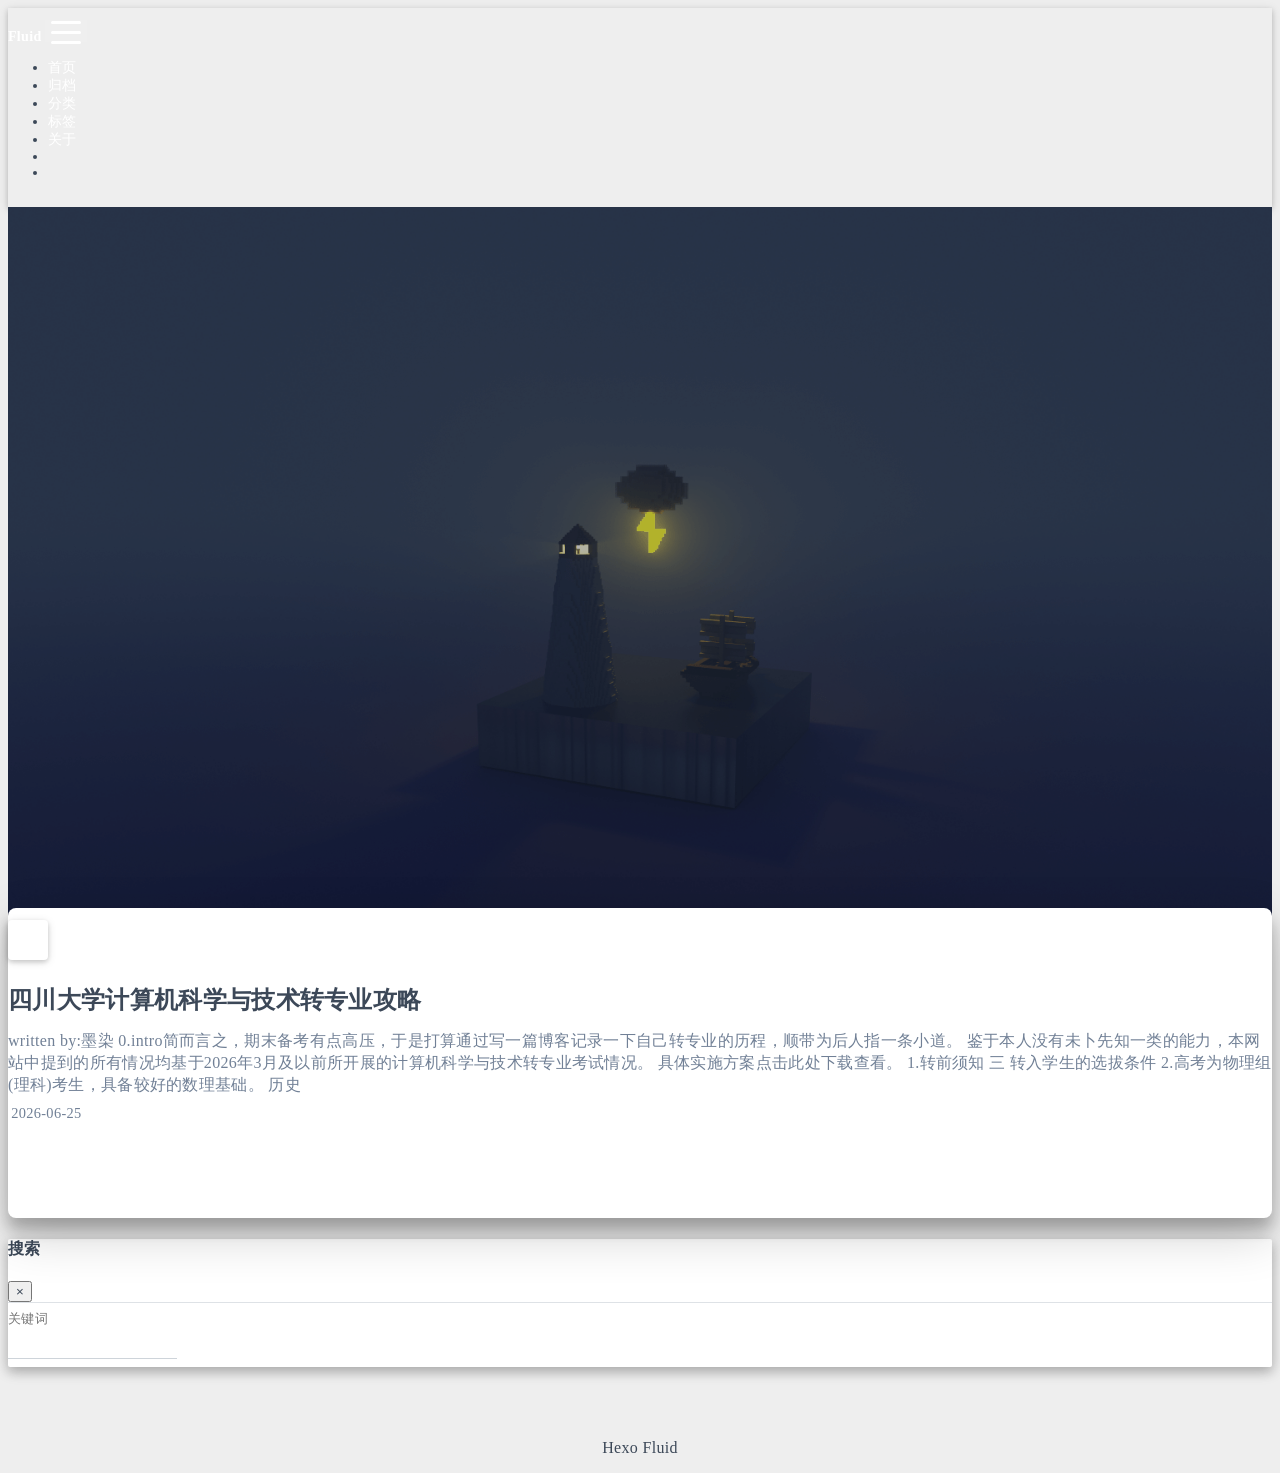
<file: index.html>
<!DOCTYPE html>
<html lang="zh-CN" data-default-color-scheme=auto>



<head>
  <meta charset="UTF-8">

  <link rel="apple-touch-icon" sizes="76x76" href="/img/fluid.png">
  <link rel="icon" href="/img/fluid.png">
  

  <meta name="viewport" content="width=device-width, initial-scale=1.0, maximum-scale=5.0, shrink-to-fit=no">
  <meta http-equiv="x-ua-compatible" content="ie=edge">
  
  <meta name="theme-color" content="#2f4154">
  <meta name="author" content="John Doe">
  <meta name="keywords" content="">
  
    <meta property="og:type" content="website">
<meta property="og:title" content="Hexo">
<meta property="og:url" content="http://example.com/index.html">
<meta property="og:site_name" content="Hexo">
<meta property="og:locale" content="zh_CN">
<meta property="article:author" content="John Doe">
<meta name="twitter:card" content="summary_large_image">
  
  
  
  <title>Hexo</title>

  <link  rel="stylesheet" href="https://lib.baomitu.com/twitter-bootstrap/4.6.1/css/bootstrap.min.css" />





<!-- 主题依赖的图标库，不要自行修改 -->
<!-- Do not modify the link that theme dependent icons -->

<link rel="stylesheet" href="//at.alicdn.com/t/c/font_1749284_5i9bdhy70f8.css">



<link rel="stylesheet" href="//at.alicdn.com/t/c/font_1736178_k526ubmyhba.css">


<link  rel="stylesheet" href="/css/main.css" />


  <link id="highlight-css" rel="stylesheet" href="/css/highlight.css" />
  
    <link id="highlight-css-dark" rel="stylesheet" href="/css/highlight-dark.css" />
  



  
<link rel="stylesheet" href="/css/icon/iconfont.css">



  <script id="fluid-configs">
    var Fluid = window.Fluid || {};
    Fluid.ctx = Object.assign({}, Fluid.ctx)
    var CONFIG = {"hostname":"example.com","root":"/","version":"1.9.9","typing":{"enable":true,"typeSpeed":70,"cursorChar":"_","loop":false,"scope":[]},"anchorjs":{"enable":true,"element":"h1,h2,h3,h4,h5,h6","placement":"left","visible":"hover","icon":""},"progressbar":{"enable":true,"height_px":3,"color":"#29d","options":{"showSpinner":false,"trickleSpeed":100}},"code_language":{"enable":true,"default":"TEXT"},"copy_btn":true,"image_caption":{"enable":true},"image_zoom":{"enable":true,"img_url_replace":["",""]},"toc":{"enable":true,"expand_all":true,"placement":"right","headingSelector":"h1,h2,h3,h4,h5,h6","collapseDepth":0},"lazyload":{"enable":true,"loading_img":"/img/loading.gif","onlypost":false,"offset_factor":2},"web_analytics":{"enable":false,"follow_dnt":true,"baidu":null,"google":{"measurement_id":null},"tencent":{"sid":null,"cid":null},"leancloud":{"app_id":null,"app_key":null,"server_url":null,"path":"window.location.pathname","ignore_local":false},"openkounter":{"server_url":"https://open-kounter.mintimate.cn","path":"window.location.pathname","ignore_local":false},"umami":{"src":null,"website_id":null,"domains":null,"start_time":"2024-01-01T00:00:00.000Z","token":null,"api_server":null}},"search_path":"/local-search.xml","include_content_in_search":true};

    if (CONFIG.web_analytics.follow_dnt) {
      var dntVal = navigator.doNotTrack || window.doNotTrack || navigator.msDoNotTrack;
      Fluid.ctx.dnt = dntVal && (dntVal.startsWith('1') || dntVal.startsWith('yes') || dntVal.startsWith('on'));
    }
  </script>
  <script  src="/js/utils.js" ></script>
  <script  src="/js/color-schema.js" ></script>
  


  
<meta name="generator" content="Hexo 8.1.2"></head>


<body>
  

  <header>
    

<div class="header-inner" style="height: 100vh;">
  <nav id="navbar" class="navbar fixed-top  navbar-expand-lg navbar-dark scrolling-navbar">
  <div class="container">
    <a class="navbar-brand" href="/">
      <strong>Fluid</strong>
    </a>

    <button id="navbar-toggler-btn" class="navbar-toggler" type="button" data-toggle="collapse"
            data-target="#navbarSupportedContent"
            aria-controls="navbarSupportedContent" aria-expanded="false" aria-label="Toggle navigation">
      <div class="animated-icon"><span></span><span></span><span></span></div>
    </button>

    <!-- Collapsible content (desktop) -->
    <div class="collapse navbar-collapse" id="navbarSupportedContent">
      <ul class="navbar-nav ml-auto text-center">
        
          
          
          
          
            <li class="nav-item">
              <a class="nav-link" href="/" target="_self">
                <i class="iconfont icon-home-fill"></i>
                <span>首页</span>
              </a>
            </li>
          
        
          
          
          
          
            <li class="nav-item">
              <a class="nav-link" href="/archives/" target="_self">
                <i class="iconfont icon-archive-fill"></i>
                <span>归档</span>
              </a>
            </li>
          
        
          
          
          
          
            <li class="nav-item">
              <a class="nav-link" href="/categories/" target="_self">
                <i class="iconfont icon-category-fill"></i>
                <span>分类</span>
              </a>
            </li>
          
        
          
          
          
          
            <li class="nav-item">
              <a class="nav-link" href="/tags/" target="_self">
                <i class="iconfont icon-tags-fill"></i>
                <span>标签</span>
              </a>
            </li>
          
        
          
          
          
          
            <li class="nav-item">
              <a class="nav-link" href="/about/" target="_self">
                <i class="iconfont icon-user-fill"></i>
                <span>关于</span>
              </a>
            </li>
          
        
        
          <li class="nav-item" id="search-btn">
            <a class="nav-link" target="_self" href="javascript:;" data-toggle="modal" data-target="#modalSearch" aria-label="Search">
              <i class="iconfont icon-search"></i>
            </a>
          </li>
          
        
        
          <li class="nav-item" id="color-toggle-btn">
            <a class="nav-link" target="_self" href="javascript:;" aria-label="Color Toggle">
              <i class="iconfont icon-dark" id="color-toggle-icon"></i>
            </a>
          </li>
        
      </ul>
    </div>
  </div>
</nav>

<!-- Mobile grid menu overlay -->
<div id="mobile-grid-menu" class="d-lg-none">
  <div class="mobile-grid-menu-inner">
    <div class="container">
      <div class="row">
        
          
          
          
          
            <div class="col-4 mobile-grid-cell">
              <a href="/" target="_self">
                <div class="mobile-grid-item">
                  <i class="iconfont icon-home-fill"></i>
                  <span>首页</span>
                </div>
              </a>
            </div>
          
        
          
          
          
          
            <div class="col-4 mobile-grid-cell">
              <a href="/archives/" target="_self">
                <div class="mobile-grid-item">
                  <i class="iconfont icon-archive-fill"></i>
                  <span>归档</span>
                </div>
              </a>
            </div>
          
        
          
          
          
          
            <div class="col-4 mobile-grid-cell">
              <a href="/categories/" target="_self">
                <div class="mobile-grid-item">
                  <i class="iconfont icon-category-fill"></i>
                  <span>分类</span>
                </div>
              </a>
            </div>
          
        
          
          
          
          
            <div class="col-4 mobile-grid-cell">
              <a href="/tags/" target="_self">
                <div class="mobile-grid-item">
                  <i class="iconfont icon-tags-fill"></i>
                  <span>标签</span>
                </div>
              </a>
            </div>
          
        
          
          
          
          
            <div class="col-4 mobile-grid-cell">
              <a href="/about/" target="_self">
                <div class="mobile-grid-item">
                  <i class="iconfont icon-user-fill"></i>
                  <span>关于</span>
                </div>
              </a>
            </div>
          
        
        
          <div class="col-4 mobile-grid-cell" id="mobile-search-btn">
            <a href="javascript:;" data-toggle="modal" data-target="#modalSearch" aria-label="Search">
              <div class="mobile-grid-item">
                <i class="iconfont icon-search"></i>
                <span>搜索</span>
              </div>
            </a>
          </div>
        
        
          <div class="col-4 mobile-grid-cell" id="mobile-color-toggle-btn"
               data-label-light="开灯"
               data-label-dark="关灯">
            <a href="javascript:;" aria-label="Color Toggle">
              <div class="mobile-grid-item">
                <i class="iconfont icon-dark" id="mobile-color-toggle-icon"></i>
                <span id="mobile-color-toggle-label">关灯</span>
              </div>
            </a>
          </div>
        
      </div>
    </div>
  </div>
</div>

  

<div id="banner" class="banner" parallax=true
     style="background: url('/img/default.png') no-repeat center center; background-size: cover;">
  <div class="full-bg-img">
    <div class="mask flex-center" style="background-color: rgba(0, 0, 0, 0.3)">
      <div class="banner-text text-center fade-in-up">
        <div class="h2">
          
            <span id="subtitle" data-typed-text="An elegant Material-Design theme for Hexo"></span>
          
        </div>

        
      </div>

      
        <div class="scroll-down-bar">
          <i class="iconfont icon-arrowdown"></i>
        </div>
      
    </div>
  </div>
</div>



</div>

  </header>

  <main>
    
      <div class="container nopadding-x-md">
        <div id="board"
          style="margin-top: 0">
          
          <div class="container">
            <div class="row">
              <div class="col-12 col-md-10 m-auto">
                

<h1 style="display: none">Hexo</h1>

  <div class="row mx-auto index-card">
    
    
    <article class="col-12 col-md-12 mx-auto index-info">
      <h2 class="index-header">
        
        <a href="/archives/2026/SCU_CS_MAJOR/" target="_self">
          四川大学计算机科学与技术转专业攻略
        </a>
      </h2>

      
      <a class="index-excerpt index-excerpt__noimg" href="/archives/2026/SCU_CS_MAJOR/" target="_self">
        <div>
          written by:墨染 0.intro简而言之，期末备考有点高压，于是打算通过写一篇博客记录一下自己转专业的历程，顺带为后人指一条小道。  鉴于本人没有未卜先知一类的能力，本网站中提到的所有情况均基于2026年3月及以前所开展的计算机科学与技术转专业考试情况。  具体实施方案点击此处下载查看。   1.转前须知 三 转入学生的选拔条件 2.高考为物理组(理科)考生，具备较好的数理基础。  历史
        </div>
      </a>

      <div class="index-btm post-metas">
        
          <div class="post-meta mr-3">
            <i class="iconfont icon-date"></i>
            <time datetime="2026-06-25 00:00" pubdate>
              2026-06-25
            </time>
          </div>
        
        
        
      </div>
    </article>
  </div>





              </div>
            </div>
          </div>
        </div>
      </div>
    

    
      <a id="scroll-top-button" aria-label="TOP" href="#" role="button">
        <i class="iconfont icon-arrowup" aria-hidden="true"></i>
      </a>
    

    
      <div class="modal fade" id="modalSearch" tabindex="-1" role="dialog" aria-labelledby="ModalLabel"
     aria-hidden="true">
  <div class="modal-dialog modal-dialog-scrollable modal-lg" role="document">
    <div class="modal-content">
      <div class="modal-header text-center">
        <h4 class="modal-title w-100 font-weight-bold">搜索</h4>
        <button type="button" id="local-search-close" class="close" data-dismiss="modal" aria-label="Close">
          <span aria-hidden="true">&times;</span>
        </button>
      </div>
      <div class="modal-body mx-3">
        <div class="md-form mb-5">
          <input type="text" id="local-search-input" class="form-control validate">
          <label data-error="x" data-success="v" for="local-search-input">关键词</label>
        </div>
        <div class="list-group" id="local-search-result"></div>
      </div>
    </div>
  </div>
</div>

    

    
  </main>

  <footer>
    <div class="footer-inner">
  
    <div class="footer-content">
       <a href="https://hexo.io" target="_blank" rel="nofollow noopener"><span>Hexo</span></a> <i class="iconfont icon-love"></i> <a href="https://github.com/fluid-dev/hexo-theme-fluid" target="_blank" rel="nofollow noopener"><span>Fluid</span></a> 
    </div>
  
  
  
</div>

  </footer>

  <!-- Scripts -->
  
  <script  src="https://lib.baomitu.com/nprogress/0.2.0/nprogress.min.js" ></script>
  <link  rel="stylesheet" href="https://lib.baomitu.com/nprogress/0.2.0/nprogress.min.css" />

  <script>
    NProgress.configure({"showSpinner":false,"trickleSpeed":100})
    NProgress.start()
    window.addEventListener('load', function() {
      NProgress.done();
    })
  </script>


<script  src="https://lib.baomitu.com/jquery/3.6.4/jquery.min.js" ></script>
<script  src="https://lib.baomitu.com/twitter-bootstrap/4.6.1/js/bootstrap.min.js" ></script>
<script  src="/js/events.js" ></script>
<script  src="/js/plugins.js" ></script>


  <script  src="https://lib.baomitu.com/typed.js/2.0.12/typed.min.js" ></script>
  <script>
    (function (window, document) {
      var typing = Fluid.plugins.typing;
      var subtitle = document.getElementById('subtitle');
      if (!subtitle || !typing) {
        return;
      }
      var text = subtitle.getAttribute('data-typed-text');
      
        typing(text);
      
    })(window, document);
  </script>




  
    <script  src="/js/img-lazyload.js" ></script>
  




  <script  src="/js/local-search.js" ></script>





<!-- 主题的启动项，将它保持在最底部 -->
<!-- the boot of the theme, keep it at the bottom -->
<script  src="/js/boot.js" ></script>


  

  <noscript>
    <div class="noscript-warning">博客在允许 JavaScript 运行的环境下浏览效果更佳</div>
  </noscript>
</body>
</html>
</file>
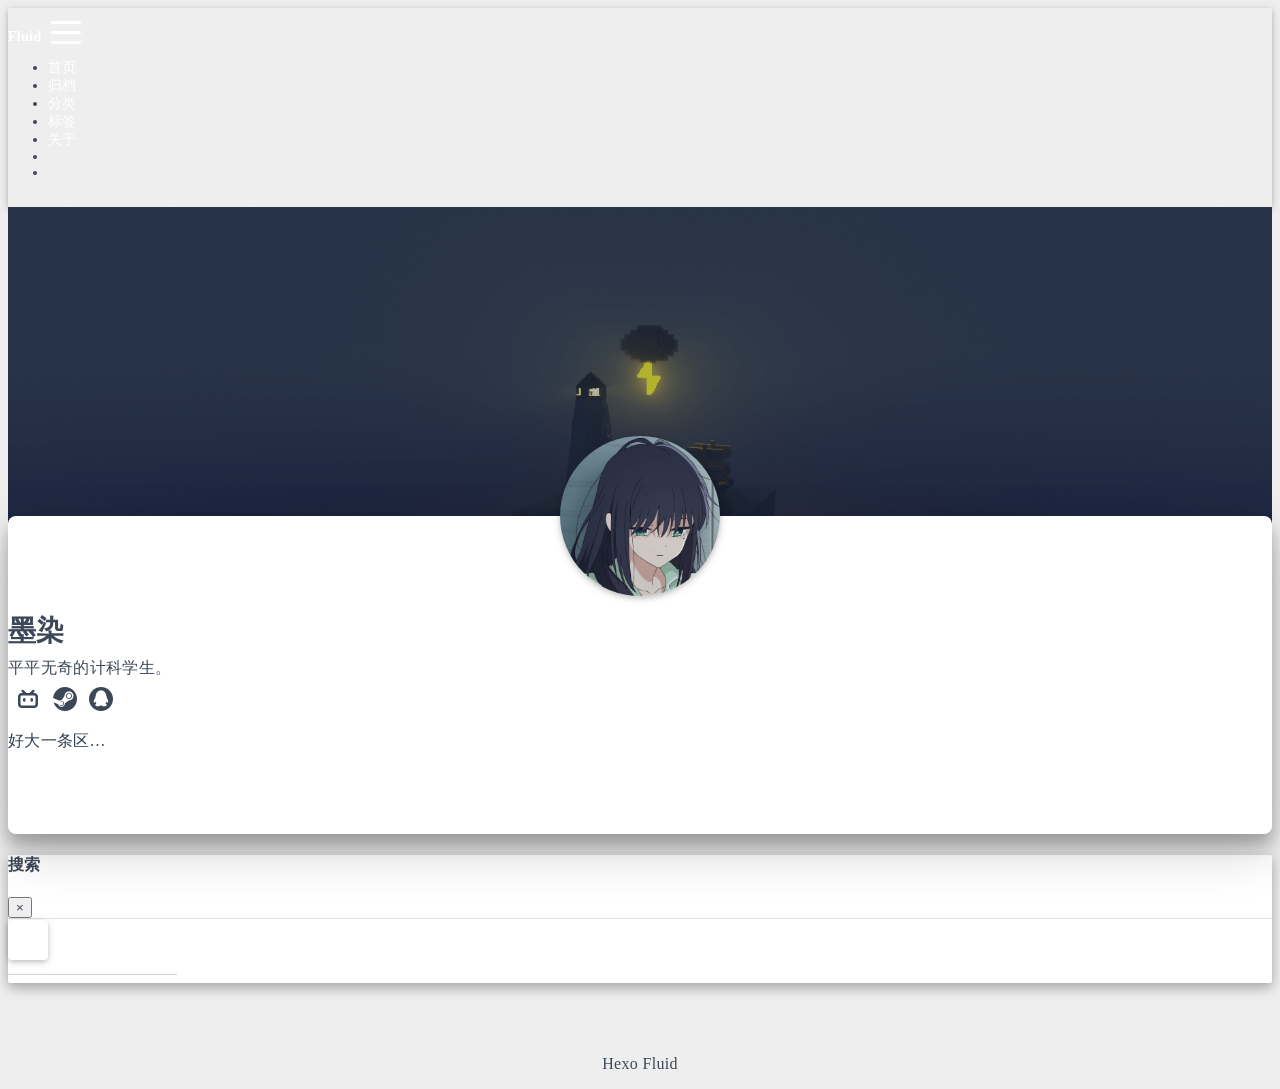
<file: about/index.html>
<!DOCTYPE html>
<html lang="zh-CN" data-default-color-scheme=auto>



<head>
  <meta charset="UTF-8">

  <link rel="apple-touch-icon" sizes="76x76" href="/img/fluid.png">
  <link rel="icon" href="/img/fluid.png">
  

  <meta name="viewport" content="width=device-width, initial-scale=1.0, maximum-scale=5.0, shrink-to-fit=no">
  <meta http-equiv="x-ua-compatible" content="ie=edge">
  
  <meta name="theme-color" content="#2f4154">
  <meta name="author" content="John Doe">
  <meta name="keywords" content="">
  
    <meta name="description" content="好大一条区…">
<meta property="og:type" content="website">
<meta property="og:title" content="关于">
<meta property="og:url" content="http://example.com/about/index.html">
<meta property="og:site_name" content="Hexo">
<meta property="og:description" content="好大一条区…">
<meta property="og:locale" content="zh_CN">
<meta property="article:published_time" content="2026-06-29T01:21:17.455Z">
<meta property="article:modified_time" content="2026-06-29T01:21:17.455Z">
<meta property="article:author" content="John Doe">
<meta name="twitter:card" content="summary_large_image">
  
  
  
  <title>关于 - Hexo</title>

  <link  rel="stylesheet" href="https://lib.baomitu.com/twitter-bootstrap/4.6.1/css/bootstrap.min.css" />



  <link  rel="stylesheet" href="https://lib.baomitu.com/github-markdown-css/4.0.0/github-markdown.min.css" />

  <link  rel="stylesheet" href="https://lib.baomitu.com/hint.css/2.7.0/hint.min.css" />

  <link  rel="stylesheet" href="https://lib.baomitu.com/fancybox/3.5.7/jquery.fancybox.min.css" />



<!-- 主题依赖的图标库，不要自行修改 -->
<!-- Do not modify the link that theme dependent icons -->

<link rel="stylesheet" href="//at.alicdn.com/t/c/font_1749284_5i9bdhy70f8.css">



<link rel="stylesheet" href="//at.alicdn.com/t/c/font_1736178_k526ubmyhba.css">


<link  rel="stylesheet" href="/css/main.css" />


  <link id="highlight-css" rel="stylesheet" href="/css/highlight.css" />
  
    <link id="highlight-css-dark" rel="stylesheet" href="/css/highlight-dark.css" />
  



  
<link rel="stylesheet" href="/css/icon/iconfont.css">



  <script id="fluid-configs">
    var Fluid = window.Fluid || {};
    Fluid.ctx = Object.assign({}, Fluid.ctx)
    var CONFIG = {"hostname":"example.com","root":"/","version":"1.9.9","typing":{"enable":true,"typeSpeed":70,"cursorChar":"_","loop":false,"scope":[]},"anchorjs":{"enable":true,"element":"h1,h2,h3,h4,h5,h6","placement":"left","visible":"hover","icon":""},"progressbar":{"enable":true,"height_px":3,"color":"#29d","options":{"showSpinner":false,"trickleSpeed":100}},"code_language":{"enable":true,"default":"TEXT"},"copy_btn":true,"image_caption":{"enable":true},"image_zoom":{"enable":true,"img_url_replace":["",""]},"toc":{"enable":true,"expand_all":true,"placement":"right","headingSelector":"h1,h2,h3,h4,h5,h6","collapseDepth":0},"lazyload":{"enable":true,"loading_img":"/img/loading.gif","onlypost":false,"offset_factor":2},"web_analytics":{"enable":false,"follow_dnt":true,"baidu":null,"google":{"measurement_id":null},"tencent":{"sid":null,"cid":null},"leancloud":{"app_id":null,"app_key":null,"server_url":null,"path":"window.location.pathname","ignore_local":false},"openkounter":{"server_url":"https://open-kounter.mintimate.cn","path":"window.location.pathname","ignore_local":false},"umami":{"src":null,"website_id":null,"domains":null,"start_time":"2024-01-01T00:00:00.000Z","token":null,"api_server":null}},"search_path":"/local-search.xml","include_content_in_search":true};

    if (CONFIG.web_analytics.follow_dnt) {
      var dntVal = navigator.doNotTrack || window.doNotTrack || navigator.msDoNotTrack;
      Fluid.ctx.dnt = dntVal && (dntVal.startsWith('1') || dntVal.startsWith('yes') || dntVal.startsWith('on'));
    }
  </script>
  <script  src="/js/utils.js" ></script>
  <script  src="/js/color-schema.js" ></script>
  


  
<meta name="generator" content="Hexo 8.1.2"></head>


<body>
  

  <header>
    

<div class="header-inner" style="height: 60vh;">
  <nav id="navbar" class="navbar fixed-top  navbar-expand-lg navbar-dark scrolling-navbar">
  <div class="container">
    <a class="navbar-brand" href="/">
      <strong>Fluid</strong>
    </a>

    <button id="navbar-toggler-btn" class="navbar-toggler" type="button" data-toggle="collapse"
            data-target="#navbarSupportedContent"
            aria-controls="navbarSupportedContent" aria-expanded="false" aria-label="Toggle navigation">
      <div class="animated-icon"><span></span><span></span><span></span></div>
    </button>

    <!-- Collapsible content (desktop) -->
    <div class="collapse navbar-collapse" id="navbarSupportedContent">
      <ul class="navbar-nav ml-auto text-center">
        
          
          
          
          
            <li class="nav-item">
              <a class="nav-link" href="/" target="_self">
                <i class="iconfont icon-home-fill"></i>
                <span>首页</span>
              </a>
            </li>
          
        
          
          
          
          
            <li class="nav-item">
              <a class="nav-link" href="/archives/" target="_self">
                <i class="iconfont icon-archive-fill"></i>
                <span>归档</span>
              </a>
            </li>
          
        
          
          
          
          
            <li class="nav-item">
              <a class="nav-link" href="/categories/" target="_self">
                <i class="iconfont icon-category-fill"></i>
                <span>分类</span>
              </a>
            </li>
          
        
          
          
          
          
            <li class="nav-item">
              <a class="nav-link" href="/tags/" target="_self">
                <i class="iconfont icon-tags-fill"></i>
                <span>标签</span>
              </a>
            </li>
          
        
          
          
          
          
            <li class="nav-item">
              <a class="nav-link" href="/about/" target="_self">
                <i class="iconfont icon-user-fill"></i>
                <span>关于</span>
              </a>
            </li>
          
        
        
          <li class="nav-item" id="search-btn">
            <a class="nav-link" target="_self" href="javascript:;" data-toggle="modal" data-target="#modalSearch" aria-label="Search">
              <i class="iconfont icon-search"></i>
            </a>
          </li>
          
        
        
          <li class="nav-item" id="color-toggle-btn">
            <a class="nav-link" target="_self" href="javascript:;" aria-label="Color Toggle">
              <i class="iconfont icon-dark" id="color-toggle-icon"></i>
            </a>
          </li>
        
      </ul>
    </div>
  </div>
</nav>

<!-- Mobile grid menu overlay -->
<div id="mobile-grid-menu" class="d-lg-none">
  <div class="mobile-grid-menu-inner">
    <div class="container">
      <div class="row">
        
          
          
          
          
            <div class="col-4 mobile-grid-cell">
              <a href="/" target="_self">
                <div class="mobile-grid-item">
                  <i class="iconfont icon-home-fill"></i>
                  <span>首页</span>
                </div>
              </a>
            </div>
          
        
          
          
          
          
            <div class="col-4 mobile-grid-cell">
              <a href="/archives/" target="_self">
                <div class="mobile-grid-item">
                  <i class="iconfont icon-archive-fill"></i>
                  <span>归档</span>
                </div>
              </a>
            </div>
          
        
          
          
          
          
            <div class="col-4 mobile-grid-cell">
              <a href="/categories/" target="_self">
                <div class="mobile-grid-item">
                  <i class="iconfont icon-category-fill"></i>
                  <span>分类</span>
                </div>
              </a>
            </div>
          
        
          
          
          
          
            <div class="col-4 mobile-grid-cell">
              <a href="/tags/" target="_self">
                <div class="mobile-grid-item">
                  <i class="iconfont icon-tags-fill"></i>
                  <span>标签</span>
                </div>
              </a>
            </div>
          
        
          
          
          
          
            <div class="col-4 mobile-grid-cell">
              <a href="/about/" target="_self">
                <div class="mobile-grid-item">
                  <i class="iconfont icon-user-fill"></i>
                  <span>关于</span>
                </div>
              </a>
            </div>
          
        
        
          <div class="col-4 mobile-grid-cell" id="mobile-search-btn">
            <a href="javascript:;" data-toggle="modal" data-target="#modalSearch" aria-label="Search">
              <div class="mobile-grid-item">
                <i class="iconfont icon-search"></i>
                <span>搜索</span>
              </div>
            </a>
          </div>
        
        
          <div class="col-4 mobile-grid-cell" id="mobile-color-toggle-btn"
               data-label-light="开灯"
               data-label-dark="关灯">
            <a href="javascript:;" aria-label="Color Toggle">
              <div class="mobile-grid-item">
                <i class="iconfont icon-dark" id="mobile-color-toggle-icon"></i>
                <span id="mobile-color-toggle-label">关灯</span>
              </div>
            </a>
          </div>
        
      </div>
    </div>
  </div>
</div>

  

<div id="banner" class="banner" parallax=true
     style="background: url('/img/default.png') no-repeat center center; background-size: cover;">
  <div class="full-bg-img">
    <div class="mask flex-center" style="background-color: rgba(0, 0, 0, 0.3)">
      <div class="banner-text text-center fade-in-up">
        <div class="h2">
          
            <span id="subtitle" data-typed-text="关于"></span>
          
        </div>

        
      </div>

      
    </div>
  </div>
</div>



</div>

  </header>

  <main>
    
      <div class="container nopadding-x-md">
        <div id="board"
          >
          
            <div class="about-avatar">
              <img src="/img/avatar.png" srcset="/img/loading.gif" lazyload class="img-fluid" alt="avatar">
            </div>
          
          <div class="container">
            <div class="row">
              <div class="col-12 col-md-10 m-auto">
                

<div class="text-center">
  <div class="about-info">
    <div class="about-name">墨染</div>
    <div class="about-intro">平平无奇的计科学生。</div>
    <div class="about-icons">
      
        
        
        
        <a href=https://github.com/moranfanhua class="
           hint--bottom hint--rounded"
           aria-label="GitHub"
           target="_blank"
        >
          <i class="iconfont icon-github-fill" aria-hidden="true"></i>
          
        </a>
      
        
        
        
        <a href=https://space.bilibili.com/641702075 class="
           hint--bottom hint--rounded"
           aria-label="Bilibili"
           target="_blank"
        >
          <i class="iconfont icon-bilibili-fill" aria-hidden="true"></i>
          
        </a>
      
        
        
        
        <a href=https://steamcommunity.com/id/moranfanhua/ class="
           hint--bottom hint--rounded"
           aria-label="Steam"
           target="_blank"
        >
          <i class="iconfont icon-steam" aria-hidden="true"></i>
          
        </a>
      
        
        
        
        <a  class="qr-trigger
           "
           
           target="_self"
        >
          <i class="iconfont icon-qq" aria-hidden="true"></i>
          
            <img class="qr-img" src="/img/qq-qrcode.png" srcset="/img/loading.gif" lazyload alt="qrcode" />
          
        </a>
      
    </div>
  </div>
</div>

<article class="about-content page-content mt-5">
  <div class="markdown-body">
    <p>好大一条区…</p>

  </div>

  
</article>





  



  



  



  



  





              </div>
            </div>
          </div>
        </div>
      </div>
    

    
      <a id="scroll-top-button" aria-label="TOP" href="#" role="button">
        <i class="iconfont icon-arrowup" aria-hidden="true"></i>
      </a>
    

    
      <div class="modal fade" id="modalSearch" tabindex="-1" role="dialog" aria-labelledby="ModalLabel"
     aria-hidden="true">
  <div class="modal-dialog modal-dialog-scrollable modal-lg" role="document">
    <div class="modal-content">
      <div class="modal-header text-center">
        <h4 class="modal-title w-100 font-weight-bold">搜索</h4>
        <button type="button" id="local-search-close" class="close" data-dismiss="modal" aria-label="Close">
          <span aria-hidden="true">&times;</span>
        </button>
      </div>
      <div class="modal-body mx-3">
        <div class="md-form mb-5">
          <input type="text" id="local-search-input" class="form-control validate">
          <label data-error="x" data-success="v" for="local-search-input">关键词</label>
        </div>
        <div class="list-group" id="local-search-result"></div>
      </div>
    </div>
  </div>
</div>

    

    
  </main>

  <footer>
    <div class="footer-inner">
  
    <div class="footer-content">
       <a href="https://hexo.io" target="_blank" rel="nofollow noopener"><span>Hexo</span></a> <i class="iconfont icon-love"></i> <a href="https://github.com/fluid-dev/hexo-theme-fluid" target="_blank" rel="nofollow noopener"><span>Fluid</span></a> 
    </div>
  
  
  
</div>

  </footer>

  <!-- Scripts -->
  
  <script  src="https://lib.baomitu.com/nprogress/0.2.0/nprogress.min.js" ></script>
  <link  rel="stylesheet" href="https://lib.baomitu.com/nprogress/0.2.0/nprogress.min.css" />

  <script>
    NProgress.configure({"showSpinner":false,"trickleSpeed":100})
    NProgress.start()
    window.addEventListener('load', function() {
      NProgress.done();
    })
  </script>


<script  src="https://lib.baomitu.com/jquery/3.6.4/jquery.min.js" ></script>
<script  src="https://lib.baomitu.com/twitter-bootstrap/4.6.1/js/bootstrap.min.js" ></script>
<script  src="/js/events.js" ></script>
<script  src="/js/plugins.js" ></script>


  <script  src="https://lib.baomitu.com/typed.js/2.0.12/typed.min.js" ></script>
  <script>
    (function (window, document) {
      var typing = Fluid.plugins.typing;
      var subtitle = document.getElementById('subtitle');
      if (!subtitle || !typing) {
        return;
      }
      var text = subtitle.getAttribute('data-typed-text');
      
        typing(text);
      
    })(window, document);
  </script>




  
    <script  src="/js/img-lazyload.js" ></script>
  




  <script src=https://lib.baomitu.com/clipboard.js/2.0.11/clipboard.min.js></script>

  <script>Fluid.plugins.codeWidget();</script>


  
<script>
  Fluid.utils.createScript('https://lib.baomitu.com/anchor-js/5.0.0/anchor.min.js', function() {
    window.anchors.options = {
      placement: CONFIG.anchorjs.placement,
      visible  : CONFIG.anchorjs.visible
    };
    if (CONFIG.anchorjs.icon) {
      window.anchors.options.icon = CONFIG.anchorjs.icon;
    }
    var el = (CONFIG.anchorjs.element || 'h1,h2,h3,h4,h5,h6').split(',');
    var res = [];
    for (var item of el) {
      res.push('.markdown-body > ' + item.trim());
    }
    if (CONFIG.anchorjs.placement === 'left') {
      window.anchors.options.class = 'anchorjs-link-left';
    }
    window.anchors.add(res.join(', '));

    Fluid.events.registerRefreshCallback(function() {
      if ('anchors' in window) {
        anchors.removeAll();
        var el = (CONFIG.anchorjs.element || 'h1,h2,h3,h4,h5,h6').split(',');
        var res = [];
        for (var item of el) {
          res.push('.markdown-body > ' + item.trim());
        }
        if (CONFIG.anchorjs.placement === 'left') {
          anchors.options.class = 'anchorjs-link-left';
        }
        anchors.add(res.join(', '));
      }
    });
  });
</script>


  
<script>
  Fluid.utils.createScript('https://lib.baomitu.com/fancybox/3.5.7/jquery.fancybox.min.js', function() {
    Fluid.plugins.fancyBox();
  });
</script>


  <script>Fluid.plugins.imageCaption();</script>

  <script  src="/js/local-search.js" ></script>





<!-- 主题的启动项，将它保持在最底部 -->
<!-- the boot of the theme, keep it at the bottom -->
<script  src="/js/boot.js" ></script>


  

  <noscript>
    <div class="noscript-warning">博客在允许 JavaScript 运行的环境下浏览效果更佳</div>
  </noscript>
</body>
</html>
</file>
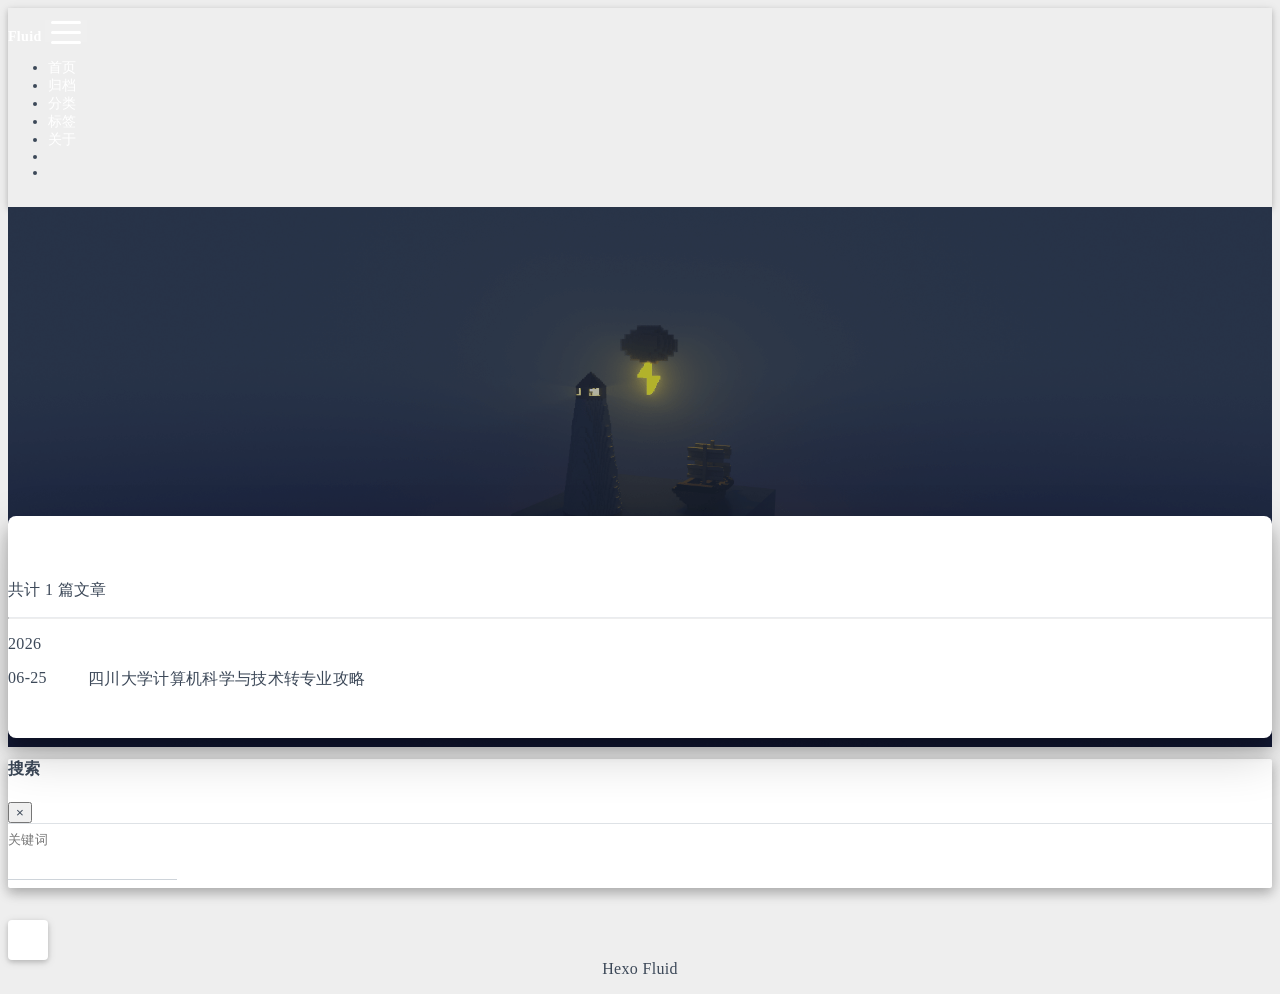
<file: archives/index.html>
<!DOCTYPE html>
<html lang="zh-CN" data-default-color-scheme=auto>



<head>
  <meta charset="UTF-8">

  <link rel="apple-touch-icon" sizes="76x76" href="/img/fluid.png">
  <link rel="icon" href="/img/fluid.png">
  

  <meta name="viewport" content="width=device-width, initial-scale=1.0, maximum-scale=5.0, shrink-to-fit=no">
  <meta http-equiv="x-ua-compatible" content="ie=edge">
  
  <meta name="theme-color" content="#2f4154">
  <meta name="author" content="John Doe">
  <meta name="keywords" content="">
  
    <meta property="og:type" content="website">
<meta property="og:title" content="归档">
<meta property="og:url" content="http://example.com/archives/index.html">
<meta property="og:site_name" content="Hexo">
<meta property="og:locale" content="zh_CN">
<meta property="article:author" content="John Doe">
<meta name="twitter:card" content="summary_large_image">
  
  
  
  <title>归档 - Hexo</title>

  <link  rel="stylesheet" href="https://lib.baomitu.com/twitter-bootstrap/4.6.1/css/bootstrap.min.css" />





<!-- 主题依赖的图标库，不要自行修改 -->
<!-- Do not modify the link that theme dependent icons -->

<link rel="stylesheet" href="//at.alicdn.com/t/c/font_1749284_5i9bdhy70f8.css">



<link rel="stylesheet" href="//at.alicdn.com/t/c/font_1736178_k526ubmyhba.css">


<link  rel="stylesheet" href="/css/main.css" />


  <link id="highlight-css" rel="stylesheet" href="/css/highlight.css" />
  
    <link id="highlight-css-dark" rel="stylesheet" href="/css/highlight-dark.css" />
  



  
<link rel="stylesheet" href="/css/icon/iconfont.css">



  <script id="fluid-configs">
    var Fluid = window.Fluid || {};
    Fluid.ctx = Object.assign({}, Fluid.ctx)
    var CONFIG = {"hostname":"example.com","root":"/","version":"1.9.9","typing":{"enable":true,"typeSpeed":70,"cursorChar":"_","loop":false,"scope":[]},"anchorjs":{"enable":true,"element":"h1,h2,h3,h4,h5,h6","placement":"left","visible":"hover","icon":""},"progressbar":{"enable":true,"height_px":3,"color":"#29d","options":{"showSpinner":false,"trickleSpeed":100}},"code_language":{"enable":true,"default":"TEXT"},"copy_btn":true,"image_caption":{"enable":true},"image_zoom":{"enable":true,"img_url_replace":["",""]},"toc":{"enable":true,"expand_all":true,"placement":"right","headingSelector":"h1,h2,h3,h4,h5,h6","collapseDepth":0},"lazyload":{"enable":true,"loading_img":"/img/loading.gif","onlypost":false,"offset_factor":2},"web_analytics":{"enable":false,"follow_dnt":true,"baidu":null,"google":{"measurement_id":null},"tencent":{"sid":null,"cid":null},"leancloud":{"app_id":null,"app_key":null,"server_url":null,"path":"window.location.pathname","ignore_local":false},"openkounter":{"server_url":"https://open-kounter.mintimate.cn","path":"window.location.pathname","ignore_local":false},"umami":{"src":null,"website_id":null,"domains":null,"start_time":"2024-01-01T00:00:00.000Z","token":null,"api_server":null}},"search_path":"/local-search.xml","include_content_in_search":true};

    if (CONFIG.web_analytics.follow_dnt) {
      var dntVal = navigator.doNotTrack || window.doNotTrack || navigator.msDoNotTrack;
      Fluid.ctx.dnt = dntVal && (dntVal.startsWith('1') || dntVal.startsWith('yes') || dntVal.startsWith('on'));
    }
  </script>
  <script  src="/js/utils.js" ></script>
  <script  src="/js/color-schema.js" ></script>
  


  
<meta name="generator" content="Hexo 8.1.2"></head>


<body>
  

  <header>
    

<div class="header-inner" style="height: 60vh;">
  <nav id="navbar" class="navbar fixed-top  navbar-expand-lg navbar-dark scrolling-navbar">
  <div class="container">
    <a class="navbar-brand" href="/">
      <strong>Fluid</strong>
    </a>

    <button id="navbar-toggler-btn" class="navbar-toggler" type="button" data-toggle="collapse"
            data-target="#navbarSupportedContent"
            aria-controls="navbarSupportedContent" aria-expanded="false" aria-label="Toggle navigation">
      <div class="animated-icon"><span></span><span></span><span></span></div>
    </button>

    <!-- Collapsible content (desktop) -->
    <div class="collapse navbar-collapse" id="navbarSupportedContent">
      <ul class="navbar-nav ml-auto text-center">
        
          
          
          
          
            <li class="nav-item">
              <a class="nav-link" href="/" target="_self">
                <i class="iconfont icon-home-fill"></i>
                <span>首页</span>
              </a>
            </li>
          
        
          
          
          
          
            <li class="nav-item">
              <a class="nav-link" href="/archives/" target="_self">
                <i class="iconfont icon-archive-fill"></i>
                <span>归档</span>
              </a>
            </li>
          
        
          
          
          
          
            <li class="nav-item">
              <a class="nav-link" href="/categories/" target="_self">
                <i class="iconfont icon-category-fill"></i>
                <span>分类</span>
              </a>
            </li>
          
        
          
          
          
          
            <li class="nav-item">
              <a class="nav-link" href="/tags/" target="_self">
                <i class="iconfont icon-tags-fill"></i>
                <span>标签</span>
              </a>
            </li>
          
        
          
          
          
          
            <li class="nav-item">
              <a class="nav-link" href="/about/" target="_self">
                <i class="iconfont icon-user-fill"></i>
                <span>关于</span>
              </a>
            </li>
          
        
        
          <li class="nav-item" id="search-btn">
            <a class="nav-link" target="_self" href="javascript:;" data-toggle="modal" data-target="#modalSearch" aria-label="Search">
              <i class="iconfont icon-search"></i>
            </a>
          </li>
          
        
        
          <li class="nav-item" id="color-toggle-btn">
            <a class="nav-link" target="_self" href="javascript:;" aria-label="Color Toggle">
              <i class="iconfont icon-dark" id="color-toggle-icon"></i>
            </a>
          </li>
        
      </ul>
    </div>
  </div>
</nav>

<!-- Mobile grid menu overlay -->
<div id="mobile-grid-menu" class="d-lg-none">
  <div class="mobile-grid-menu-inner">
    <div class="container">
      <div class="row">
        
          
          
          
          
            <div class="col-4 mobile-grid-cell">
              <a href="/" target="_self">
                <div class="mobile-grid-item">
                  <i class="iconfont icon-home-fill"></i>
                  <span>首页</span>
                </div>
              </a>
            </div>
          
        
          
          
          
          
            <div class="col-4 mobile-grid-cell">
              <a href="/archives/" target="_self">
                <div class="mobile-grid-item">
                  <i class="iconfont icon-archive-fill"></i>
                  <span>归档</span>
                </div>
              </a>
            </div>
          
        
          
          
          
          
            <div class="col-4 mobile-grid-cell">
              <a href="/categories/" target="_self">
                <div class="mobile-grid-item">
                  <i class="iconfont icon-category-fill"></i>
                  <span>分类</span>
                </div>
              </a>
            </div>
          
        
          
          
          
          
            <div class="col-4 mobile-grid-cell">
              <a href="/tags/" target="_self">
                <div class="mobile-grid-item">
                  <i class="iconfont icon-tags-fill"></i>
                  <span>标签</span>
                </div>
              </a>
            </div>
          
        
          
          
          
          
            <div class="col-4 mobile-grid-cell">
              <a href="/about/" target="_self">
                <div class="mobile-grid-item">
                  <i class="iconfont icon-user-fill"></i>
                  <span>关于</span>
                </div>
              </a>
            </div>
          
        
        
          <div class="col-4 mobile-grid-cell" id="mobile-search-btn">
            <a href="javascript:;" data-toggle="modal" data-target="#modalSearch" aria-label="Search">
              <div class="mobile-grid-item">
                <i class="iconfont icon-search"></i>
                <span>搜索</span>
              </div>
            </a>
          </div>
        
        
          <div class="col-4 mobile-grid-cell" id="mobile-color-toggle-btn"
               data-label-light="开灯"
               data-label-dark="关灯">
            <a href="javascript:;" aria-label="Color Toggle">
              <div class="mobile-grid-item">
                <i class="iconfont icon-dark" id="mobile-color-toggle-icon"></i>
                <span id="mobile-color-toggle-label">关灯</span>
              </div>
            </a>
          </div>
        
      </div>
    </div>
  </div>
</div>

  

<div id="banner" class="banner" parallax=true
     style="background: url('/img/default.png') no-repeat center center; background-size: cover;">
  <div class="full-bg-img">
    <div class="mask flex-center" style="background-color: rgba(0, 0, 0, 0.3)">
      <div class="banner-text text-center fade-in-up">
        <div class="h2">
          
            <span id="subtitle" data-typed-text="归档"></span>
          
        </div>

        
      </div>

      
    </div>
  </div>
</div>



</div>

  </header>

  <main>
    
      <div class="container nopadding-x-md">
        <div id="board"
          >
          
          <div class="container">
            <div class="row">
              <div class="col-12 col-md-10 m-auto">
                

<div class="list-group">
  <p class="h4">共计 1 篇文章</p>
  <hr>
  
  
    
      
      <p class="h5">2026</p>
    
    <a href="/archives/2026/SCU_CS_MAJOR/" class="list-group-item list-group-item-action">
      <time>06-25</time>
      <div class="list-group-item-title">四川大学计算机科学与技术转专业攻略</div>
    </a>
  
</div>





              </div>
            </div>
          </div>
        </div>
      </div>
    

    
      <a id="scroll-top-button" aria-label="TOP" href="#" role="button">
        <i class="iconfont icon-arrowup" aria-hidden="true"></i>
      </a>
    

    
      <div class="modal fade" id="modalSearch" tabindex="-1" role="dialog" aria-labelledby="ModalLabel"
     aria-hidden="true">
  <div class="modal-dialog modal-dialog-scrollable modal-lg" role="document">
    <div class="modal-content">
      <div class="modal-header text-center">
        <h4 class="modal-title w-100 font-weight-bold">搜索</h4>
        <button type="button" id="local-search-close" class="close" data-dismiss="modal" aria-label="Close">
          <span aria-hidden="true">&times;</span>
        </button>
      </div>
      <div class="modal-body mx-3">
        <div class="md-form mb-5">
          <input type="text" id="local-search-input" class="form-control validate">
          <label data-error="x" data-success="v" for="local-search-input">关键词</label>
        </div>
        <div class="list-group" id="local-search-result"></div>
      </div>
    </div>
  </div>
</div>

    

    
  </main>

  <footer>
    <div class="footer-inner">
  
    <div class="footer-content">
       <a href="https://hexo.io" target="_blank" rel="nofollow noopener"><span>Hexo</span></a> <i class="iconfont icon-love"></i> <a href="https://github.com/fluid-dev/hexo-theme-fluid" target="_blank" rel="nofollow noopener"><span>Fluid</span></a> 
    </div>
  
  
  
</div>

  </footer>

  <!-- Scripts -->
  
  <script  src="https://lib.baomitu.com/nprogress/0.2.0/nprogress.min.js" ></script>
  <link  rel="stylesheet" href="https://lib.baomitu.com/nprogress/0.2.0/nprogress.min.css" />

  <script>
    NProgress.configure({"showSpinner":false,"trickleSpeed":100})
    NProgress.start()
    window.addEventListener('load', function() {
      NProgress.done();
    })
  </script>


<script  src="https://lib.baomitu.com/jquery/3.6.4/jquery.min.js" ></script>
<script  src="https://lib.baomitu.com/twitter-bootstrap/4.6.1/js/bootstrap.min.js" ></script>
<script  src="/js/events.js" ></script>
<script  src="/js/plugins.js" ></script>


  <script  src="https://lib.baomitu.com/typed.js/2.0.12/typed.min.js" ></script>
  <script>
    (function (window, document) {
      var typing = Fluid.plugins.typing;
      var subtitle = document.getElementById('subtitle');
      if (!subtitle || !typing) {
        return;
      }
      var text = subtitle.getAttribute('data-typed-text');
      
        typing(text);
      
    })(window, document);
  </script>




  
    <script  src="/js/img-lazyload.js" ></script>
  




  <script  src="/js/local-search.js" ></script>





<!-- 主题的启动项，将它保持在最底部 -->
<!-- the boot of the theme, keep it at the bottom -->
<script  src="/js/boot.js" ></script>


  

  <noscript>
    <div class="noscript-warning">博客在允许 JavaScript 运行的环境下浏览效果更佳</div>
  </noscript>
</body>
</html>
</file>
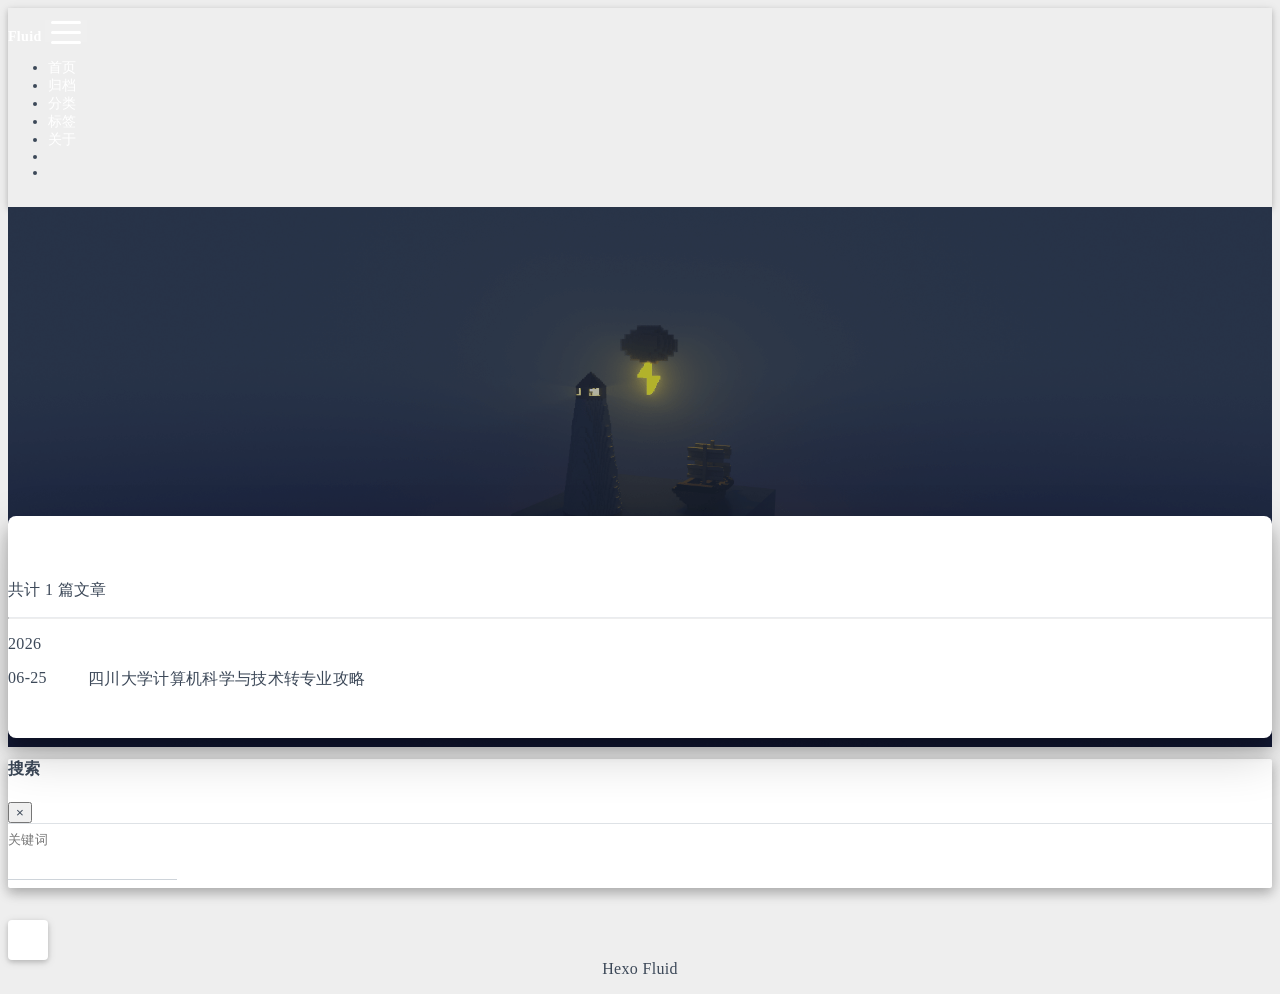
<file: archives/2026/index.html>
<!DOCTYPE html>
<html lang="zh-CN" data-default-color-scheme=auto>



<head>
  <meta charset="UTF-8">

  <link rel="apple-touch-icon" sizes="76x76" href="/img/fluid.png">
  <link rel="icon" href="/img/fluid.png">
  

  <meta name="viewport" content="width=device-width, initial-scale=1.0, maximum-scale=5.0, shrink-to-fit=no">
  <meta http-equiv="x-ua-compatible" content="ie=edge">
  
  <meta name="theme-color" content="#2f4154">
  <meta name="author" content="John Doe">
  <meta name="keywords" content="">
  
    <meta property="og:type" content="website">
<meta property="og:title" content="归档">
<meta property="og:url" content="http://example.com/archives/2026/index.html">
<meta property="og:site_name" content="Hexo">
<meta property="og:locale" content="zh_CN">
<meta property="article:author" content="John Doe">
<meta name="twitter:card" content="summary_large_image">
  
  
  
  <title>归档 - Hexo</title>

  <link  rel="stylesheet" href="https://lib.baomitu.com/twitter-bootstrap/4.6.1/css/bootstrap.min.css" />





<!-- 主题依赖的图标库，不要自行修改 -->
<!-- Do not modify the link that theme dependent icons -->

<link rel="stylesheet" href="//at.alicdn.com/t/c/font_1749284_5i9bdhy70f8.css">



<link rel="stylesheet" href="//at.alicdn.com/t/c/font_1736178_k526ubmyhba.css">


<link  rel="stylesheet" href="/css/main.css" />


  <link id="highlight-css" rel="stylesheet" href="/css/highlight.css" />
  
    <link id="highlight-css-dark" rel="stylesheet" href="/css/highlight-dark.css" />
  



  
<link rel="stylesheet" href="/css/icon/iconfont.css">



  <script id="fluid-configs">
    var Fluid = window.Fluid || {};
    Fluid.ctx = Object.assign({}, Fluid.ctx)
    var CONFIG = {"hostname":"example.com","root":"/","version":"1.9.9","typing":{"enable":true,"typeSpeed":70,"cursorChar":"_","loop":false,"scope":[]},"anchorjs":{"enable":true,"element":"h1,h2,h3,h4,h5,h6","placement":"left","visible":"hover","icon":""},"progressbar":{"enable":true,"height_px":3,"color":"#29d","options":{"showSpinner":false,"trickleSpeed":100}},"code_language":{"enable":true,"default":"TEXT"},"copy_btn":true,"image_caption":{"enable":true},"image_zoom":{"enable":true,"img_url_replace":["",""]},"toc":{"enable":true,"expand_all":true,"placement":"right","headingSelector":"h1,h2,h3,h4,h5,h6","collapseDepth":0},"lazyload":{"enable":true,"loading_img":"/img/loading.gif","onlypost":false,"offset_factor":2},"web_analytics":{"enable":false,"follow_dnt":true,"baidu":null,"google":{"measurement_id":null},"tencent":{"sid":null,"cid":null},"leancloud":{"app_id":null,"app_key":null,"server_url":null,"path":"window.location.pathname","ignore_local":false},"openkounter":{"server_url":"https://open-kounter.mintimate.cn","path":"window.location.pathname","ignore_local":false},"umami":{"src":null,"website_id":null,"domains":null,"start_time":"2024-01-01T00:00:00.000Z","token":null,"api_server":null}},"search_path":"/local-search.xml","include_content_in_search":true};

    if (CONFIG.web_analytics.follow_dnt) {
      var dntVal = navigator.doNotTrack || window.doNotTrack || navigator.msDoNotTrack;
      Fluid.ctx.dnt = dntVal && (dntVal.startsWith('1') || dntVal.startsWith('yes') || dntVal.startsWith('on'));
    }
  </script>
  <script  src="/js/utils.js" ></script>
  <script  src="/js/color-schema.js" ></script>
  


  
<meta name="generator" content="Hexo 8.1.2"></head>


<body>
  

  <header>
    

<div class="header-inner" style="height: 60vh;">
  <nav id="navbar" class="navbar fixed-top  navbar-expand-lg navbar-dark scrolling-navbar">
  <div class="container">
    <a class="navbar-brand" href="/">
      <strong>Fluid</strong>
    </a>

    <button id="navbar-toggler-btn" class="navbar-toggler" type="button" data-toggle="collapse"
            data-target="#navbarSupportedContent"
            aria-controls="navbarSupportedContent" aria-expanded="false" aria-label="Toggle navigation">
      <div class="animated-icon"><span></span><span></span><span></span></div>
    </button>

    <!-- Collapsible content (desktop) -->
    <div class="collapse navbar-collapse" id="navbarSupportedContent">
      <ul class="navbar-nav ml-auto text-center">
        
          
          
          
          
            <li class="nav-item">
              <a class="nav-link" href="/" target="_self">
                <i class="iconfont icon-home-fill"></i>
                <span>首页</span>
              </a>
            </li>
          
        
          
          
          
          
            <li class="nav-item">
              <a class="nav-link" href="/archives/" target="_self">
                <i class="iconfont icon-archive-fill"></i>
                <span>归档</span>
              </a>
            </li>
          
        
          
          
          
          
            <li class="nav-item">
              <a class="nav-link" href="/categories/" target="_self">
                <i class="iconfont icon-category-fill"></i>
                <span>分类</span>
              </a>
            </li>
          
        
          
          
          
          
            <li class="nav-item">
              <a class="nav-link" href="/tags/" target="_self">
                <i class="iconfont icon-tags-fill"></i>
                <span>标签</span>
              </a>
            </li>
          
        
          
          
          
          
            <li class="nav-item">
              <a class="nav-link" href="/about/" target="_self">
                <i class="iconfont icon-user-fill"></i>
                <span>关于</span>
              </a>
            </li>
          
        
        
          <li class="nav-item" id="search-btn">
            <a class="nav-link" target="_self" href="javascript:;" data-toggle="modal" data-target="#modalSearch" aria-label="Search">
              <i class="iconfont icon-search"></i>
            </a>
          </li>
          
        
        
          <li class="nav-item" id="color-toggle-btn">
            <a class="nav-link" target="_self" href="javascript:;" aria-label="Color Toggle">
              <i class="iconfont icon-dark" id="color-toggle-icon"></i>
            </a>
          </li>
        
      </ul>
    </div>
  </div>
</nav>

<!-- Mobile grid menu overlay -->
<div id="mobile-grid-menu" class="d-lg-none">
  <div class="mobile-grid-menu-inner">
    <div class="container">
      <div class="row">
        
          
          
          
          
            <div class="col-4 mobile-grid-cell">
              <a href="/" target="_self">
                <div class="mobile-grid-item">
                  <i class="iconfont icon-home-fill"></i>
                  <span>首页</span>
                </div>
              </a>
            </div>
          
        
          
          
          
          
            <div class="col-4 mobile-grid-cell">
              <a href="/archives/" target="_self">
                <div class="mobile-grid-item">
                  <i class="iconfont icon-archive-fill"></i>
                  <span>归档</span>
                </div>
              </a>
            </div>
          
        
          
          
          
          
            <div class="col-4 mobile-grid-cell">
              <a href="/categories/" target="_self">
                <div class="mobile-grid-item">
                  <i class="iconfont icon-category-fill"></i>
                  <span>分类</span>
                </div>
              </a>
            </div>
          
        
          
          
          
          
            <div class="col-4 mobile-grid-cell">
              <a href="/tags/" target="_self">
                <div class="mobile-grid-item">
                  <i class="iconfont icon-tags-fill"></i>
                  <span>标签</span>
                </div>
              </a>
            </div>
          
        
          
          
          
          
            <div class="col-4 mobile-grid-cell">
              <a href="/about/" target="_self">
                <div class="mobile-grid-item">
                  <i class="iconfont icon-user-fill"></i>
                  <span>关于</span>
                </div>
              </a>
            </div>
          
        
        
          <div class="col-4 mobile-grid-cell" id="mobile-search-btn">
            <a href="javascript:;" data-toggle="modal" data-target="#modalSearch" aria-label="Search">
              <div class="mobile-grid-item">
                <i class="iconfont icon-search"></i>
                <span>搜索</span>
              </div>
            </a>
          </div>
        
        
          <div class="col-4 mobile-grid-cell" id="mobile-color-toggle-btn"
               data-label-light="开灯"
               data-label-dark="关灯">
            <a href="javascript:;" aria-label="Color Toggle">
              <div class="mobile-grid-item">
                <i class="iconfont icon-dark" id="mobile-color-toggle-icon"></i>
                <span id="mobile-color-toggle-label">关灯</span>
              </div>
            </a>
          </div>
        
      </div>
    </div>
  </div>
</div>

  

<div id="banner" class="banner" parallax=true
     style="background: url('/img/default.png') no-repeat center center; background-size: cover;">
  <div class="full-bg-img">
    <div class="mask flex-center" style="background-color: rgba(0, 0, 0, 0.3)">
      <div class="banner-text text-center fade-in-up">
        <div class="h2">
          
            <span id="subtitle" data-typed-text="归档"></span>
          
        </div>

        
      </div>

      
    </div>
  </div>
</div>



</div>

  </header>

  <main>
    
      <div class="container nopadding-x-md">
        <div id="board"
          >
          
          <div class="container">
            <div class="row">
              <div class="col-12 col-md-10 m-auto">
                

<div class="list-group">
  <p class="h4">共计 1 篇文章</p>
  <hr>
  
  
    
      
      <p class="h5">2026</p>
    
    <a href="/archives/2026/SCU_CS_MAJOR/" class="list-group-item list-group-item-action">
      <time>06-25</time>
      <div class="list-group-item-title">四川大学计算机科学与技术转专业攻略</div>
    </a>
  
</div>





              </div>
            </div>
          </div>
        </div>
      </div>
    

    
      <a id="scroll-top-button" aria-label="TOP" href="#" role="button">
        <i class="iconfont icon-arrowup" aria-hidden="true"></i>
      </a>
    

    
      <div class="modal fade" id="modalSearch" tabindex="-1" role="dialog" aria-labelledby="ModalLabel"
     aria-hidden="true">
  <div class="modal-dialog modal-dialog-scrollable modal-lg" role="document">
    <div class="modal-content">
      <div class="modal-header text-center">
        <h4 class="modal-title w-100 font-weight-bold">搜索</h4>
        <button type="button" id="local-search-close" class="close" data-dismiss="modal" aria-label="Close">
          <span aria-hidden="true">&times;</span>
        </button>
      </div>
      <div class="modal-body mx-3">
        <div class="md-form mb-5">
          <input type="text" id="local-search-input" class="form-control validate">
          <label data-error="x" data-success="v" for="local-search-input">关键词</label>
        </div>
        <div class="list-group" id="local-search-result"></div>
      </div>
    </div>
  </div>
</div>

    

    
  </main>

  <footer>
    <div class="footer-inner">
  
    <div class="footer-content">
       <a href="https://hexo.io" target="_blank" rel="nofollow noopener"><span>Hexo</span></a> <i class="iconfont icon-love"></i> <a href="https://github.com/fluid-dev/hexo-theme-fluid" target="_blank" rel="nofollow noopener"><span>Fluid</span></a> 
    </div>
  
  
  
</div>

  </footer>

  <!-- Scripts -->
  
  <script  src="https://lib.baomitu.com/nprogress/0.2.0/nprogress.min.js" ></script>
  <link  rel="stylesheet" href="https://lib.baomitu.com/nprogress/0.2.0/nprogress.min.css" />

  <script>
    NProgress.configure({"showSpinner":false,"trickleSpeed":100})
    NProgress.start()
    window.addEventListener('load', function() {
      NProgress.done();
    })
  </script>


<script  src="https://lib.baomitu.com/jquery/3.6.4/jquery.min.js" ></script>
<script  src="https://lib.baomitu.com/twitter-bootstrap/4.6.1/js/bootstrap.min.js" ></script>
<script  src="/js/events.js" ></script>
<script  src="/js/plugins.js" ></script>


  <script  src="https://lib.baomitu.com/typed.js/2.0.12/typed.min.js" ></script>
  <script>
    (function (window, document) {
      var typing = Fluid.plugins.typing;
      var subtitle = document.getElementById('subtitle');
      if (!subtitle || !typing) {
        return;
      }
      var text = subtitle.getAttribute('data-typed-text');
      
        typing(text);
      
    })(window, document);
  </script>




  
    <script  src="/js/img-lazyload.js" ></script>
  




  <script  src="/js/local-search.js" ></script>





<!-- 主题的启动项，将它保持在最底部 -->
<!-- the boot of the theme, keep it at the bottom -->
<script  src="/js/boot.js" ></script>


  

  <noscript>
    <div class="noscript-warning">博客在允许 JavaScript 运行的环境下浏览效果更佳</div>
  </noscript>
</body>
</html>
</file>
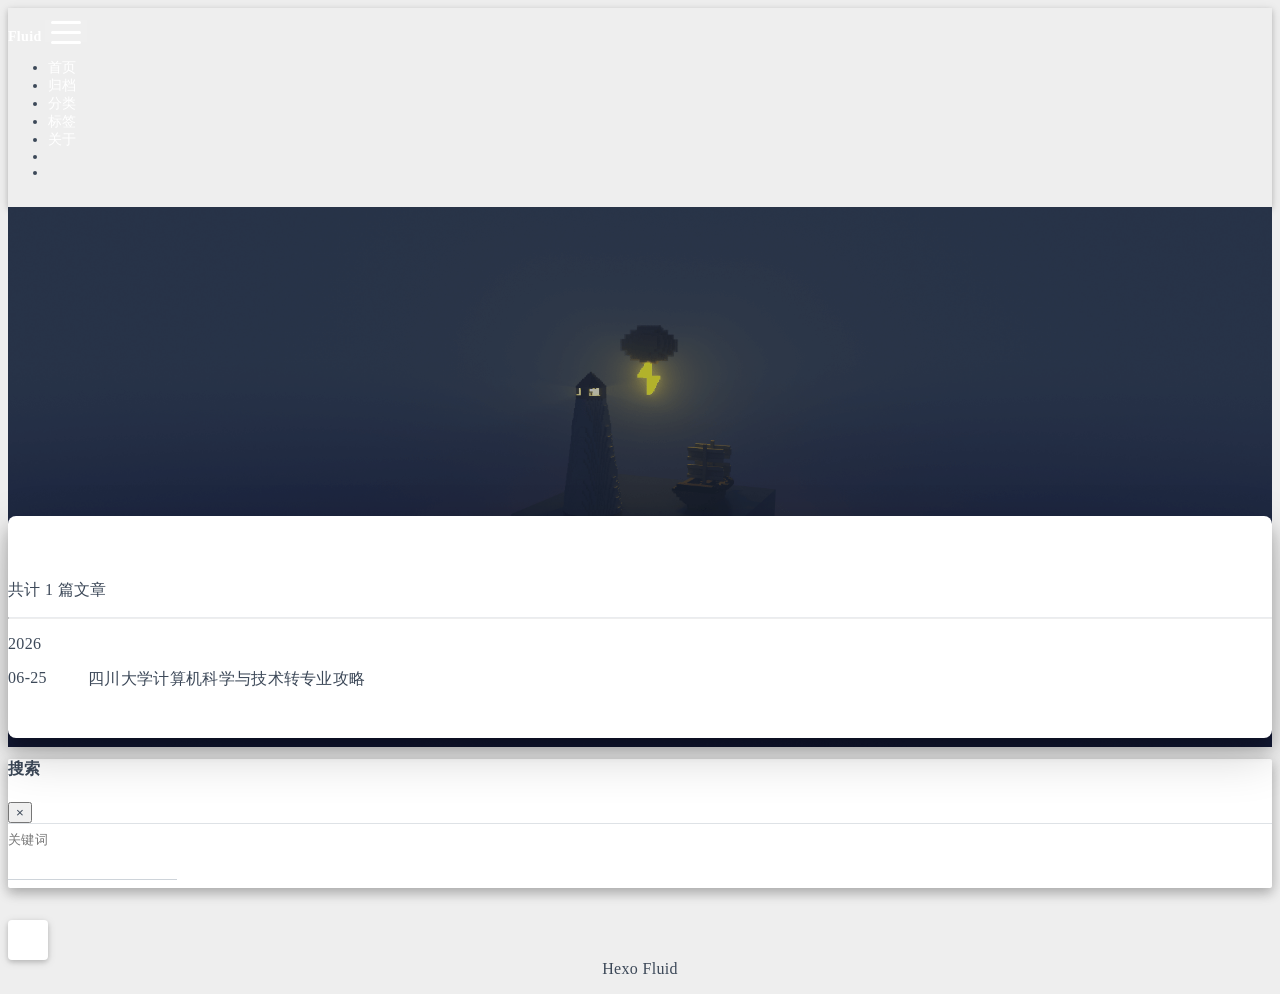
<file: archives/2026/06/index.html>
<!DOCTYPE html>
<html lang="zh-CN" data-default-color-scheme=auto>



<head>
  <meta charset="UTF-8">

  <link rel="apple-touch-icon" sizes="76x76" href="/img/fluid.png">
  <link rel="icon" href="/img/fluid.png">
  

  <meta name="viewport" content="width=device-width, initial-scale=1.0, maximum-scale=5.0, shrink-to-fit=no">
  <meta http-equiv="x-ua-compatible" content="ie=edge">
  
  <meta name="theme-color" content="#2f4154">
  <meta name="author" content="John Doe">
  <meta name="keywords" content="">
  
    <meta property="og:type" content="website">
<meta property="og:title" content="归档">
<meta property="og:url" content="http://example.com/archives/2026/06/index.html">
<meta property="og:site_name" content="Hexo">
<meta property="og:locale" content="zh_CN">
<meta property="article:author" content="John Doe">
<meta name="twitter:card" content="summary_large_image">
  
  
  
  <title>归档 - Hexo</title>

  <link  rel="stylesheet" href="https://lib.baomitu.com/twitter-bootstrap/4.6.1/css/bootstrap.min.css" />





<!-- 主题依赖的图标库，不要自行修改 -->
<!-- Do not modify the link that theme dependent icons -->

<link rel="stylesheet" href="//at.alicdn.com/t/c/font_1749284_5i9bdhy70f8.css">



<link rel="stylesheet" href="//at.alicdn.com/t/c/font_1736178_k526ubmyhba.css">


<link  rel="stylesheet" href="/css/main.css" />


  <link id="highlight-css" rel="stylesheet" href="/css/highlight.css" />
  
    <link id="highlight-css-dark" rel="stylesheet" href="/css/highlight-dark.css" />
  



  
<link rel="stylesheet" href="/css/icon/iconfont.css">



  <script id="fluid-configs">
    var Fluid = window.Fluid || {};
    Fluid.ctx = Object.assign({}, Fluid.ctx)
    var CONFIG = {"hostname":"example.com","root":"/","version":"1.9.9","typing":{"enable":true,"typeSpeed":70,"cursorChar":"_","loop":false,"scope":[]},"anchorjs":{"enable":true,"element":"h1,h2,h3,h4,h5,h6","placement":"left","visible":"hover","icon":""},"progressbar":{"enable":true,"height_px":3,"color":"#29d","options":{"showSpinner":false,"trickleSpeed":100}},"code_language":{"enable":true,"default":"TEXT"},"copy_btn":true,"image_caption":{"enable":true},"image_zoom":{"enable":true,"img_url_replace":["",""]},"toc":{"enable":true,"expand_all":true,"placement":"right","headingSelector":"h1,h2,h3,h4,h5,h6","collapseDepth":0},"lazyload":{"enable":true,"loading_img":"/img/loading.gif","onlypost":false,"offset_factor":2},"web_analytics":{"enable":false,"follow_dnt":true,"baidu":null,"google":{"measurement_id":null},"tencent":{"sid":null,"cid":null},"leancloud":{"app_id":null,"app_key":null,"server_url":null,"path":"window.location.pathname","ignore_local":false},"openkounter":{"server_url":"https://open-kounter.mintimate.cn","path":"window.location.pathname","ignore_local":false},"umami":{"src":null,"website_id":null,"domains":null,"start_time":"2024-01-01T00:00:00.000Z","token":null,"api_server":null}},"search_path":"/local-search.xml","include_content_in_search":true};

    if (CONFIG.web_analytics.follow_dnt) {
      var dntVal = navigator.doNotTrack || window.doNotTrack || navigator.msDoNotTrack;
      Fluid.ctx.dnt = dntVal && (dntVal.startsWith('1') || dntVal.startsWith('yes') || dntVal.startsWith('on'));
    }
  </script>
  <script  src="/js/utils.js" ></script>
  <script  src="/js/color-schema.js" ></script>
  


  
<meta name="generator" content="Hexo 8.1.2"></head>


<body>
  

  <header>
    

<div class="header-inner" style="height: 60vh;">
  <nav id="navbar" class="navbar fixed-top  navbar-expand-lg navbar-dark scrolling-navbar">
  <div class="container">
    <a class="navbar-brand" href="/">
      <strong>Fluid</strong>
    </a>

    <button id="navbar-toggler-btn" class="navbar-toggler" type="button" data-toggle="collapse"
            data-target="#navbarSupportedContent"
            aria-controls="navbarSupportedContent" aria-expanded="false" aria-label="Toggle navigation">
      <div class="animated-icon"><span></span><span></span><span></span></div>
    </button>

    <!-- Collapsible content (desktop) -->
    <div class="collapse navbar-collapse" id="navbarSupportedContent">
      <ul class="navbar-nav ml-auto text-center">
        
          
          
          
          
            <li class="nav-item">
              <a class="nav-link" href="/" target="_self">
                <i class="iconfont icon-home-fill"></i>
                <span>首页</span>
              </a>
            </li>
          
        
          
          
          
          
            <li class="nav-item">
              <a class="nav-link" href="/archives/" target="_self">
                <i class="iconfont icon-archive-fill"></i>
                <span>归档</span>
              </a>
            </li>
          
        
          
          
          
          
            <li class="nav-item">
              <a class="nav-link" href="/categories/" target="_self">
                <i class="iconfont icon-category-fill"></i>
                <span>分类</span>
              </a>
            </li>
          
        
          
          
          
          
            <li class="nav-item">
              <a class="nav-link" href="/tags/" target="_self">
                <i class="iconfont icon-tags-fill"></i>
                <span>标签</span>
              </a>
            </li>
          
        
          
          
          
          
            <li class="nav-item">
              <a class="nav-link" href="/about/" target="_self">
                <i class="iconfont icon-user-fill"></i>
                <span>关于</span>
              </a>
            </li>
          
        
        
          <li class="nav-item" id="search-btn">
            <a class="nav-link" target="_self" href="javascript:;" data-toggle="modal" data-target="#modalSearch" aria-label="Search">
              <i class="iconfont icon-search"></i>
            </a>
          </li>
          
        
        
          <li class="nav-item" id="color-toggle-btn">
            <a class="nav-link" target="_self" href="javascript:;" aria-label="Color Toggle">
              <i class="iconfont icon-dark" id="color-toggle-icon"></i>
            </a>
          </li>
        
      </ul>
    </div>
  </div>
</nav>

<!-- Mobile grid menu overlay -->
<div id="mobile-grid-menu" class="d-lg-none">
  <div class="mobile-grid-menu-inner">
    <div class="container">
      <div class="row">
        
          
          
          
          
            <div class="col-4 mobile-grid-cell">
              <a href="/" target="_self">
                <div class="mobile-grid-item">
                  <i class="iconfont icon-home-fill"></i>
                  <span>首页</span>
                </div>
              </a>
            </div>
          
        
          
          
          
          
            <div class="col-4 mobile-grid-cell">
              <a href="/archives/" target="_self">
                <div class="mobile-grid-item">
                  <i class="iconfont icon-archive-fill"></i>
                  <span>归档</span>
                </div>
              </a>
            </div>
          
        
          
          
          
          
            <div class="col-4 mobile-grid-cell">
              <a href="/categories/" target="_self">
                <div class="mobile-grid-item">
                  <i class="iconfont icon-category-fill"></i>
                  <span>分类</span>
                </div>
              </a>
            </div>
          
        
          
          
          
          
            <div class="col-4 mobile-grid-cell">
              <a href="/tags/" target="_self">
                <div class="mobile-grid-item">
                  <i class="iconfont icon-tags-fill"></i>
                  <span>标签</span>
                </div>
              </a>
            </div>
          
        
          
          
          
          
            <div class="col-4 mobile-grid-cell">
              <a href="/about/" target="_self">
                <div class="mobile-grid-item">
                  <i class="iconfont icon-user-fill"></i>
                  <span>关于</span>
                </div>
              </a>
            </div>
          
        
        
          <div class="col-4 mobile-grid-cell" id="mobile-search-btn">
            <a href="javascript:;" data-toggle="modal" data-target="#modalSearch" aria-label="Search">
              <div class="mobile-grid-item">
                <i class="iconfont icon-search"></i>
                <span>搜索</span>
              </div>
            </a>
          </div>
        
        
          <div class="col-4 mobile-grid-cell" id="mobile-color-toggle-btn"
               data-label-light="开灯"
               data-label-dark="关灯">
            <a href="javascript:;" aria-label="Color Toggle">
              <div class="mobile-grid-item">
                <i class="iconfont icon-dark" id="mobile-color-toggle-icon"></i>
                <span id="mobile-color-toggle-label">关灯</span>
              </div>
            </a>
          </div>
        
      </div>
    </div>
  </div>
</div>

  

<div id="banner" class="banner" parallax=true
     style="background: url('/img/default.png') no-repeat center center; background-size: cover;">
  <div class="full-bg-img">
    <div class="mask flex-center" style="background-color: rgba(0, 0, 0, 0.3)">
      <div class="banner-text text-center fade-in-up">
        <div class="h2">
          
            <span id="subtitle" data-typed-text="归档"></span>
          
        </div>

        
      </div>

      
    </div>
  </div>
</div>



</div>

  </header>

  <main>
    
      <div class="container nopadding-x-md">
        <div id="board"
          >
          
          <div class="container">
            <div class="row">
              <div class="col-12 col-md-10 m-auto">
                

<div class="list-group">
  <p class="h4">共计 1 篇文章</p>
  <hr>
  
  
    
      
      <p class="h5">2026</p>
    
    <a href="/archives/2026/SCU_CS_MAJOR/" class="list-group-item list-group-item-action">
      <time>06-25</time>
      <div class="list-group-item-title">四川大学计算机科学与技术转专业攻略</div>
    </a>
  
</div>





              </div>
            </div>
          </div>
        </div>
      </div>
    

    
      <a id="scroll-top-button" aria-label="TOP" href="#" role="button">
        <i class="iconfont icon-arrowup" aria-hidden="true"></i>
      </a>
    

    
      <div class="modal fade" id="modalSearch" tabindex="-1" role="dialog" aria-labelledby="ModalLabel"
     aria-hidden="true">
  <div class="modal-dialog modal-dialog-scrollable modal-lg" role="document">
    <div class="modal-content">
      <div class="modal-header text-center">
        <h4 class="modal-title w-100 font-weight-bold">搜索</h4>
        <button type="button" id="local-search-close" class="close" data-dismiss="modal" aria-label="Close">
          <span aria-hidden="true">&times;</span>
        </button>
      </div>
      <div class="modal-body mx-3">
        <div class="md-form mb-5">
          <input type="text" id="local-search-input" class="form-control validate">
          <label data-error="x" data-success="v" for="local-search-input">关键词</label>
        </div>
        <div class="list-group" id="local-search-result"></div>
      </div>
    </div>
  </div>
</div>

    

    
  </main>

  <footer>
    <div class="footer-inner">
  
    <div class="footer-content">
       <a href="https://hexo.io" target="_blank" rel="nofollow noopener"><span>Hexo</span></a> <i class="iconfont icon-love"></i> <a href="https://github.com/fluid-dev/hexo-theme-fluid" target="_blank" rel="nofollow noopener"><span>Fluid</span></a> 
    </div>
  
  
  
</div>

  </footer>

  <!-- Scripts -->
  
  <script  src="https://lib.baomitu.com/nprogress/0.2.0/nprogress.min.js" ></script>
  <link  rel="stylesheet" href="https://lib.baomitu.com/nprogress/0.2.0/nprogress.min.css" />

  <script>
    NProgress.configure({"showSpinner":false,"trickleSpeed":100})
    NProgress.start()
    window.addEventListener('load', function() {
      NProgress.done();
    })
  </script>


<script  src="https://lib.baomitu.com/jquery/3.6.4/jquery.min.js" ></script>
<script  src="https://lib.baomitu.com/twitter-bootstrap/4.6.1/js/bootstrap.min.js" ></script>
<script  src="/js/events.js" ></script>
<script  src="/js/plugins.js" ></script>


  <script  src="https://lib.baomitu.com/typed.js/2.0.12/typed.min.js" ></script>
  <script>
    (function (window, document) {
      var typing = Fluid.plugins.typing;
      var subtitle = document.getElementById('subtitle');
      if (!subtitle || !typing) {
        return;
      }
      var text = subtitle.getAttribute('data-typed-text');
      
        typing(text);
      
    })(window, document);
  </script>




  
    <script  src="/js/img-lazyload.js" ></script>
  




  <script  src="/js/local-search.js" ></script>





<!-- 主题的启动项，将它保持在最底部 -->
<!-- the boot of the theme, keep it at the bottom -->
<script  src="/js/boot.js" ></script>


  

  <noscript>
    <div class="noscript-warning">博客在允许 JavaScript 运行的环境下浏览效果更佳</div>
  </noscript>
</body>
</html>
</file>
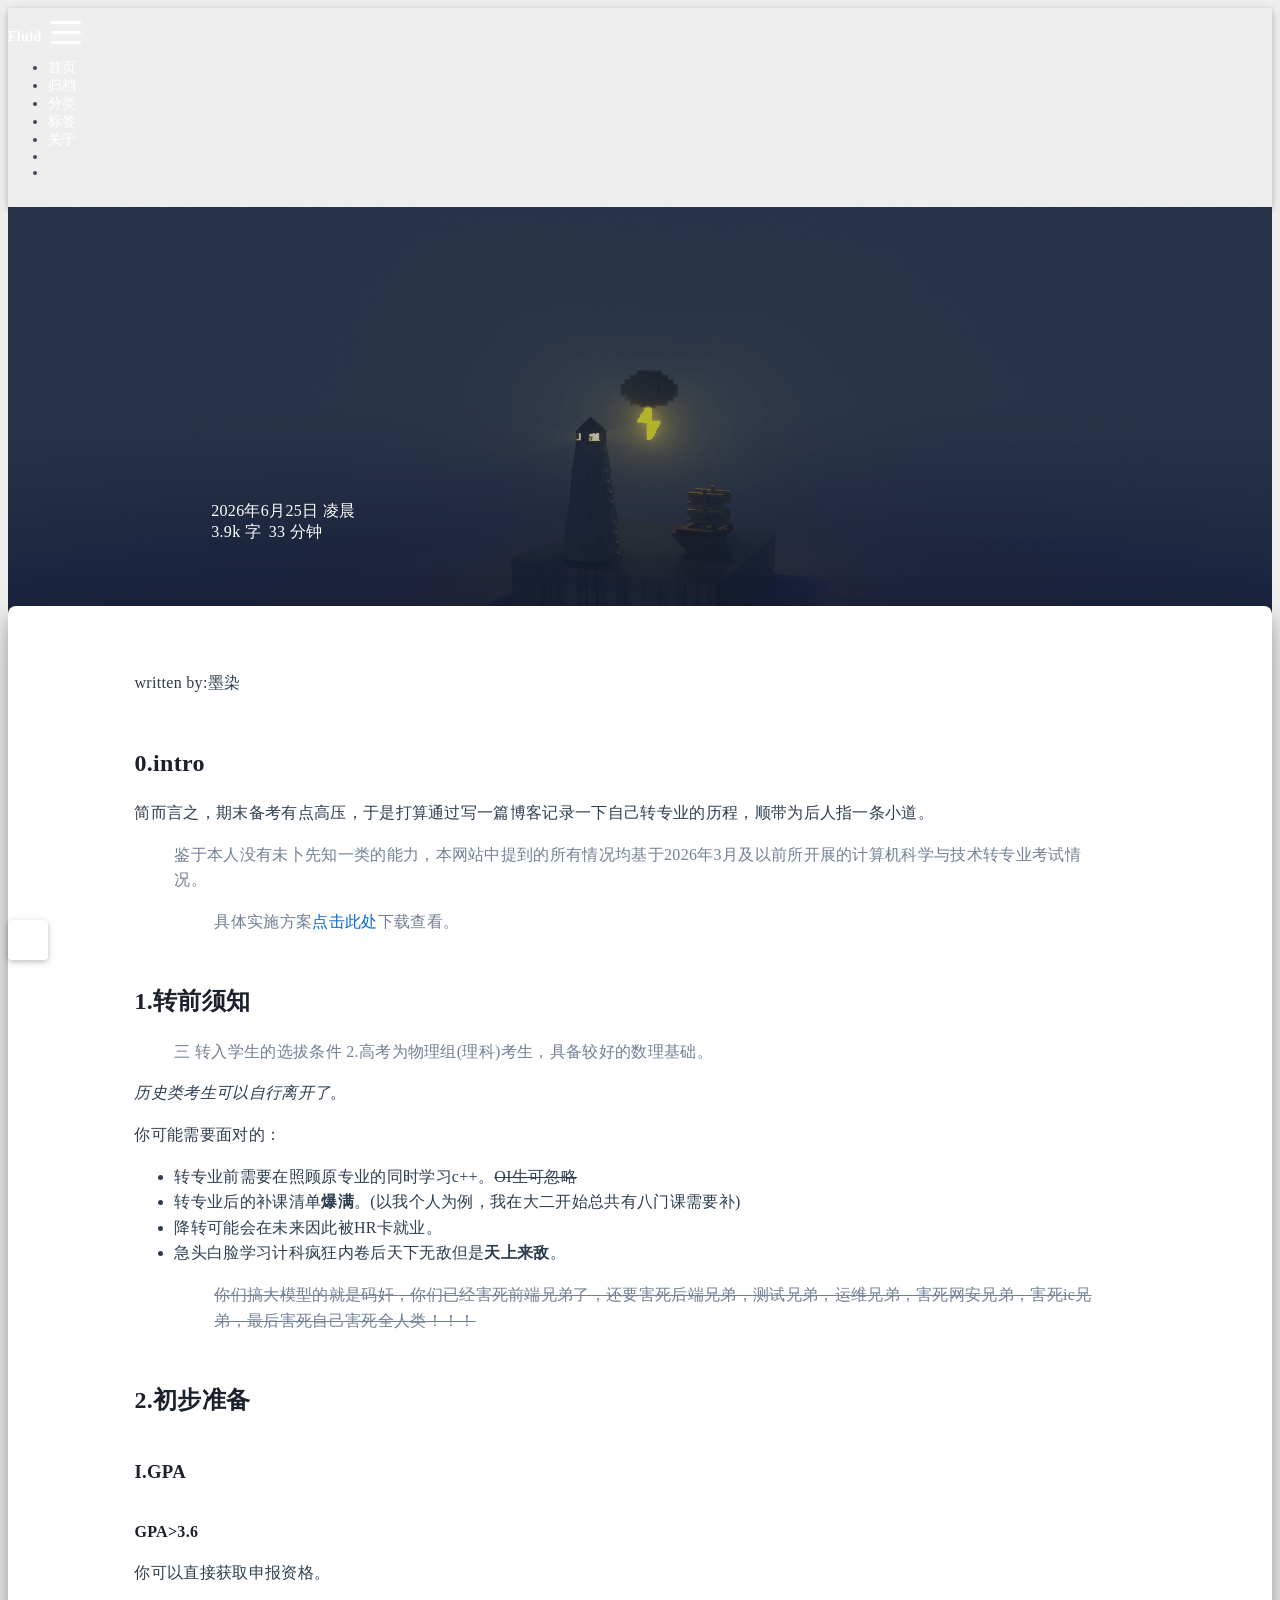
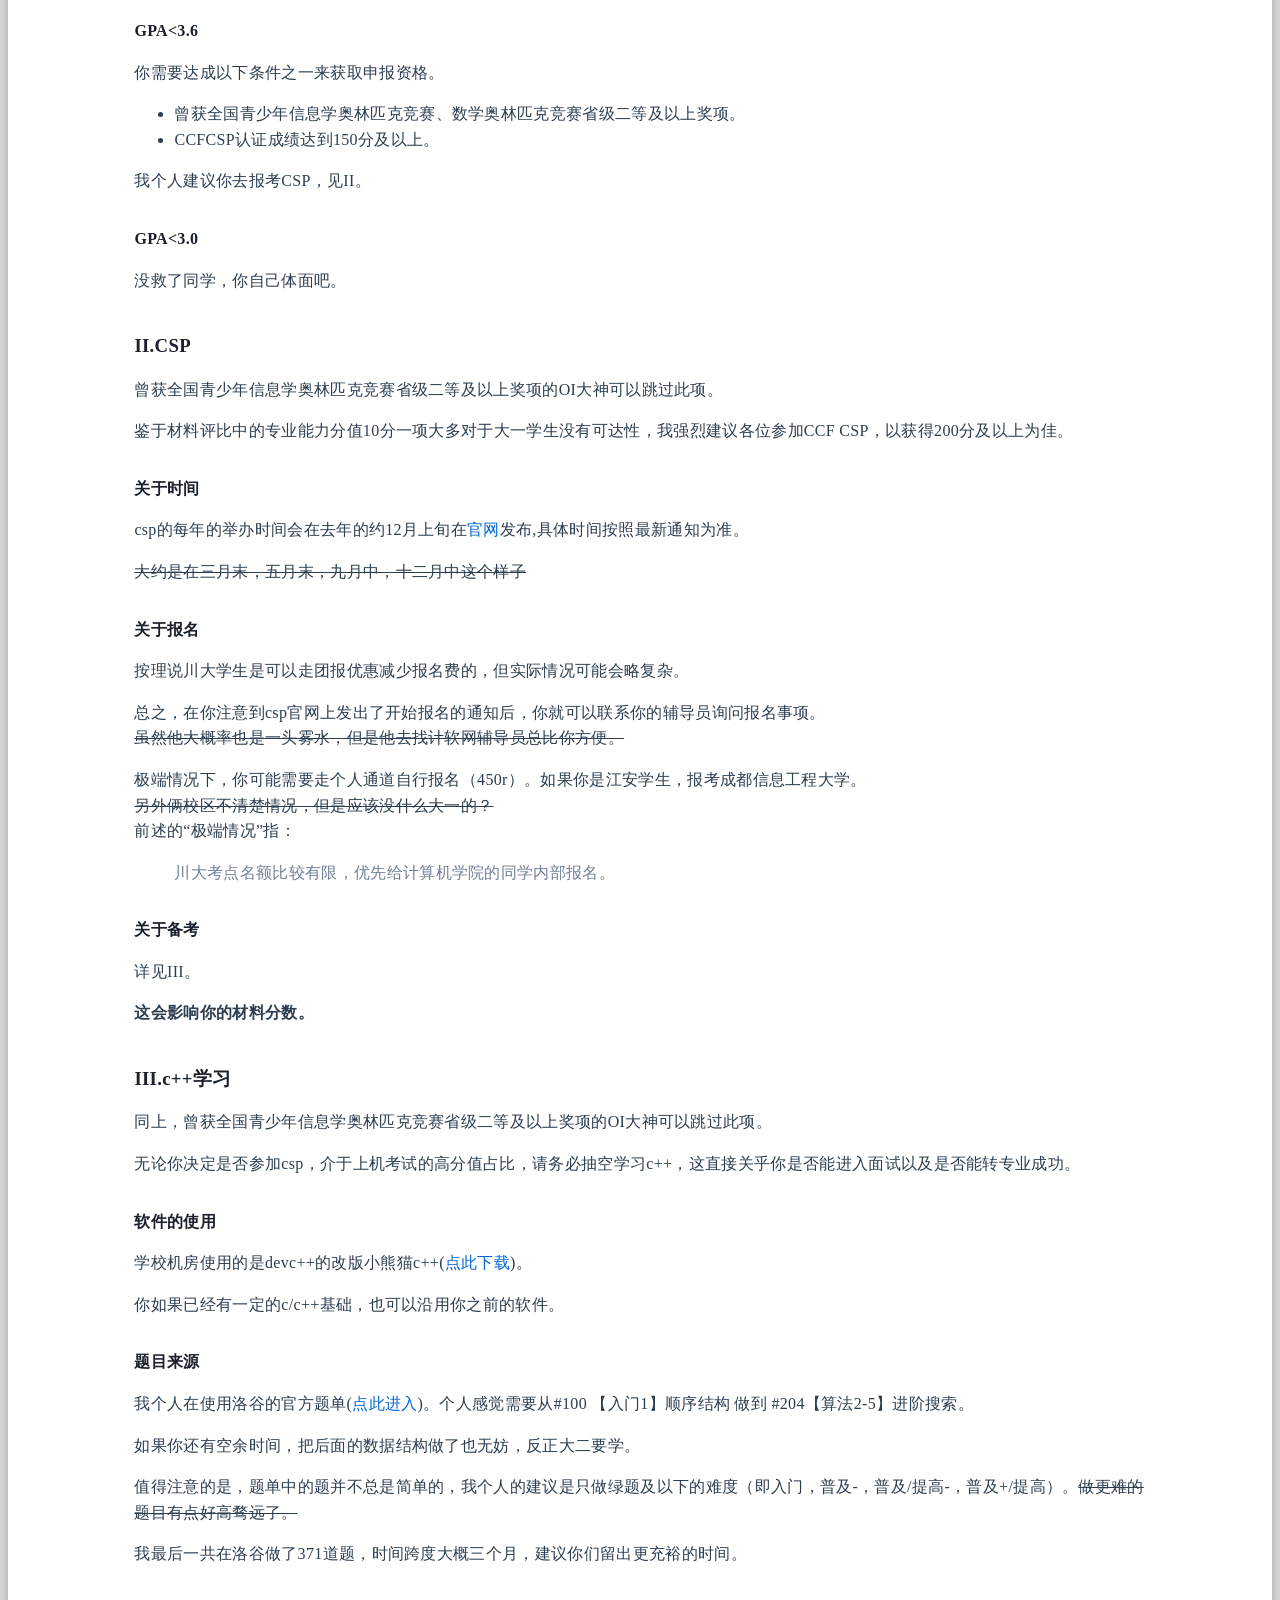
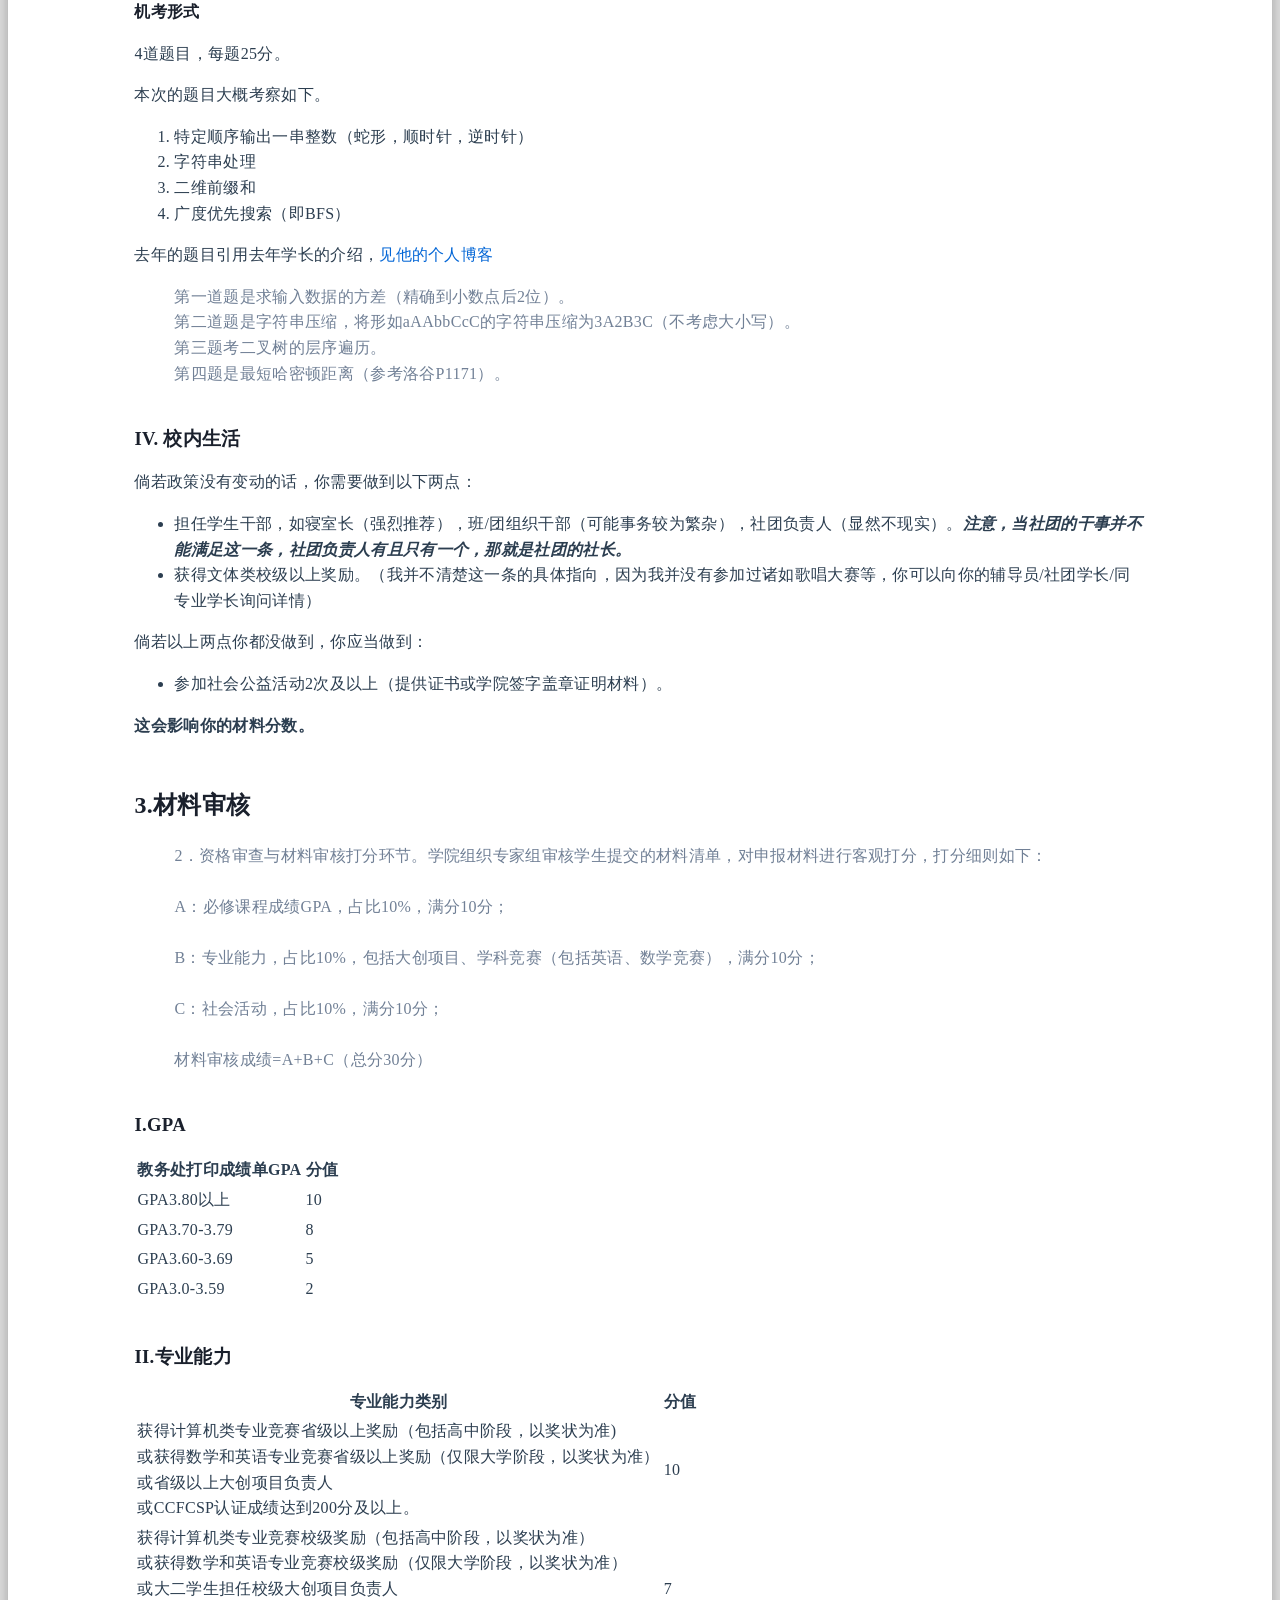
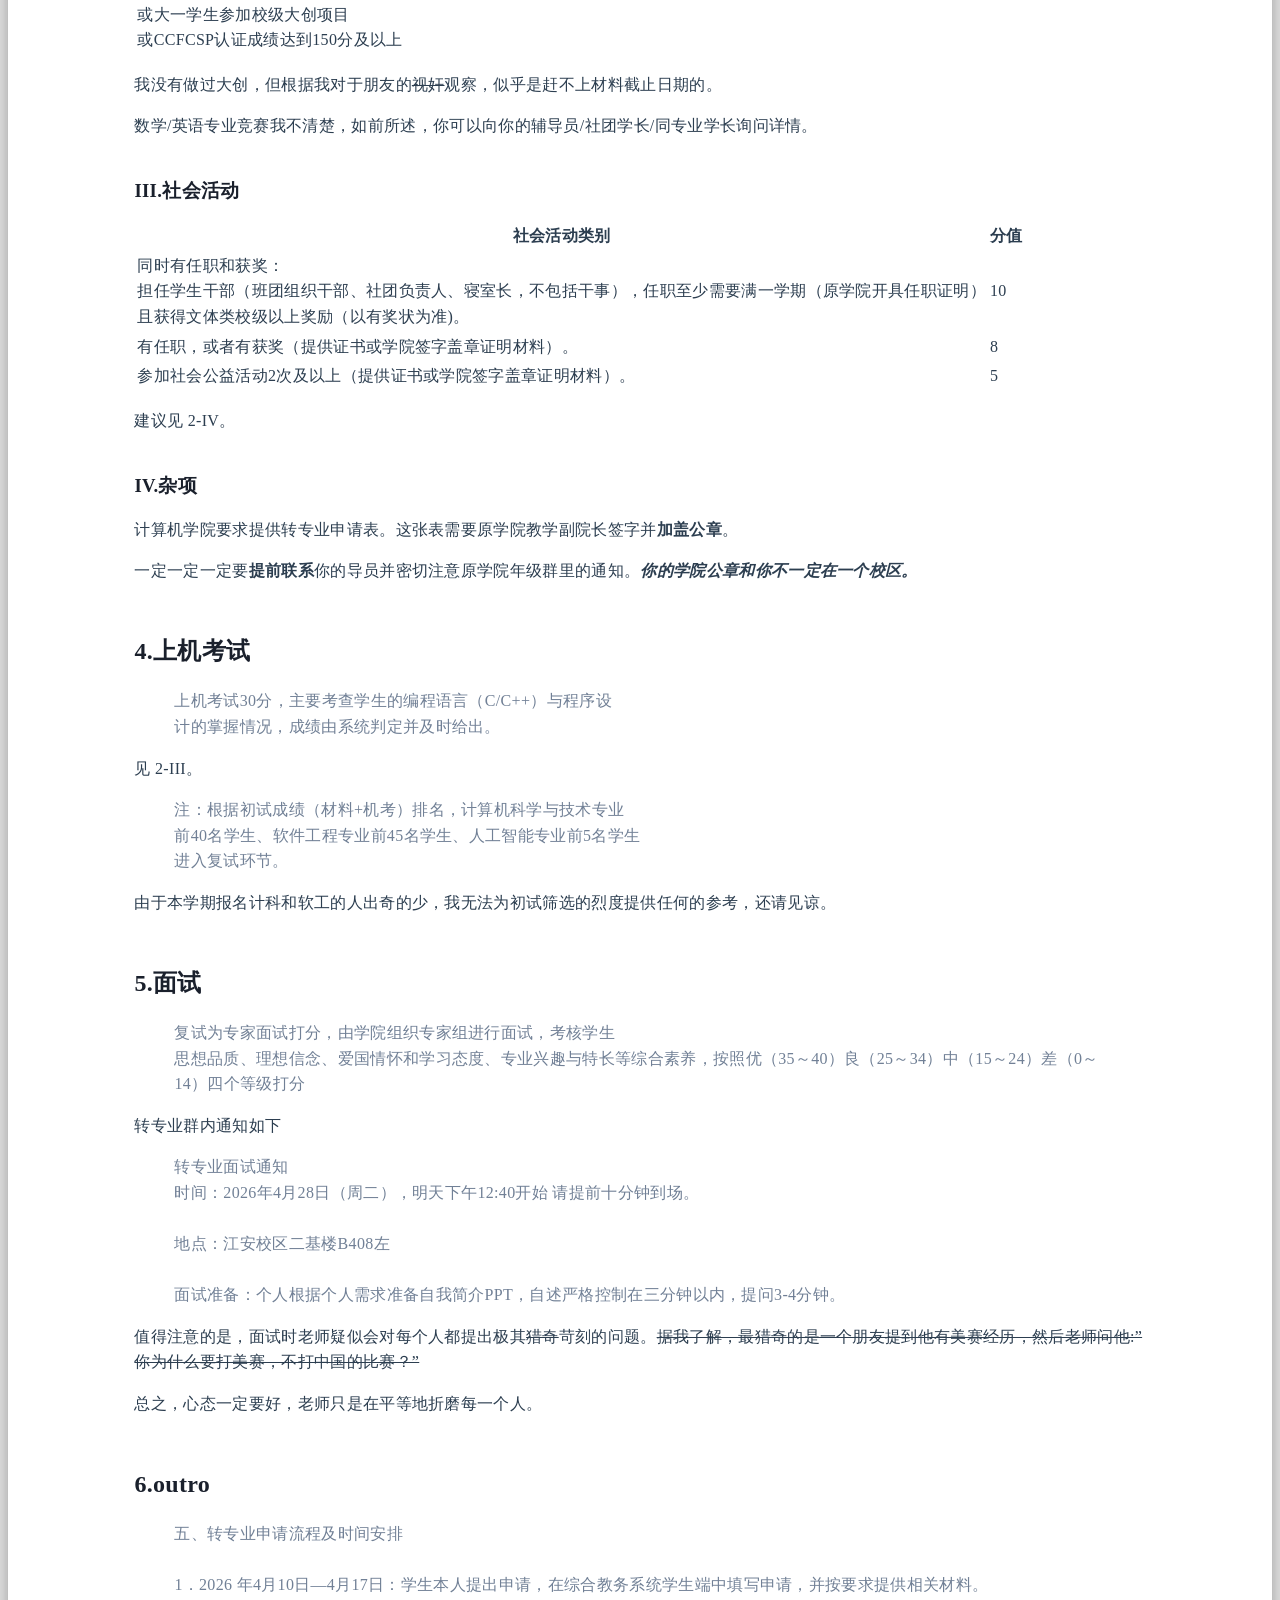
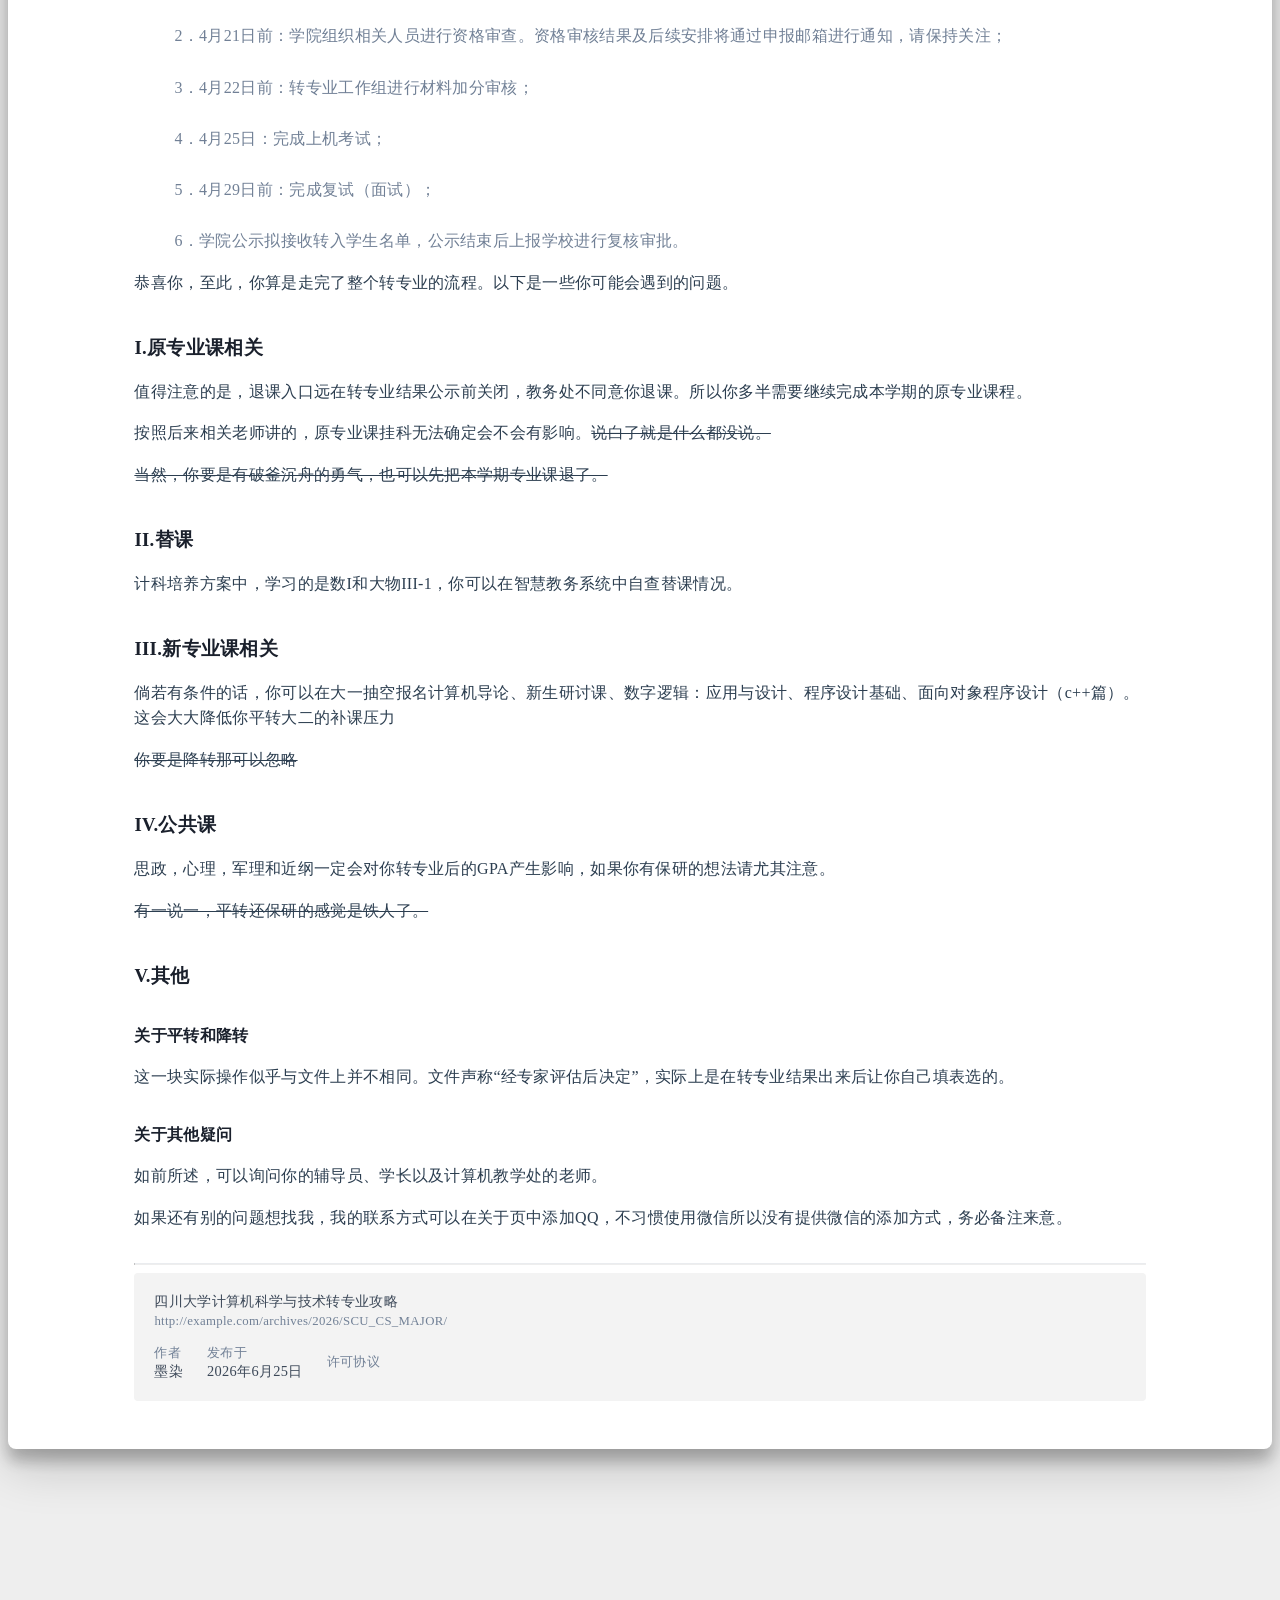
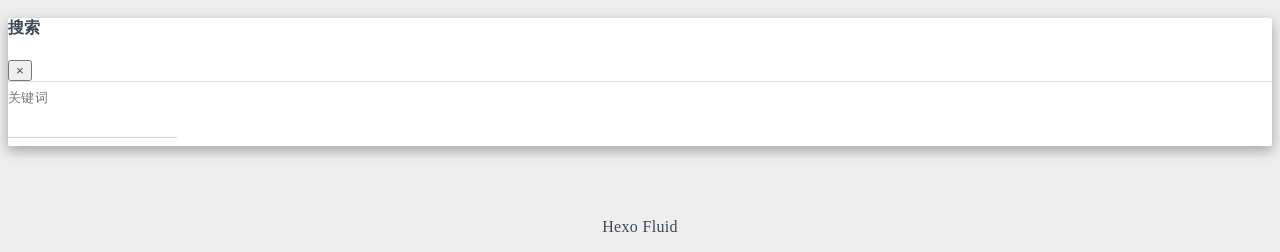
<file: archives/2026/SCU_CS_MAJOR/index.html>
<!DOCTYPE html>
<html lang="zh-CN" data-default-color-scheme=auto>



<head>
  <meta charset="UTF-8">

  <link rel="apple-touch-icon" sizes="76x76" href="/img/fluid.png">
  <link rel="icon" href="/img/fluid.png">
  

  <meta name="viewport" content="width=device-width, initial-scale=1.0, maximum-scale=5.0, shrink-to-fit=no">
  <meta http-equiv="x-ua-compatible" content="ie=edge">
  
  <meta name="theme-color" content="#2f4154">
  <meta name="author" content="墨染">
  <meta name="keywords" content="">
  
    <meta name="description" content="written by:墨染 0.intro简而言之，期末备考有点高压，于是打算通过写一篇博客记录一下自己转专业的历程，顺带为后人指一条小道。  鉴于本人没有未卜先知一类的能力，本网站中提到的所有情况均基于2026年3月及以前所开展的计算机科学与技术转专业考试情况。  具体实施方案点击此处下载查看。   1.转前须知 三 转入学生的选拔条件 2.高考为物理组(理科)考生，具备较好的数理基础。  历史">
<meta property="og:type" content="article">
<meta property="og:title" content="四川大学计算机科学与技术转专业攻略">
<meta property="og:url" content="http://example.com/archives/2026/SCU_CS_MAJOR/index.html">
<meta property="og:site_name" content="Hexo">
<meta property="og:description" content="written by:墨染 0.intro简而言之，期末备考有点高压，于是打算通过写一篇博客记录一下自己转专业的历程，顺带为后人指一条小道。  鉴于本人没有未卜先知一类的能力，本网站中提到的所有情况均基于2026年3月及以前所开展的计算机科学与技术转专业考试情况。  具体实施方案点击此处下载查看。   1.转前须知 三 转入学生的选拔条件 2.高考为物理组(理科)考生，具备较好的数理基础。  历史">
<meta property="og:locale" content="zh_CN">
<meta property="article:published_time" content="2026-06-24T16:00:00.000Z">
<meta property="article:modified_time" content="2026-06-29T01:27:39.494Z">
<meta property="article:author" content="John Doe">
<meta name="twitter:card" content="summary_large_image">
  
  
  
  <title>四川大学计算机科学与技术转专业攻略 - Hexo</title>

  <link  rel="stylesheet" href="https://lib.baomitu.com/twitter-bootstrap/4.6.1/css/bootstrap.min.css" />



  <link  rel="stylesheet" href="https://lib.baomitu.com/github-markdown-css/4.0.0/github-markdown.min.css" />

  <link  rel="stylesheet" href="https://lib.baomitu.com/hint.css/2.7.0/hint.min.css" />

  <link  rel="stylesheet" href="https://lib.baomitu.com/fancybox/3.5.7/jquery.fancybox.min.css" />



<!-- 主题依赖的图标库，不要自行修改 -->
<!-- Do not modify the link that theme dependent icons -->

<link rel="stylesheet" href="//at.alicdn.com/t/c/font_1749284_5i9bdhy70f8.css">



<link rel="stylesheet" href="//at.alicdn.com/t/c/font_1736178_k526ubmyhba.css">


<link  rel="stylesheet" href="/css/main.css" />


  <link id="highlight-css" rel="stylesheet" href="/css/highlight.css" />
  
    <link id="highlight-css-dark" rel="stylesheet" href="/css/highlight-dark.css" />
  



  
<link rel="stylesheet" href="/css/icon/iconfont.css">



  <script id="fluid-configs">
    var Fluid = window.Fluid || {};
    Fluid.ctx = Object.assign({}, Fluid.ctx)
    var CONFIG = {"hostname":"example.com","root":"/","version":"1.9.9","typing":{"enable":true,"typeSpeed":70,"cursorChar":"_","loop":false,"scope":[]},"anchorjs":{"enable":true,"element":"h1,h2,h3,h4,h5,h6","placement":"left","visible":"hover","icon":""},"progressbar":{"enable":true,"height_px":3,"color":"#29d","options":{"showSpinner":false,"trickleSpeed":100}},"code_language":{"enable":true,"default":"TEXT"},"copy_btn":true,"image_caption":{"enable":true},"image_zoom":{"enable":true,"img_url_replace":["",""]},"toc":{"enable":true,"expand_all":true,"placement":"right","headingSelector":"h1,h2,h3,h4,h5,h6","collapseDepth":0},"lazyload":{"enable":true,"loading_img":"/img/loading.gif","onlypost":false,"offset_factor":2},"web_analytics":{"enable":false,"follow_dnt":true,"baidu":null,"google":{"measurement_id":null},"tencent":{"sid":null,"cid":null},"leancloud":{"app_id":null,"app_key":null,"server_url":null,"path":"window.location.pathname","ignore_local":false},"openkounter":{"server_url":"https://open-kounter.mintimate.cn","path":"window.location.pathname","ignore_local":false},"umami":{"src":null,"website_id":null,"domains":null,"start_time":"2024-01-01T00:00:00.000Z","token":null,"api_server":null}},"search_path":"/local-search.xml","include_content_in_search":true};

    if (CONFIG.web_analytics.follow_dnt) {
      var dntVal = navigator.doNotTrack || window.doNotTrack || navigator.msDoNotTrack;
      Fluid.ctx.dnt = dntVal && (dntVal.startsWith('1') || dntVal.startsWith('yes') || dntVal.startsWith('on'));
    }
  </script>
  <script  src="/js/utils.js" ></script>
  <script  src="/js/color-schema.js" ></script>
  


  
<meta name="generator" content="Hexo 8.1.2"></head>


<body>
  

  <header>
    

<div class="header-inner" style="height: 70vh;">
  <nav id="navbar" class="navbar fixed-top  navbar-expand-lg navbar-dark scrolling-navbar">
  <div class="container">
    <a class="navbar-brand" href="/">
      <strong>Fluid</strong>
    </a>

    <button id="navbar-toggler-btn" class="navbar-toggler" type="button" data-toggle="collapse"
            data-target="#navbarSupportedContent"
            aria-controls="navbarSupportedContent" aria-expanded="false" aria-label="Toggle navigation">
      <div class="animated-icon"><span></span><span></span><span></span></div>
    </button>

    <!-- Collapsible content (desktop) -->
    <div class="collapse navbar-collapse" id="navbarSupportedContent">
      <ul class="navbar-nav ml-auto text-center">
        
          
          
          
          
            <li class="nav-item">
              <a class="nav-link" href="/" target="_self">
                <i class="iconfont icon-home-fill"></i>
                <span>首页</span>
              </a>
            </li>
          
        
          
          
          
          
            <li class="nav-item">
              <a class="nav-link" href="/archives/" target="_self">
                <i class="iconfont icon-archive-fill"></i>
                <span>归档</span>
              </a>
            </li>
          
        
          
          
          
          
            <li class="nav-item">
              <a class="nav-link" href="/categories/" target="_self">
                <i class="iconfont icon-category-fill"></i>
                <span>分类</span>
              </a>
            </li>
          
        
          
          
          
          
            <li class="nav-item">
              <a class="nav-link" href="/tags/" target="_self">
                <i class="iconfont icon-tags-fill"></i>
                <span>标签</span>
              </a>
            </li>
          
        
          
          
          
          
            <li class="nav-item">
              <a class="nav-link" href="/about/" target="_self">
                <i class="iconfont icon-user-fill"></i>
                <span>关于</span>
              </a>
            </li>
          
        
        
          <li class="nav-item" id="search-btn">
            <a class="nav-link" target="_self" href="javascript:;" data-toggle="modal" data-target="#modalSearch" aria-label="Search">
              <i class="iconfont icon-search"></i>
            </a>
          </li>
          
        
        
          <li class="nav-item" id="color-toggle-btn">
            <a class="nav-link" target="_self" href="javascript:;" aria-label="Color Toggle">
              <i class="iconfont icon-dark" id="color-toggle-icon"></i>
            </a>
          </li>
        
      </ul>
    </div>
  </div>
</nav>

<!-- Mobile grid menu overlay -->
<div id="mobile-grid-menu" class="d-lg-none">
  <div class="mobile-grid-menu-inner">
    <div class="container">
      <div class="row">
        
          
          
          
          
            <div class="col-4 mobile-grid-cell">
              <a href="/" target="_self">
                <div class="mobile-grid-item">
                  <i class="iconfont icon-home-fill"></i>
                  <span>首页</span>
                </div>
              </a>
            </div>
          
        
          
          
          
          
            <div class="col-4 mobile-grid-cell">
              <a href="/archives/" target="_self">
                <div class="mobile-grid-item">
                  <i class="iconfont icon-archive-fill"></i>
                  <span>归档</span>
                </div>
              </a>
            </div>
          
        
          
          
          
          
            <div class="col-4 mobile-grid-cell">
              <a href="/categories/" target="_self">
                <div class="mobile-grid-item">
                  <i class="iconfont icon-category-fill"></i>
                  <span>分类</span>
                </div>
              </a>
            </div>
          
        
          
          
          
          
            <div class="col-4 mobile-grid-cell">
              <a href="/tags/" target="_self">
                <div class="mobile-grid-item">
                  <i class="iconfont icon-tags-fill"></i>
                  <span>标签</span>
                </div>
              </a>
            </div>
          
        
          
          
          
          
            <div class="col-4 mobile-grid-cell">
              <a href="/about/" target="_self">
                <div class="mobile-grid-item">
                  <i class="iconfont icon-user-fill"></i>
                  <span>关于</span>
                </div>
              </a>
            </div>
          
        
        
          <div class="col-4 mobile-grid-cell" id="mobile-search-btn">
            <a href="javascript:;" data-toggle="modal" data-target="#modalSearch" aria-label="Search">
              <div class="mobile-grid-item">
                <i class="iconfont icon-search"></i>
                <span>搜索</span>
              </div>
            </a>
          </div>
        
        
          <div class="col-4 mobile-grid-cell" id="mobile-color-toggle-btn"
               data-label-light="开灯"
               data-label-dark="关灯">
            <a href="javascript:;" aria-label="Color Toggle">
              <div class="mobile-grid-item">
                <i class="iconfont icon-dark" id="mobile-color-toggle-icon"></i>
                <span id="mobile-color-toggle-label">关灯</span>
              </div>
            </a>
          </div>
        
      </div>
    </div>
  </div>
</div>

  

<div id="banner" class="banner" parallax=true
     style="background: url('/img/default.png') no-repeat center center; background-size: cover;">
  <div class="full-bg-img">
    <div class="mask flex-center" style="background-color: rgba(0, 0, 0, 0.3)">
      <div class="banner-text text-center fade-in-up">
        <div class="h2">
          
            <span id="subtitle" data-typed-text="四川大学计算机科学与技术转专业攻略"></span>
          
        </div>

        
          
  <div class="mt-3">
    
    
      <span class="post-meta">
        <i class="iconfont icon-date-fill" aria-hidden="true"></i>
        <time datetime="2026-06-25 00:00" pubdate>
          2026年6月25日 凌晨
        </time>
      </span>
    
  </div>

  <div class="mt-1">
    
      <span class="post-meta mr-2">
        <i class="iconfont icon-chart"></i>
        
          3.9k 字
        
      </span>
    

    
      <span class="post-meta mr-2">
        <i class="iconfont icon-clock-fill"></i>
        
        
        
          33 分钟
        
      </span>
    

    
    
  </div>


        
      </div>

      
    </div>
  </div>
</div>



</div>

  </header>

  <main>
    
      

<div class="container-fluid nopadding-x">
  <div class="row nomargin-x">
    <div class="side-col d-none d-lg-block col-lg-2">
      

    </div>

    <div class="col-lg-8 nopadding-x-md">
      <div class="container nopadding-x-md" id="board-ctn">
        <div id="board">
          <article class="post-content mx-auto">
            <h1 id="seo-header">四川大学计算机科学与技术转专业攻略</h1>
            
            
              <div class="markdown-body">
                
                <p>written by:墨染</p>
<h2 id="0-intro"><a href="#0-intro" class="headerlink" title="0.intro"></a>0.intro</h2><p>简而言之，期末备考有点高压，于是打算通过写一篇博客记录一下自己转专业的历程，顺带为后人指一条小道。</p>
<blockquote>
<p>鉴于本人没有未卜先知一类的能力，本网站中提到的所有情况均基于2026年3月及以前所开展的计算机科学与技术转专业考试情况。</p>
<blockquote>
<p>具体实施方案<a target="_blank" rel="noopener" href="https://jwc.scu.edu.cn/content.jsp?urltype=news.NewsContentUrl&wbtreeid=1069&wbnewsid=10531">点击此处</a>下载查看。</p>
</blockquote>
</blockquote>
<h2 id="1-转前须知"><a href="#1-转前须知" class="headerlink" title="1.转前须知"></a>1.转前须知</h2><blockquote>
<p>三 转入学生的选拔条件 2.高考为物理组(理科)考生，具备较好的数理基础。</p>
</blockquote>
<p><em>历史类考生可以自行离开了</em>。</p>
<p>你可能需要面对的：</p>
<ul>
<li>转专业前需要在照顾原专业的同时学习c++。<del>OI生可忽略</del></li>
<li>转专业后的补课清单<strong>爆满</strong>。(以我个人为例，我在大二开始总共有八门课需要补)</li>
<li>降转可能会在未来因此被HR卡就业。</li>
<li>急头白脸学习计科疯狂内卷后天下无敌但是<strong>天上来敌</strong>。<blockquote>
<p><del>你们搞大模型的就是码奸，你们已经害死前端兄弟了，还要害死后端兄弟，测试兄弟，运维兄弟，害死网安兄弟，害死ic兄弟，最后害死自己害死全人类！！！</del></p>
</blockquote>
</li>
</ul>
<h2 id="2-初步准备"><a href="#2-初步准备" class="headerlink" title="2.初步准备"></a>2.初步准备</h2><h3 id="I-GPA"><a href="#I-GPA" class="headerlink" title="I.GPA"></a>I.GPA</h3><h4 id="GPA-3-6"><a href="#GPA-3-6" class="headerlink" title="GPA&gt;3.6"></a>GPA&gt;3.6</h4><p>你可以直接获取申报资格。</p>
<h4 id="GPA"><a href="#GPA" class="headerlink" title="GPA&lt;3.6"></a>GPA&lt;3.6</h4><p>你需要达成以下条件之一来获取申报资格。</p>
<ul>
<li>曾获全国青少年信息学奥林匹克竞赛、数学奥林匹克竞赛省级二等及以上奖项。</li>
<li>CCFCSP认证成绩达到150分及以上。</li>
</ul>
<p>我个人建议你去报考CSP，见II。</p>
<h4 id="GPA-1"><a href="#GPA-1" class="headerlink" title="GPA&lt;3.0"></a>GPA&lt;3.0</h4><p>没救了同学，你自己体面吧。</p>
<h3 id="II-CSP"><a href="#II-CSP" class="headerlink" title="II.CSP"></a>II.CSP</h3><p>曾获全国青少年信息学奥林匹克竞赛省级二等及以上奖项的OI大神可以跳过此项。</p>
<p>鉴于材料评比中的专业能力分值10分一项大多对于大一学生没有可达性，我强烈建议各位参加CCF CSP，以获得200分及以上为佳。</p>
<h4 id="关于时间"><a href="#关于时间" class="headerlink" title="关于时间"></a>关于时间</h4><p>csp的每年的举办时间会在去年的约12月上旬在<a target="_blank" rel="noopener" href="https://www.cspro.org/">官网</a>发布,具体时间按照最新通知为准。</p>
<p><del>大约是在三月末，五月末，九月中，十二月中这个样子</del></p>
<h4 id="关于报名"><a href="#关于报名" class="headerlink" title="关于报名"></a>关于报名</h4><p>按理说川大学生是可以走团报优惠减少报名费的，但实际情况可能会略复杂。</p>
<p>总之，在你注意到csp官网上发出了开始报名的通知后，你就可以联系你的辅导员询问报名事项。<br><del>虽然他大概率也是一头雾水，但是他去找计软网辅导员总比你方便。</del></p>
<p>极端情况下，你可能需要走个人通道自行报名（450r）。如果你是江安学生，报考成都信息工程大学。<br><del>另外俩校区不清楚情况，但是应该没什么大一的？</del><br>前述的“极端情况”指：</p>
<blockquote>
<p>川大考点名额比较有限，优先给计算机学院的同学内部报名。</p>
</blockquote>
<h4 id="关于备考"><a href="#关于备考" class="headerlink" title="关于备考"></a>关于备考</h4><p>详见III。</p>
<p><strong>这会影响你的材料分数。</strong></p>
<h3 id="III-c-学习"><a href="#III-c-学习" class="headerlink" title="III.c++学习"></a>III.c++学习</h3><p>同上，曾获全国青少年信息学奥林匹克竞赛省级二等及以上奖项的OI大神可以跳过此项。</p>
<p>无论你决定是否参加csp，介于上机考试的高分值占比，请务必抽空学习c++，这直接关乎你是否能进入面试以及是否能转专业成功。</p>
<h4 id="软件的使用"><a href="#软件的使用" class="headerlink" title="软件的使用"></a>软件的使用</h4><p>学校机房使用的是devc++的改版小熊猫c++(<a target="_blank" rel="noopener" href="http://royqh.net/redpandacpp/">点此下载</a>)。</p>
<p>你如果已经有一定的c&#x2F;c++基础，也可以沿用你之前的软件。</p>
<h4 id="题目来源"><a href="#题目来源" class="headerlink" title="题目来源"></a>题目来源</h4><p>我个人在使用洛谷的官方题单(<a target="_blank" rel="noopener" href="https://www.luogu.com.cn/training/list">点此进入</a>)。个人感觉需要从#100 【入门1】顺序结构 做到 #204【算法2-5】进阶搜索。</p>
<p>如果你还有空余时间，把后面的数据结构做了也无妨，反正大二要学。</p>
<p>值得注意的是，题单中的题并不总是简单的，我个人的建议是只做绿题及以下的难度（即入门，普及-，普及&#x2F;提高-，普及+&#x2F;提高）。<del>做更难的题目有点好高骛远了。</del></p>
<p>我最后一共在洛谷做了371道题，时间跨度大概三个月，建议你们留出更充裕的时间。</p>
<h4 id="机考形式"><a href="#机考形式" class="headerlink" title="机考形式"></a>机考形式</h4><p>4道题目，每题25分。</p>
<p>本次的题目大概考察如下。</p>
<ol>
<li>特定顺序输出一串整数（蛇形，顺时针，逆时针）</li>
<li>字符串处理</li>
<li>二维前缀和</li>
<li>广度优先搜索（即BFS）</li>
</ol>
<p>去年的题目引用去年学长的介绍，<a target="_blank" rel="noopener" href="https://www.reflections.ink/blog/change-major">见他的个人博客</a></p>
<blockquote>
<p>第一道题是求输入数据的方差（精确到小数点后2位）。<br>第二道题是字符串压缩，将形如aAAbbCcC的字符串压缩为3A2B3C（不考虑大小写）。<br>第三题考二叉树的层序遍历。<br>第四题是最短哈密顿距离（参考洛谷P1171）。</p>
</blockquote>
<h3 id="IV-校内生活"><a href="#IV-校内生活" class="headerlink" title="IV. 校内生活"></a>IV. 校内生活</h3><p>倘若政策没有变动的话，你需要做到以下两点：</p>
<ul>
<li>担任学生干部，如寝室长（强烈推荐），班&#x2F;团组织干部（可能事务较为繁杂），社团负责人（显然不现实）。<em><strong>注意，当社团的干事并不能满足这一条，社团负责人有且只有一个，那就是社团的社长。</strong></em></li>
<li>获得文体类校级以上奖励。（我并不清楚这一条的具体指向，因为我并没有参加过诸如歌唱大赛等，你可以向你的辅导员&#x2F;社团学长&#x2F;同专业学长询问详情）</li>
</ul>
<p>倘若以上两点你都没做到，你应当做到：</p>
<ul>
<li>参加社会公益活动2次及以上（提供证书或学院签字盖章证明材料）。</li>
</ul>
<p><strong>这会影响你的材料分数。</strong></p>
<h2 id="3-材料审核"><a href="#3-材料审核" class="headerlink" title="3.材料审核"></a>3.材料审核</h2><blockquote>
<p>2．资格审查与材料审核打分环节。学院组织专家组审核学生提交的材料清单，对申报材料进行客观打分，打分细则如下：<br><br>A：必修课程成绩GPA，占比10%，满分10分；<br><br>B：专业能力，占比10%，包括大创项目、学科竞赛（包括英语、数学竞赛），满分10分；<br><br>C：社会活动，占比10%，满分10分；<br><br>材料审核成绩&#x3D;A+B+C（总分30分）</p>
</blockquote>
<h3 id="I-GPA-1"><a href="#I-GPA-1" class="headerlink" title="I.GPA"></a>I.GPA</h3><table>
<thead>
<tr>
<th>教务处打印成绩单GPA</th>
<th>分值</th>
</tr>
</thead>
<tbody><tr>
<td>GPA3.80以上</td>
<td>10</td>
</tr>
<tr>
<td>GPA3.70-3.79</td>
<td>8</td>
</tr>
<tr>
<td>GPA3.60-3.69</td>
<td>5</td>
</tr>
<tr>
<td>GPA3.0-3.59</td>
<td>2</td>
</tr>
</tbody></table>
<h3 id="II-专业能力"><a href="#II-专业能力" class="headerlink" title="II.专业能力"></a>II.专业能力</h3><table>
<thead>
<tr>
<th>专业能力类别</th>
<th>分值</th>
</tr>
</thead>
<tbody><tr>
<td>获得计算机类专业竞赛省级以上奖励（包括高中阶段，以奖状为准)<br>或获得数学和英语专业竞赛省级以上奖励（仅限大学阶段，以奖状为准）<br>或省级以上大创项目负责人<br>或CCFCSP认证成绩达到200分及以上。</td>
<td>10</td>
</tr>
<tr>
<td>获得计算机类专业竞赛校级奖励（包括高中阶段，以奖状为准）<br>或获得数学和英语专业竞赛校级奖励（仅限大学阶段，以奖状为准）<br>或大二学生担任校级大创项目负责人<br>或大一学生参加校级大创项目<br>或CCFCSP认证成绩达到150分及以上</td>
<td>7</td>
</tr>
</tbody></table>
<p>我没有做过大创，但根据我对于朋友的<del>视奸</del>观察，似乎是赶不上材料截止日期的。</p>
<p>数学&#x2F;英语专业竞赛我不清楚，如前所述，你可以向你的辅导员&#x2F;社团学长&#x2F;同专业学长询问详情。</p>
<h3 id="III-社会活动"><a href="#III-社会活动" class="headerlink" title="III.社会活动"></a>III.社会活动</h3><table>
<thead>
<tr>
<th>社会活动类别</th>
<th>分值</th>
</tr>
</thead>
<tbody><tr>
<td>同时有任职和获奖：<br>担任学生干部（班团组织干部、社团负责人、寝室长，不包括干事），任职至少需要满一学期（原学院开具任职证明）<br>且获得文体类校级以上奖励（以有奖状为准)。</td>
<td>10</td>
</tr>
<tr>
<td>有任职，或者有获奖（提供证书或学院签字盖章证明材料）。</td>
<td>8</td>
</tr>
<tr>
<td>参加社会公益活动2次及以上（提供证书或学院签字盖章证明材料）。</td>
<td>5</td>
</tr>
</tbody></table>
<p>建议见 2-IV。</p>
<h3 id="IV-杂项"><a href="#IV-杂项" class="headerlink" title="IV.杂项"></a>IV.杂项</h3><p>计算机学院要求提供转专业申请表。这张表需要原学院教学副院长签字并<strong>加盖公章</strong>。</p>
<p>一定一定一定要<strong>提前联系</strong>你的导员并密切注意原学院年级群里的通知。<em><strong>你的学院公章和你不一定在一个校区。</strong></em></p>
<h2 id="4-上机考试"><a href="#4-上机考试" class="headerlink" title="4.上机考试"></a>4.上机考试</h2><blockquote>
<p>上机考试30分，主要考查学生的编程语言（C&#x2F;C++）与程序设<br>计的掌握情况，成绩由系统判定并及时给出。</p>
</blockquote>
<p>见 2-III。</p>
<blockquote>
<p>注：根据初试成绩（材料+机考）排名，计算机科学与技术专业<br>前40名学生、软件工程专业前45名学生、人工智能专业前5名学生<br>进入复试环节。</p>
</blockquote>
<p>由于本学期报名计科和软工的人出奇的少，我无法为初试筛选的烈度提供任何的参考，还请见谅。</p>
<h2 id="5-面试"><a href="#5-面试" class="headerlink" title="5.面试"></a>5.面试</h2><blockquote>
<p>复试为专家面试打分，由学院组织专家组进行面试，考核学生<br>思想品质、理想信念、爱国情怀和学习态度、专业兴趣与特长等综合素养，按照优（35～40）良（25～34）中（15～24）差（0～14）四个等级打分</p>
</blockquote>
<p>转专业群内通知如下</p>
<blockquote>
<p>转专业面试通知<br>时间：2026年4月28日（周二），明天下午12:40开始 请提前十分钟到场。<br><br>地点：江安校区二基楼B408左<br><br>面试准备：个人根据个人需求准备自我简介PPT，自述严格控制在三分钟以内，提问3-4分钟。</p>
</blockquote>
<p>值得注意的是，面试时老师疑似会对每个人都提出极其<del>猎奇</del>苛刻的问题。<del>据我了解，最猎奇的是一个朋友提到他有美赛经历，然后老师问他:”你为什么要打美赛，不打中国的比赛？”</del></p>
<p>总之，心态一定要好，老师只是在平等地折磨每一个人。</p>
<h2 id="6-outro"><a href="#6-outro" class="headerlink" title="6.outro"></a>6.outro</h2><blockquote>
<p>五、转专业申请流程及时间安排<br><br>1．2026 年4月10日—4月17日：学生本人提出申请，在综合教务系统学生端中填写申请，并按要求提供相关材料。<br><br>2．4月21日前：学院组织相关人员进行资格审查。资格审核结果及后续安排将通过申报邮箱进行通知，请保持关注；<br><br>3．4月22日前：转专业工作组进行材料加分审核；<br><br>4．4月25日：完成上机考试；<br><br>5．4月29日前：完成复试（面试）；<br><br>6．学院公示拟接收转入学生名单，公示结束后上报学校进行复核审批。</p>
</blockquote>
<p>恭喜你，至此，你算是走完了整个转专业的流程。以下是一些你可能会遇到的问题。</p>
<h3 id="I-原专业课相关"><a href="#I-原专业课相关" class="headerlink" title="I.原专业课相关"></a>I.原专业课相关</h3><p>值得注意的是，退课入口远在转专业结果公示前关闭，教务处不同意你退课。所以你多半需要继续完成本学期的原专业课程。</p>
<p>按照后来相关老师讲的，原专业课挂科无法确定会不会有影响。<del>说白了就是什么都没说。</del></p>
<p><del>当然，你要是有破釜沉舟的勇气，也可以先把本学期专业课退了。</del></p>
<h3 id="II-替课"><a href="#II-替课" class="headerlink" title="II.替课"></a>II.替课</h3><p>计科培养方案中，学习的是数I和大物III-1，你可以在智慧教务系统中自查替课情况。</p>
<h3 id="III-新专业课相关"><a href="#III-新专业课相关" class="headerlink" title="III.新专业课相关"></a>III.新专业课相关</h3><p>倘若有条件的话，你可以在大一抽空报名计算机导论、新生研讨课、数字逻辑：应用与设计、程序设计基础、面向对象程序设计（c++篇）。这会大大降低你平转大二的补课压力</p>
<p><del>你要是降转那可以忽略</del></p>
<h3 id="IV-公共课"><a href="#IV-公共课" class="headerlink" title="IV.公共课"></a>IV.公共课</h3><p>思政，心理，军理和近纲一定会对你转专业后的GPA产生影响，如果你有保研的想法请尤其注意。</p>
<p><del>有一说一，平转还保研的感觉是铁人了。</del></p>
<h3 id="V-其他"><a href="#V-其他" class="headerlink" title="V.其他"></a>V.其他</h3><h4 id="关于平转和降转"><a href="#关于平转和降转" class="headerlink" title="关于平转和降转"></a>关于平转和降转</h4><p>这一块实际操作似乎与文件上并不相同。文件声称“经专家评估后决定”，实际上是在转专业结果出来后让你自己填表选的。</p>
<h4 id="关于其他疑问"><a href="#关于其他疑问" class="headerlink" title="关于其他疑问"></a>关于其他疑问</h4><p>如前所述，可以询问你的辅导员、学长以及计算机教学处的老师。</p>
<p>如果还有别的问题想找我，我的联系方式可以在关于页中添加QQ，不习惯使用微信所以没有提供微信的添加方式，务必备注来意。</p>

                
              </div>
            
            <hr/>
            <div>
              <div class="post-metas my-3">
  
  
</div>


              
  

  <div class="license-box my-3">
    <div class="license-title">
      <div>四川大学计算机科学与技术转专业攻略</div>
      <div>http://example.com/archives/2026/SCU_CS_MAJOR/</div>
    </div>
    <div class="license-meta">
      
        <div class="license-meta-item">
          <div>作者</div>
          <div>墨染</div>
        </div>
      
      
        <div class="license-meta-item license-meta-date">
          <div>发布于</div>
          <div>2026年6月25日</div>
        </div>
      
      
      
        <div class="license-meta-item">
          <div>许可协议</div>
          <div>
            
              
              
                <a class="print-no-link" target="_blank" href="https://creativecommons.org/licenses/by/4.0/">
                  <span class="hint--top hint--rounded" aria-label="BY - 署名">
                    <i class="iconfont icon-cc-by"></i>
                  </span>
                </a>
              
            
          </div>
        </div>
      
    </div>
    <div class="license-icon iconfont"></div>
  </div>



              
                <div class="post-prevnext my-3">
                  <article class="post-prev col-6">
                    
                    
                  </article>
                  <article class="post-next col-6">
                    
                    
                  </article>
                </div>
              
            </div>

            
          </article>
        </div>
      </div>
    </div>

    <div class="side-col d-none d-lg-block col-lg-2">
      
  <aside class="sidebar" style="margin-left: -1rem">
    <div id="toc">
  <p class="toc-header">
    <i class="iconfont icon-list"></i>
    <span>目录</span>
  </p>
  <div class="toc-body" id="toc-body"></div>
</div>



  </aside>


    </div>
  </div>
</div>





  



  



  



  



  







    

    
      <a id="scroll-top-button" aria-label="TOP" href="#" role="button">
        <i class="iconfont icon-arrowup" aria-hidden="true"></i>
      </a>
    

    
      <div class="modal fade" id="modalSearch" tabindex="-1" role="dialog" aria-labelledby="ModalLabel"
     aria-hidden="true">
  <div class="modal-dialog modal-dialog-scrollable modal-lg" role="document">
    <div class="modal-content">
      <div class="modal-header text-center">
        <h4 class="modal-title w-100 font-weight-bold">搜索</h4>
        <button type="button" id="local-search-close" class="close" data-dismiss="modal" aria-label="Close">
          <span aria-hidden="true">&times;</span>
        </button>
      </div>
      <div class="modal-body mx-3">
        <div class="md-form mb-5">
          <input type="text" id="local-search-input" class="form-control validate">
          <label data-error="x" data-success="v" for="local-search-input">关键词</label>
        </div>
        <div class="list-group" id="local-search-result"></div>
      </div>
    </div>
  </div>
</div>

    

    
  </main>

  <footer>
    <div class="footer-inner">
  
    <div class="footer-content">
       <a href="https://hexo.io" target="_blank" rel="nofollow noopener"><span>Hexo</span></a> <i class="iconfont icon-love"></i> <a href="https://github.com/fluid-dev/hexo-theme-fluid" target="_blank" rel="nofollow noopener"><span>Fluid</span></a> 
    </div>
  
  
  
</div>

  </footer>

  <!-- Scripts -->
  
  <script  src="https://lib.baomitu.com/nprogress/0.2.0/nprogress.min.js" ></script>
  <link  rel="stylesheet" href="https://lib.baomitu.com/nprogress/0.2.0/nprogress.min.css" />

  <script>
    NProgress.configure({"showSpinner":false,"trickleSpeed":100})
    NProgress.start()
    window.addEventListener('load', function() {
      NProgress.done();
    })
  </script>


<script  src="https://lib.baomitu.com/jquery/3.6.4/jquery.min.js" ></script>
<script  src="https://lib.baomitu.com/twitter-bootstrap/4.6.1/js/bootstrap.min.js" ></script>
<script  src="/js/events.js" ></script>
<script  src="/js/plugins.js" ></script>


  <script  src="https://lib.baomitu.com/typed.js/2.0.12/typed.min.js" ></script>
  <script>
    (function (window, document) {
      var typing = Fluid.plugins.typing;
      var subtitle = document.getElementById('subtitle');
      if (!subtitle || !typing) {
        return;
      }
      var text = subtitle.getAttribute('data-typed-text');
      
        typing(text);
      
    })(window, document);
  </script>




  
    <script  src="/js/img-lazyload.js" ></script>
  




  
<script>
  Fluid.utils.createScript('https://lib.baomitu.com/tocbot/4.20.1/tocbot.min.js', function() {
    var toc = jQuery('#toc');
    if (toc.length === 0 || !window.tocbot) { return; }
    var boardCtn = jQuery('#board-ctn');
    var boardTop = boardCtn.offset().top;

    function isExpandAllEnabled() {
      return CONFIG.toc && CONFIG.toc.expand_all === true;
    }
    function expandAllToc() {
      if (!isExpandAllEnabled()) { return; }
      jQuery('#toc-body .tocbot-is-collapsed').removeClass('tocbot-is-collapsed');
    }
    function updateTocToggle($li, $childList) {
      var $toggle = $li.children('.toc-toggle');
      if ($toggle.length === 0) { return; }
      var collapsed = $childList.hasClass('tocbot-is-collapsed');
      $toggle
        .toggleClass('toc-toggle-collapsed', collapsed)
        .toggleClass('toc-toggle-expanded', !collapsed);
    }
    function bindTocToggle() {
      if (!isExpandAllEnabled()) { return; }
      jQuery('#toc-body .toc-list-item').each(function() {
        var $li = jQuery(this);
        var $childList = $li.children('ol');
        if ($childList.length === 0) {
          if ($li.children('.toc-toggle').length === 0) {
            $li.prepend('<span class="toc-toggle toc-toggle-placeholder" aria-hidden="true">›</span>');
          }
          return;
        }

        if ($li.children('.toc-toggle').length === 0) {
          $li.prepend('<span class="toc-toggle toc-toggle-expanded" aria-hidden="true">›</span>');
        }
        updateTocToggle($li, $childList);
      });
      jQuery('#toc-body').off('click.tocToggle').on('click.tocToggle', '.toc-toggle', function(e) {
        e.preventDefault();
        e.stopPropagation();
        var $li = jQuery(this).parent('.toc-list-item');
        var $childList = $li.children('ol');
        if ($childList.length === 0) { return; }
        $childList.toggleClass('tocbot-is-collapsed');
        updateTocToggle($li, $childList);
      });
      if (!window.__tocToggleObserver) {
        window.__tocToggleObserver = new MutationObserver(function(mutations) {
          mutations.forEach(function(mutation) {
            if (mutation.type !== 'attributes' || mutation.attributeName !== 'class') { return; }
            var $list = jQuery(mutation.target);
            var $li = $list.parent('.toc-list-item');
            if ($li.length === 0) { return; }
            updateTocToggle($li, $list);
          });
        });
        jQuery('#toc-body ol').each(function() {
          window.__tocToggleObserver.observe(this, { attributes: true });
        });
      }
    }
    var tocConfig = Object.assign({
      tocSelector     : '#toc-body',
      contentSelector : '.markdown-body',
      linkClass       : 'tocbot-link',
      activeLinkClass : 'tocbot-active-link',
      listClass       : 'tocbot-list',
      isCollapsedClass: 'tocbot-is-collapsed',
      collapsibleClass: 'tocbot-is-collapsible',
      scrollSmooth    : true,
      includeTitleTags: true,
      headingsOffset  : -boardTop,
    }, CONFIG.toc);
    if (isExpandAllEnabled()) {
      tocConfig.collapseDepth = 6;
    }
    window.tocbot.init(tocConfig);
    if (toc.find('.toc-list-item').length > 0) {
      toc.css('visibility', 'visible');
    }
    expandAllToc();
    bindTocToggle();

    Fluid.events.registerRefreshCallback(function() {
      if ('tocbot' in window) {
        tocbot.refresh();
        var toc = jQuery('#toc');
        if (toc.length === 0 || !tocbot) {
          return;
        }
        if (toc.find('.toc-list-item').length > 0) {
          toc.css('visibility', 'visible');
        }
        expandAllToc();
        bindTocToggle();
      }
    });
  });
</script>


  <script src=https://lib.baomitu.com/clipboard.js/2.0.11/clipboard.min.js></script>

  <script>Fluid.plugins.codeWidget();</script>


  
<script>
  Fluid.utils.createScript('https://lib.baomitu.com/anchor-js/5.0.0/anchor.min.js', function() {
    window.anchors.options = {
      placement: CONFIG.anchorjs.placement,
      visible  : CONFIG.anchorjs.visible
    };
    if (CONFIG.anchorjs.icon) {
      window.anchors.options.icon = CONFIG.anchorjs.icon;
    }
    var el = (CONFIG.anchorjs.element || 'h1,h2,h3,h4,h5,h6').split(',');
    var res = [];
    for (var item of el) {
      res.push('.markdown-body > ' + item.trim());
    }
    if (CONFIG.anchorjs.placement === 'left') {
      window.anchors.options.class = 'anchorjs-link-left';
    }
    window.anchors.add(res.join(', '));

    Fluid.events.registerRefreshCallback(function() {
      if ('anchors' in window) {
        anchors.removeAll();
        var el = (CONFIG.anchorjs.element || 'h1,h2,h3,h4,h5,h6').split(',');
        var res = [];
        for (var item of el) {
          res.push('.markdown-body > ' + item.trim());
        }
        if (CONFIG.anchorjs.placement === 'left') {
          anchors.options.class = 'anchorjs-link-left';
        }
        anchors.add(res.join(', '));
      }
    });
  });
</script>


  
<script>
  Fluid.utils.createScript('https://lib.baomitu.com/fancybox/3.5.7/jquery.fancybox.min.js', function() {
    Fluid.plugins.fancyBox();
  });
</script>


  <script>Fluid.plugins.imageCaption();</script>

  <script  src="/js/local-search.js" ></script>





<!-- 主题的启动项，将它保持在最底部 -->
<!-- the boot of the theme, keep it at the bottom -->
<script  src="/js/boot.js" ></script>


  

  <noscript>
    <div class="noscript-warning">博客在允许 JavaScript 运行的环境下浏览效果更佳</div>
  </noscript>
</body>
</html>
</file>
<file: css/main.css>
.anchorjs-link {
  text-decoration: none !important;
  transition: opacity 0.2s ease-in-out;
}
.markdown-body h1:hover > .anchorjs-link,
h2:hover > .anchorjs-link,
h3:hover > .anchorjs-link,
h4:hover > .anchorjs-link,
h5:hover > .anchorjs-link,
h6:hover > .anchorjs-link {
  opacity: 1;
}
.banner {
  height: 100%;
  position: relative;
  overflow: hidden;
  cursor: default;
}
.banner .mask {
  position: absolute;
  width: 100%;
  height: 100%;
  background-color: rgba(0,0,0,0.3);
}
.banner[parallax="true"] {
  will-change: transform;
  -webkit-transform-style: preserve-3d;
  -webkit-backface-visibility: hidden;
  transition: transform 0.05s ease-out;
}
@media (max-width: 100vh) {
  .header-inner {
    max-height: 100vw;
  }
  #board {
    margin-top: -1rem !important;
  }
}
@media (max-width: 79.99vh) {
  .scroll-down-bar {
    display: none;
  }
}
#board {
  position: relative;
  margin-top: -2rem;
  padding: 3rem 0;
  background-color: var(--board-bg-color);
  transition: background-color 0.2s ease-in-out;
  border-radius: 0.5rem;
  z-index: 3;
  -webkit-box-shadow: 0 12px 15px 0 rgba(0,0,0,0.24), 0 17px 50px 0 rgba(0,0,0,0.19);
  box-shadow: 0 12px 15px 0 rgba(0,0,0,0.24), 0 17px 50px 0 rgba(0,0,0,0.19);
}
.code-widget {
  display: inline-block;
  background-color: transparent;
  font-size: 0.75rem;
  line-height: 1;
  font-weight: bold;
  padding: 0.3rem 0.1rem 0.1rem 0.1rem;
  position: absolute;
  right: 0.45rem;
  top: 0.15rem;
  z-index: 1;
}
.code-widget-light {
  color: #999;
}
.code-widget-dark {
  color: #bababa;
}
.copy-btn {
  cursor: pointer;
  user-select: none;
  -webkit-appearance: none;
  outline: none;
}
.copy-btn > i {
  font-size: 0.75rem !important;
  font-weight: 400;
  margin-right: 0.15rem;
  opacity: 0;
  transition: opacity 0.2s ease-in-out;
}
.markdown-body pre:hover > .copy-btn > i {
  opacity: 0.9;
}
.markdown-body pre:hover > .copy-btn,
.markdown-body pre:not(:hover) > .copy-btn {
  outline: none;
}
.license-box {
  background-color: rgba(27,31,35,0.05);
  transition: background-color 0.2s ease-in-out;
  border-radius: 4px;
  font-size: 0.9rem;
  overflow: hidden;
  padding: 1.25rem;
  position: relative;
  z-index: 1;
}
.license-box .license-icon {
  position: absolute;
  top: 50%;
  left: 100%;
}
.license-box .license-icon::after {
  content: "\e8e4";
  font-size: 12.5rem;
  line-height: 1;
  opacity: 0.1;
  position: relative;
  left: -0.85em;
  bottom: 0.5em;
  z-index: -1;
}
.license-box .license-title {
  margin-bottom: 1rem;
}
.license-box .license-title div:nth-child(1) {
  line-height: 1.2;
  margin-bottom: 0.25rem;
}
.license-box .license-title div:nth-child(2) {
  color: var(--sec-text-color);
  font-size: 0.8rem;
}
.license-box .license-meta {
  align-items: center;
  display: flex;
  flex-wrap: wrap;
  justify-content: flex-start;
}
.license-box .license-meta .license-meta-item {
  align-items: center;
  justify-content: center;
  margin-right: 1.5rem;
}
.license-box .license-meta .license-meta-item div:nth-child(1) {
  color: var(--sec-text-color);
  font-size: 0.8rem;
  font-weight: normal;
}
.license-box .license-meta .license-meta-item i.iconfont {
  font-size: 1rem;
}
@media (max-width: 575px) and (min-width: 425px) {
  .license-box .license-meta .license-meta-item {
    display: flex;
    justify-content: flex-start;
    flex-wrap: wrap;
    font-size: 0.8rem;
    flex: 0 0 50%;
    max-width: 50%;
    margin-right: 0;
  }
  .license-box .license-meta .license-meta-item div:nth-child(1) {
    margin-right: 0.5rem;
  }
  .license-box .license-meta .license-meta-date {
    order: -1;
  }
}
@media (max-width: 424px) {
  .license-box::after {
    top: -65px;
  }
  .license-box .license-meta {
    flex-direction: column;
    align-items: flex-start;
  }
  .license-box .license-meta .license-meta-item {
    display: flex;
    flex-wrap: wrap;
    font-size: 0.8rem;
  }
  .license-box .license-meta .license-meta-item div:nth-child(1) {
    margin-right: 0.5rem;
  }
}
.footer-inner {
  padding: 3rem 0 1rem 0;
  text-align: center;
}
.footer-inner > div:not(:first-child) {
  margin: 0.25rem 0;
  font-size: 0.85rem;
}
.footer-inner .statistics {
  display: flex;
  flex-direction: row;
  justify-content: center;
}
.footer-inner .statistics > span {
  flex: 1;
  margin: 0 0.25rem;
}
.footer-inner .statistics > *:nth-last-child(2):first-child {
  text-align: right;
}
.footer-inner .statistics > *:nth-last-child(2):first-child ~ * {
  text-align: left;
}
.footer-inner .beian {
  display: flex;
  flex-direction: row;
  justify-content: center;
}
.footer-inner .beian > * {
  margin: 0 0.25rem;
}
.footer-inner .beian-police {
  position: relative;
  overflow: hidden;
  display: inline-flex;
  align-items: center;
  justify-content: left;
}
.footer-inner .beian-police img {
  margin-right: 3px;
  width: 1rem;
  height: 1rem;
  margin-bottom: 0.1rem;
}
@media (max-width: 424px) {
  .footer-inner .statistics {
    flex-direction: column;
  }
  .footer-inner .statistics > *:nth-last-child(2):first-child {
    text-align: center;
  }
  .footer-inner .statistics > *:nth-last-child(2):first-child ~ * {
    text-align: center;
  }
  .footer-inner .beian {
    flex-direction: column;
  }
  .footer-inner .beian .beian-police {
    justify-content: center;
  }
  .footer-inner .beian > *:nth-last-child(2):first-child {
    text-align: center;
  }
  .footer-inner .beian > *:nth-last-child(2):first-child ~ * {
    text-align: center;
  }
}
sup > a::before,
.footnote-text::before {
  display: block;
  content: "";
  margin-top: -5rem;
  height: 5rem;
  width: 1px;
  visibility: hidden;
}
sup > a::before,
.footnote-text::before {
  display: inline-block;
}
.footnote-item::before {
  display: block;
  content: "";
  margin-top: -5rem;
  height: 5rem;
  width: 1px;
  visibility: hidden;
}
.footnote-list ol {
  list-style-type: none;
  counter-reset: sectioncounter;
  padding-left: 0.5rem;
  font-size: 0.95rem;
}
.footnote-list ol li:before {
  font-family: "Helvetica Neue", monospace, "Monaco";
  content: "[" counter(sectioncounter) "]";
  counter-increment: sectioncounter;
}
.footnote-list ol li+li {
  margin-top: 0.5rem;
}
.footnote-text {
  padding-left: 0.5em;
}
.navbar {
  background-color: transparent;
  font-size: 0.875rem;
  box-shadow: 0 2px 5px 0 rgba(0,0,0,0.16), 0 2px 10px 0 rgba(0,0,0,0.12);
  -webkit-box-shadow: 0 2px 5px 0 rgba(0,0,0,0.16), 0 2px 10px 0 rgba(0,0,0,0.12);
}
.navbar .navbar-brand {
  color: var(--navbar-text-color);
}
.navbar .navbar-toggler .animated-icon span {
  background-color: var(--navbar-text-color);
}
.navbar .nav-item .nav-link {
  display: block;
  color: var(--navbar-text-color);
  transition: color 0.2s ease-in-out, background-color 0.2s ease-in-out;
}
.navbar .nav-item .nav-link:hover {
  color: var(--link-hover-color);
}
.navbar .nav-item .nav-link:focus {
  color: var(--navbar-text-color);
}
.navbar .nav-item .nav-link i {
  font-size: 0.875rem;
  line-height: inherit;
}
.navbar .nav-item .nav-link i:only-child {
  margin: 0 0.2rem;
}
.navbar .navbar-toggler {
  border-width: 0;
  outline: 0;
}
.navbar.scrolling-navbar {
  will-change: background, padding;
  -webkit-transition: background 0.5s ease-in-out, padding 0.5s ease-in-out;
  transition: background 0.5s ease-in-out, padding 0.5s ease-in-out;
}
@media (min-width: 600px) {
  .navbar.scrolling-navbar {
    padding-top: 12px;
    padding-bottom: 12px;
  }
  .navbar.scrolling-navbar .navbar-nav > li {
    -webkit-transition-duration: 1s;
    transition-duration: 1s;
  }
}
.navbar.scrolling-navbar.top-nav-collapse {
  padding-top: 5px;
  padding-bottom: 5px;
}
.navbar .dropdown-menu {
  font-size: 0.875rem;
  color: var(--navbar-text-color);
  background-color: rgba(0,0,0,0.3);
  border: none;
  min-width: 8rem;
  -webkit-transition: background 0.5s ease-in-out, padding 0.5s ease-in-out;
  transition: background 0.5s ease-in-out, padding 0.5s ease-in-out;
}
@media (max-width: 991.98px) {
  .navbar .dropdown-menu {
    text-align: center;
  }
}
.navbar .dropdown-item {
  color: var(--navbar-text-color);
}
.navbar .dropdown-item:hover,
.navbar .dropdown-item:focus {
  color: var(--link-hover-color);
  background-color: rgba(0,0,0,0.1);
}
@media (min-width: 992px) {
  .navbar .dropdown:hover > .dropdown-menu {
    display: block;
  }
  .navbar .dropdown > .dropdown-toggle:active {
    pointer-events: none;
  }
  .navbar .dropdown-menu {
    top: 95%;
  }
}
.navbar .animated-icon {
  width: 30px;
  height: 20px;
  position: relative;
  margin: 0;
  -webkit-transform: rotate(0deg);
  -moz-transform: rotate(0deg);
  -o-transform: rotate(0deg);
  transform: rotate(0deg);
  -webkit-transition: 0.5s ease-in-out;
  -moz-transition: 0.5s ease-in-out;
  -o-transition: 0.5s ease-in-out;
  transition: 0.5s ease-in-out;
  cursor: pointer;
}
.navbar .animated-icon span {
  display: block;
  position: absolute;
  height: 3px;
  width: 100%;
  border-radius: 9px;
  opacity: 1;
  left: 0;
  -webkit-transform: rotate(0deg);
  -moz-transform: rotate(0deg);
  -o-transform: rotate(0deg);
  transform: rotate(0deg);
  -webkit-transition: 0.25s ease-in-out;
  -moz-transition: 0.25s ease-in-out;
  -o-transition: 0.25s ease-in-out;
  transition: 0.25s ease-in-out;
  background: #fff;
}
.navbar .animated-icon span:nth-child(1) {
  top: 0;
}
.navbar .animated-icon span:nth-child(2) {
  top: 10px;
}
.navbar .animated-icon span:nth-child(3) {
  top: 20px;
}
.navbar .animated-icon.open span:nth-child(1) {
  top: 11px;
  -webkit-transform: rotate(135deg);
  -moz-transform: rotate(135deg);
  -o-transform: rotate(135deg);
  transform: rotate(135deg);
}
.navbar .animated-icon.open span:nth-child(2) {
  opacity: 0;
  left: -60px;
}
.navbar .animated-icon.open span:nth-child(3) {
  top: 11px;
  -webkit-transform: rotate(-135deg);
  -moz-transform: rotate(-135deg);
  -o-transform: rotate(-135deg);
  transform: rotate(-135deg);
}
.navbar .dropdown-collapse,
.top-nav-collapse,
.navbar-col-show {
  background-color: var(--navbar-bg-color);
}
@media (max-width: 767px) {
  .navbar {
    font-size: 1rem;
    line-height: 2.5rem;
  }
}
.banner-text {
  color: var(--subtitle-color);
  max-width: calc(960px - 6rem);
  width: 80%;
  overflow-wrap: break-word;
}
.banner-text .typed-cursor {
  margin: 0 0.2rem;
}
@media (max-width: 767px) {
  #subtitle,
  .typed-cursor {
    font-size: 1.5rem;
  }
}
@media (max-width: 575px) {
  .banner-text {
    font-size: 0.9rem;
  }
  #subtitle,
  .typed-cursor {
    font-size: 1.35rem;
  }
}
#mobile-grid-menu {
  display: block;
  position: fixed;
  top: 0;
  left: 0;
  right: 0;
  bottom: 0;
  z-index: 1029;
  overflow-y: auto;
  -webkit-overflow-scrolling: touch;
  pointer-events: none;
  opacity: 0;
  transform: translateY(-12px);
  transition: opacity 0.18s ease, transform 0.18s ease;
  will-change: opacity, transform;
  background-color: var(--navbar-bg-color);
}
#mobile-grid-menu.show {
  pointer-events: auto;
  opacity: 1;
  transform: translateY(0);
}
#mobile-grid-menu.show .mobile-grid-cell,
#mobile-grid-menu.show .mobile-grid-group-header {
  animation: mobile-grid-cell-in 0.18s ease both;
}
#mobile-grid-menu .mobile-grid-menu-inner {
  padding-top: 70px;
  padding-bottom: 2rem;
}
#mobile-grid-menu .mobile-grid-group-header {
  color: var(--navbar-text-color);
  font-size: 0.8rem;
  opacity: 0.6;
  text-transform: uppercase;
  letter-spacing: 0.05em;
  padding: 1rem 15px 0.4rem;
  border-top: 1px solid rgba(255,255,255,0.1);
  margin-top: 0.5rem;
}
#mobile-grid-menu .mobile-grid-group-header:first-child {
  border-top: none;
  margin-top: 0;
}
#mobile-grid-menu .mobile-grid-group-header i {
  margin-right: 0.3rem;
  font-size: 0.8rem;
}
#mobile-grid-menu .mobile-grid-cell {
  padding: 0.5rem;
}
#mobile-grid-menu .mobile-grid-item {
  display: flex;
  flex-direction: column;
  align-items: center;
  justify-content: center;
  padding: 1rem 0.5rem;
  border-radius: 12px;
  background-color: rgba(255,255,255,0.08);
  transition: background-color 0.2s ease-in-out, transform 0.15s ease-in-out;
  cursor: pointer;
  min-height: 80px;
}
#mobile-grid-menu .mobile-grid-item:hover,
#mobile-grid-menu .mobile-grid-item:active {
  background-color: rgba(255,255,255,0.18);
  transform: scale(0.96);
}
#mobile-grid-menu .mobile-grid-item i {
  font-size: 1.6rem;
  color: var(--navbar-text-color);
  margin-bottom: 0.4rem;
  line-height: 1;
}
#mobile-grid-menu .mobile-grid-item span {
  font-size: 0.78rem;
  color: var(--navbar-text-color);
  text-align: center;
  line-height: 1.2;
  word-break: break-word;
}
#mobile-grid-menu a {
  text-decoration: none;
  color: var(--navbar-text-color);
}
#mobile-grid-menu a:hover {
  color: var(--navbar-text-color);
}
@media (max-width: 991.98px) {
  #navbarSupportedContent {
    display: none !important;
  }
}
.modal-dialog .modal-content {
  background-color: var(--board-bg-color);
  border: 0;
  border-radius: 0.125rem;
  -webkit-box-shadow: 0 5px 11px 0 rgba(0,0,0,0.18), 0 4px 15px 0 rgba(0,0,0,0.15);
  box-shadow: 0 5px 11px 0 rgba(0,0,0,0.18), 0 4px 15px 0 rgba(0,0,0,0.15);
}
.modal-dialog .modal-content .modal-header {
  border-bottom-color: var(--line-color);
  transition: border-bottom-color 0.2s ease-in-out;
}
.close {
  color: var(--text-color);
}
.close:hover {
  color: var(--link-hover-color);
}
.close:focus {
  outline: 0;
}
.modal-dialog .modal-content .modal-header {
  border-top-left-radius: 0.125rem;
  border-top-right-radius: 0.125rem;
  border-bottom: 1px solid #dee2e6;
}
.md-form {
  position: relative;
  margin-top: 1.5rem;
  margin-bottom: 1.5rem;
}
.md-form input[type] {
  -webkit-box-sizing: content-box;
  box-sizing: content-box;
  background-color: transparent;
  border: none;
  border-bottom: 1px solid #ced4da;
  border-radius: 0;
  outline: none;
  -webkit-box-shadow: none;
  box-shadow: none;
  transition: border-color 0.15s ease-in-out, box-shadow 0.15s ease-in-out, -webkit-box-shadow 0.15s ease-in-out;
}
.md-form input[type]:focus:not([readonly]) {
  border-bottom: 1px solid #4285f4;
  -webkit-box-shadow: 0 1px 0 0 #4285f4;
  box-shadow: 0 1px 0 0 #4285f4;
}
.md-form input[type]:focus:not([readonly]) + label {
  color: #4285f4;
}
.md-form input[type].valid,
.md-form input[type]:focus.valid {
  border-bottom: 1px solid #00c851;
  -webkit-box-shadow: 0 1px 0 0 #00c851;
  box-shadow: 0 1px 0 0 #00c851;
}
.md-form input[type].valid + label,
.md-form input[type]:focus.valid + label {
  color: #00c851;
}
.md-form input[type].invalid,
.md-form input[type]:focus.invalid {
  border-bottom: 1px solid #f44336;
  -webkit-box-shadow: 0 1px 0 0 #f44336;
  box-shadow: 0 1px 0 0 #f44336;
}
.md-form input[type].invalid + label,
.md-form input[type]:focus.invalid + label {
  color: #f44336;
}
.md-form input[type].validate {
  margin-bottom: 2.5rem;
}
.md-form input[type].form-control {
  height: auto;
  padding: 0.6rem 0 0.4rem 0;
  margin: 0 0 0.5rem 0;
  color: var(--text-color);
  background-color: transparent;
  border-radius: 0;
}
.md-form label {
  font-size: 0.8rem;
  position: absolute;
  top: -1rem;
  left: 0;
  color: #757575;
  cursor: text;
  transition: color 0.2s ease-out;
}
.modal-open[style] {
  padding-right: 0 !important;
  overflow: auto;
}
.modal-open[style] #navbar[style] {
  padding-right: 1rem !important;
}
#nprogress .bar {
  height: 3px !important;
  background-color: #29d !important;
}
#nprogress .peg {
  box-shadow: 0 0 14px #29d, 0 0 8px #29d !important;
}
@media (max-width: 575px) {
  #nprogress .bar {
    display: none;
  }
}
.noscript-warning {
  background-color: #f55;
  color: #fff;
  font-family: sans-serif;
  font-size: 1rem;
  font-weight: bold;
  position: fixed;
  left: 0;
  bottom: 0;
  text-align: center;
  width: 100%;
  z-index: 99;
}
.pagination {
  margin-top: 3rem;
  justify-content: center;
}
.pagination .space {
  align-self: flex-end;
}
.pagination .page-number,
.pagination .current,
.pagination .extend {
  outline: 0;
  border: 0;
  background-color: transparent;
  font-size: 0.9rem;
  padding: 0.5rem 0.75rem;
  line-height: 1.25;
  border-radius: 0.125rem;
}
.pagination .page-number {
  margin: 0 0.05rem;
}
.pagination .page-number:hover,
.pagination .current {
  transition: background-color 0.2s ease-in-out;
  background-color: var(--link-hover-bg-color);
}
.qr-trigger {
  cursor: pointer;
  position: relative;
}
.qr-trigger:hover .qr-img {
  display: block;
  transition: all 0.3s;
}
.qr-img {
  max-width: 12rem;
  position: absolute;
  right: -5.25rem;
  z-index: 99;
  display: none;
  border-radius: 0.2rem;
  background-color: transparent;
  box-shadow: 0 0 20px -5px rgba(158,158,158,0.2);
}
.scroll-down-bar {
  position: absolute;
  width: 100%;
  height: 6rem;
  text-align: center;
  cursor: pointer;
  bottom: 0;
}
.scroll-down-bar i.iconfont {
  font-size: 2rem;
  font-weight: bold;
  display: inline-block;
  position: relative;
  padding-top: 2rem;
  color: var(--subtitle-color);
  transform: translateZ(0);
  animation: scroll-down 1.5s infinite;
}
#scroll-top-button {
  position: fixed;
  z-index: 99;
  background: var(--board-bg-color);
  transition: background-color 0.2s ease-in-out, bottom 0.3s ease;
  border-radius: 4px;
  min-width: 40px;
  min-height: 40px;
  bottom: -60px;
  outline: none;
  display: flex;
  display: -webkit-flex;
  align-items: center;
  box-shadow: 0 2px 5px 0 rgba(0,0,0,0.16), 0 2px 10px 0 rgba(0,0,0,0.12);
}
#scroll-top-button i {
  font-size: 32px;
  margin: auto;
  color: var(--sec-text-color);
}
#scroll-top-button:hover i,
#scroll-top-button:active i {
  animation-name: scroll-top;
  animation-duration: 1s;
  animation-delay: 0.1s;
  animation-timing-function: ease-in-out;
  animation-iteration-count: infinite;
  animation-fill-mode: forwards;
  animation-direction: alternate;
}
#local-search-result .search-list-title {
  border-left: 3px solid #0d47a1;
}
#local-search-result .search-list-content {
  padding: 0 1.25rem;
}
#local-search-result .search-word {
  color: #ff4500;
}
#toc {
  visibility: hidden;
}
.toc-header {
  margin-bottom: 0.5rem;
  font-weight: bold;
  line-height: 1.2;
}
.toc-header,
.toc-header > i {
  font-size: 1.25rem;
}
.toc-body {
  max-height: 75vh;
  overflow-y: auto;
  overflow: -moz-scrollbars-none;
  -ms-overflow-style: none;
}
.toc-body ol {
  list-style: none;
  padding-inline-start: 1rem;
}
.toc-body::-webkit-scrollbar {
  display: none;
}
.tocbot-list {
  position: relative;
}
.tocbot-list ol {
  list-style: none;
  padding-left: 1rem;
}
.tocbot-list a {
  font-size: 0.95rem;
}
.tocbot-list ol a {
  font-size: 0.85rem;
}
.tocbot-link {
  color: var(--text-color);
}
.toc-toggle {
  display: inline-block;
  width: 0.7rem;
  text-align: center;
  margin-right: 0.15rem;
  cursor: pointer;
  user-select: none;
  color: var(--text-color);
  font-size: 0.9rem;
  line-height: 1;
  transition: transform 0.2s ease-in-out;
}
.toc-toggle.toc-toggle-collapsed {
  transform: rotate(0deg);
}
.toc-toggle.toc-toggle-expanded {
  transform: rotate(90deg);
}
.toc-toggle.toc-toggle-placeholder {
  visibility: hidden;
  pointer-events: none;
  cursor: default;
  transform: none;
}
.tocbot-active-link {
  font-weight: bold;
  color: var(--link-hover-color);
}
.tocbot-is-collapsed {
  max-height: 0;
}
.tocbot-is-collapsible {
  overflow: hidden;
  transition: all 0.3s ease-in-out;
}
.toc-list-item {
  padding: 0.1rem 0;
  display: -webkit-box;
  -webkit-box-orient: vertical;
  -webkit-line-clamp: 2;
  overflow: hidden;
  text-overflow: ellipsis;
}
.toc-list-item.is-active-li::before {
  height: 1rem;
  margin: 0.25rem 0;
  visibility: visible;
}
.toc-list-item::before {
  width: 0.15rem;
  height: 0.2rem;
  position: absolute;
  left: 0.25rem;
  content: "";
  border-radius: 2px;
  margin: 0.65rem 0;
  background: var(--link-hover-color);
  visibility: hidden;
  transition: height 0.1s ease-in-out, margin 0.1s ease-in-out, visibility 0.1s ease-in-out;
}
.sidebar {
  position: -webkit-sticky;
  position: sticky;
  top: 2rem;
  padding: 3rem 0;
}
html {
  font-size: 16px;
  letter-spacing: 0.02em;
}
html,
body {
  height: 100%;
  font-family: var(--font-family-sans-serif);
  overflow-wrap: break-word;
}
body {
  transition: color 0.2s ease-in-out, background-color 0.2s ease-in-out;
  background-color: var(--body-bg-color);
  color: var(--text-color);
  -webkit-font-smoothing: antialiased;
  -moz-osx-font-smoothing: grayscale;
}
body a {
  color: var(--text-color);
  text-decoration: none;
  cursor: pointer;
  transition: color 0.2s ease-in-out, background-color 0.2s ease-in-out;
}
body a:hover {
  color: var(--link-hover-color);
  text-decoration: none;
  transition: color 0.2s ease-in-out, background-color 0.2s ease-in-out;
}
code {
  color: inherit;
}
table {
  font-size: inherit;
  color: var(--post-text-color);
}
img[lazyload] {
  object-fit: cover;
}
*[align="left"] {
  text-align: left;
}
*[align="center"] {
  text-align: center;
}
*[align="right"] {
  text-align: right;
}
::-webkit-scrollbar {
  width: 6px;
  height: 6px;
}
::-webkit-scrollbar-thumb {
  background-color: var(--scrollbar-color);
  border-radius: 6px;
}
::-webkit-scrollbar-thumb:hover {
  background-color: var(--scrollbar-hover-color);
}
::-webkit-scrollbar-corner {
  background-color: transparent;
}
label {
  margin-bottom: 0;
}
i.iconfont {
  font-size: 1em;
  line-height: 1;
}
body.mobile-menu-open {
  overflow: hidden;
}
:root {
  --color-mode: "light";
  --body-bg-color: #eee;
  --board-bg-color: #fff;
  --text-color: #3c4858;
  --sec-text-color: #718096;
  --post-text-color: #2c3e50;
  --post-heading-color: #1a202c;
  --post-link-color: #0366d6;
  --link-hover-color: #30a9de;
  --link-hover-bg-color: #f8f9fa;
  --line-color: #eaecef;
  --navbar-bg-color: #2f4154;
  --navbar-text-color: #fff;
  --subtitle-color: #fff;
  --scrollbar-color: #c4c6c9;
  --scrollbar-hover-color: #a6a6a6;
  --button-bg-color: transparent;
  --button-hover-bg-color: #f2f3f5;
  --highlight-bg-color: #f6f8fa;
  --inlinecode-bg-color: rgba(175,184,193,0.2);
  --fold-title-color: #3c4858;
  --fold-border-color: #eaecef;
}
@media (prefers-color-scheme: dark) {
  :root {
    --color-mode: "dark";
  }
  :root:not([data-user-color-scheme]) {
    --body-bg-color: #181c27;
    --board-bg-color: #252d38;
    --text-color: #c4c6c9;
    --sec-text-color: #a7a9ad;
    --post-text-color: #c4c6c9;
    --post-heading-color: #c4c6c9;
    --post-link-color: #1589e9;
    --link-hover-color: #30a9de;
    --link-hover-bg-color: #364151;
    --line-color: #435266;
    --navbar-bg-color: #1f3144;
    --navbar-text-color: #d0d0d0;
    --subtitle-color: #d0d0d0;
    --scrollbar-color: #687582;
    --scrollbar-hover-color: #9da8b3;
    --button-bg-color: transparent;
    --button-hover-bg-color: #46647e;
    --highlight-bg-color: #303030;
    --inlinecode-bg-color: rgba(99,110,123,0.4);
    --fold-title-color: #c4c6c9;
    --fold-border-color: #435266;
  }
  :root:not([data-user-color-scheme]) img {
    -webkit-filter: brightness(0.9);
    filter: brightness(0.9);
    transition: filter 0.2s ease-in-out;
  }
  :root:not([data-user-color-scheme]) .license-box {
    background-color: rgba(62,75,94,0.35);
    transition: background-color 0.2s ease-in-out;
  }
  :root:not([data-user-color-scheme]) .gt-comment-admin .gt-comment-content {
    background-color: transparent;
    transition: background-color 0.2s ease-in-out;
  }
}
@media not print {
  [data-user-color-scheme="dark"] {
    --body-bg-color: #181c27;
    --board-bg-color: #252d38;
    --text-color: #c4c6c9;
    --sec-text-color: #a7a9ad;
    --post-text-color: #c4c6c9;
    --post-heading-color: #c4c6c9;
    --post-link-color: #1589e9;
    --link-hover-color: #30a9de;
    --link-hover-bg-color: #364151;
    --line-color: #435266;
    --navbar-bg-color: #1f3144;
    --navbar-text-color: #d0d0d0;
    --subtitle-color: #d0d0d0;
    --scrollbar-color: #687582;
    --scrollbar-hover-color: #9da8b3;
    --button-bg-color: transparent;
    --button-hover-bg-color: #46647e;
    --highlight-bg-color: #303030;
    --inlinecode-bg-color: rgba(99,110,123,0.4);
    --fold-title-color: #c4c6c9;
    --fold-border-color: #435266;
  }
  [data-user-color-scheme="dark"] img {
    -webkit-filter: brightness(0.9);
    filter: brightness(0.9);
    transition: filter 0.2s ease-in-out;
  }
  [data-user-color-scheme="dark"] .license-box {
    background-color: rgba(62,75,94,0.35);
    transition: background-color 0.2s ease-in-out;
  }
  [data-user-color-scheme="dark"] .gt-comment-admin .gt-comment-content {
    background-color: transparent;
    transition: background-color 0.2s ease-in-out;
  }
}
@media print {
  :root {
    --color-mode: "light";
  }
}
.fade-in-up {
  -webkit-animation-name: fade-in-up;
  animation-name: fade-in-up;
}
.hidden-mobile {
  display: block;
}
.visible-mobile {
  display: none;
}
@media (max-width: 575px) {
  .hidden-mobile {
    display: none;
  }
  .visible-mobile {
    display: block;
  }
}
.nomargin-x {
  margin-left: 0 !important;
  margin-right: 0 !important;
}
.nopadding-x {
  padding-left: 0 !important;
  padding-right: 0 !important;
}
@media (max-width: 767px) {
  .nopadding-x-md {
    padding-left: 0 !important;
    padding-right: 0 !important;
  }
}
.flex-center {
  display: -webkit-box;
  display: -ms-flexbox;
  display: flex;
  -webkit-box-align: center;
  -ms-flex-align: center;
  align-items: center;
  -webkit-box-pack: center;
  -ms-flex-pack: center;
  justify-content: center;
  height: 100%;
}
.hover-with-bg {
  display: inline-block;
  line-height: 1;
}
.hover-with-bg:hover {
  background-color: var(--link-hover-bg-color);
  transition-duration: 0.2s;
  transition-timing-function: ease-in-out;
  border-radius: 0.2rem;
}
@-moz-keyframes fade-in-up {
  from {
    opacity: 0;
    -webkit-transform: translate3d(0, 100%, 0);
    transform: translate3d(0, 100%, 0);
  }
  to {
    opacity: 1;
    -webkit-transform: translate3d(0, 0, 0);
    transform: translate3d(0, 0, 0);
  }
}
@-webkit-keyframes fade-in-up {
  from {
    opacity: 0;
    -webkit-transform: translate3d(0, 100%, 0);
    transform: translate3d(0, 100%, 0);
  }
  to {
    opacity: 1;
    -webkit-transform: translate3d(0, 0, 0);
    transform: translate3d(0, 0, 0);
  }
}
@-o-keyframes fade-in-up {
  from {
    opacity: 0;
    -webkit-transform: translate3d(0, 100%, 0);
    transform: translate3d(0, 100%, 0);
  }
  to {
    opacity: 1;
    -webkit-transform: translate3d(0, 0, 0);
    transform: translate3d(0, 0, 0);
  }
}
@keyframes fade-in-up {
  from {
    opacity: 0;
    -webkit-transform: translate3d(0, 100%, 0);
    transform: translate3d(0, 100%, 0);
  }
  to {
    opacity: 1;
    -webkit-transform: translate3d(0, 0, 0);
    transform: translate3d(0, 0, 0);
  }
}
@-moz-keyframes scroll-down {
  0% {
    opacity: 0.8;
    top: 0;
  }
  50% {
    opacity: 0.4;
    top: -1em;
  }
  100% {
    opacity: 0.8;
    top: 0;
  }
}
@-webkit-keyframes scroll-down {
  0% {
    opacity: 0.8;
    top: 0;
  }
  50% {
    opacity: 0.4;
    top: -1em;
  }
  100% {
    opacity: 0.8;
    top: 0;
  }
}
@-o-keyframes scroll-down {
  0% {
    opacity: 0.8;
    top: 0;
  }
  50% {
    opacity: 0.4;
    top: -1em;
  }
  100% {
    opacity: 0.8;
    top: 0;
  }
}
@keyframes scroll-down {
  0% {
    opacity: 0.8;
    top: 0;
  }
  50% {
    opacity: 0.4;
    top: -1em;
  }
  100% {
    opacity: 0.8;
    top: 0;
  }
}
@-moz-keyframes scroll-top {
  0% {
    -webkit-transform: translateY(0);
    transform: translateY(0);
  }
  50% {
    -webkit-transform: translateY(-0.35rem);
    transform: translateY(-0.35rem);
  }
  100% {
    -webkit-transform: translateY(0);
    transform: translateY(0);
  }
}
@-webkit-keyframes scroll-top {
  0% {
    -webkit-transform: translateY(0);
    transform: translateY(0);
  }
  50% {
    -webkit-transform: translateY(-0.35rem);
    transform: translateY(-0.35rem);
  }
  100% {
    -webkit-transform: translateY(0);
    transform: translateY(0);
  }
}
@-o-keyframes scroll-top {
  0% {
    -webkit-transform: translateY(0);
    transform: translateY(0);
  }
  50% {
    -webkit-transform: translateY(-0.35rem);
    transform: translateY(-0.35rem);
  }
  100% {
    -webkit-transform: translateY(0);
    transform: translateY(0);
  }
}
@keyframes scroll-top {
  0% {
    -webkit-transform: translateY(0);
    transform: translateY(0);
  }
  50% {
    -webkit-transform: translateY(-0.35rem);
    transform: translateY(-0.35rem);
  }
  100% {
    -webkit-transform: translateY(0);
    transform: translateY(0);
  }
}
@-moz-keyframes mobile-grid-cell-in {
  from {
    opacity: 0;
    transform: scale(0.82) translateY(10px);
  }
  to {
    opacity: 1;
    transform: scale(1) translateY(0);
  }
}
@-webkit-keyframes mobile-grid-cell-in {
  from {
    opacity: 0;
    transform: scale(0.82) translateY(10px);
  }
  to {
    opacity: 1;
    transform: scale(1) translateY(0);
  }
}
@-o-keyframes mobile-grid-cell-in {
  from {
    opacity: 0;
    transform: scale(0.82) translateY(10px);
  }
  to {
    opacity: 1;
    transform: scale(1) translateY(0);
  }
}
@keyframes mobile-grid-cell-in {
  from {
    opacity: 0;
    transform: scale(0.82) translateY(10px);
  }
  to {
    opacity: 1;
    transform: scale(1) translateY(0);
  }
}
@media print {
  header,
  footer,
  .side-col,
  #scroll-top-button,
  .post-prevnext,
  #comments {
    display: none !important;
  }
  .markdown-body a:not([href^='#']):not([href^='javascript:']):not(.print-no-link)::after {
    content: ' (' attr(href) ')';
    font-size: 0.8rem;
    color: var(--post-text-color);
    opacity: 0.8;
  }
  .markdown-body > h1,
  .markdown-body h2 {
    border-bottom-color: transparent !important;
  }
  .markdown-body > h1,
  .markdown-body h2,
  .markdown-body h3,
  .markdown-body h4,
  .markdown-body h5,
  .markdown-body h6 {
    margin-top: 1.25em !important;
    margin-bottom: 0.25em !important;
  }
  .markdown-body [data-anchorjs-icon]::after {
    display: none;
  }
  .markdown-body figure.highlight table,
  .markdown-body figure.highlight tbody,
  .markdown-body figure.highlight tr,
  .markdown-body figure.highlight td.code,
  .markdown-body figure.highlight td.code pre {
    width: 100% !important;
    display: block !important;
  }
  .markdown-body figure.highlight pre > code {
    white-space: pre-wrap;
  }
  .markdown-body figure.highlight .gutter,
  .markdown-body figure.highlight .code-widget {
    display: none !important;
  }
  .post-metas a {
    text-decoration: none;
  }
}
@media not print {
  #seo-header {
    display: none;
  }
}
.index-card {
  margin-bottom: 2.5rem;
}
.index-img img {
  display: block;
  width: 100%;
  height: 10rem;
  object-fit: cover;
  box-shadow: 0 5px 11px 0 rgba(0,0,0,0.18), 0 4px 15px 0 rgba(0,0,0,0.15);
  border-radius: 0.25rem;
  background-color: transparent;
}
.index-info {
  display: flex;
  flex-direction: column;
  justify-content: space-between;
  padding-top: 0.5rem;
  padding-bottom: 0.5rem;
}
.index-header {
  color: var(--text-color);
  font-size: 1.5rem;
  font-weight: bold;
  line-height: 1.4;
  white-space: nowrap;
  overflow: hidden;
  text-overflow: ellipsis;
  margin-bottom: 0.25rem;
}
.index-header .index-pin {
  color: var(--text-color);
  font-size: 1.5rem;
  margin-right: 0.15rem;
}
.index-btm {
  color: var(--sec-text-color);
}
.index-btm a {
  color: var(--sec-text-color);
}
.index-excerpt {
  color: var(--sec-text-color);
  margin: 0.5rem 0;
  height: calc(1.4rem * 3);
  overflow: hidden;
  display: flex;
}
.index-excerpt > div {
  width: 100%;
  line-height: 1.4rem;
  word-break: break-word;
  display: -webkit-box;
  -webkit-box-orient: vertical;
  -webkit-line-clamp: 3;
}
.index-excerpt__noimg {
  height: auto;
  max-height: calc(1.4rem * 3);
}
@media (max-width: 767px) {
  .index-info {
    padding-top: 1.25rem;
  }
  .index-header {
    font-size: 1.25rem;
    white-space: normal;
    overflow: hidden;
    word-break: break-word;
    display: -webkit-box;
    -webkit-box-orient: vertical;
    -webkit-line-clamp: 2;
  }
  .index-header .index-pin {
    font-size: 1.25rem;
  }
  .index-excerpt {
    height: auto;
    max-height: calc(1.4rem * 3);
    margin: 0.25rem 0;
  }
}
#valine.v[data-class=v] .status-bar,
#valine.v[data-class=v] .veditor,
#valine.v[data-class=v] .vinput,
#valine.v[data-class=v] .vbtn,
#valine.v[data-class=v] p,
#valine.v[data-class=v] pre code {
  color: var(--text-color);
}
#valine.v[data-class=v] .vinput::placeholder {
  color: var(--sec-text-color);
}
#valine.v[data-class=v] .vicon {
  fill: var(--text-color);
}
.gt-container .gt-comment-content:hover {
  -webkit-box-shadow: none;
  box-shadow: none;
}
.gt-container .gt-comment-body {
  color: var(--text-color) !important;
  transition: color 0.2s ease-in-out;
}
#remark-km423lmfdslkm34-back {
  z-index: 1030;
}
#remark-km423lmfdslkm34-node {
  z-index: 1031;
}
.markdown-body .highlight pre,
.markdown-body pre {
  padding: 1.45rem 1rem;
}
.markdown-body pre code.hljs {
  padding: 0;
}
.markdown-body pre[class*="language-"] {
  padding-top: 1.45rem;
  padding-bottom: 1.45rem;
  padding-right: 1rem;
  line-height: 1.5;
  margin-bottom: 1rem;
}
.markdown-body .code-wrapper {
  position: relative;
  border-radius: 4px;
  margin-bottom: 1rem;
}
.markdown-body .hljs,
.markdown-body .highlight pre,
.markdown-body .code-wrapper pre,
.markdown-body figure.highlight td.gutter {
  transition: color 0.2s ease-in-out, background-color 0.2s ease-in-out;
  background-color: var(--highlight-bg-color);
}
pre[class*=language-].line-numbers {
  position: initial;
}
figure {
  margin: 1rem 0;
}
figure.highlight {
  position: relative;
}
figure.highlight table {
  border: 0;
  margin: 0;
  width: auto;
  border-radius: 4px;
}
figure.highlight td {
  border: 0;
  padding: 0;
}
figure.highlight tr {
  border: 0;
}
figure.highlight td.code {
  width: 100%;
}
figure.highlight td.gutter {
  display: table-cell;
  position: -webkit-sticky;
  position: sticky;
  left: 0;
  z-index: 1;
}
figure.highlight td.gutter pre {
  text-align: right;
  padding: 0 0.75rem;
  border-radius: initial;
  border-right: 1px solid #999;
}
figure.highlight td.gutter pre span.line {
  color: #999;
}
figure.highlight td.code > pre {
  border-top-left-radius: 0;
  border-bottom-left-radius: 0;
}
.markdown-body {
  font-size: 1rem;
  line-height: 1.6;
  font-family: var(--font-family-sans-serif);
  margin-bottom: 2rem;
  color: var(--post-text-color);
}
.markdown-body > h1,
.markdown-body h2 {
  border-bottom-color: var(--line-color);
}
.markdown-body > h1,
.markdown-body h2,
.markdown-body h3,
.markdown-body h4,
.markdown-body h5,
.markdown-body h6 {
  color: var(--post-heading-color);
  transition: color 0.2s ease-in-out, border-bottom-color 0.2s ease-in-out;
  font-weight: bold;
  margin-bottom: 0.75em;
  margin-top: 2em;
}
.markdown-body > h1::before,
.markdown-body h2::before,
.markdown-body h3::before,
.markdown-body h4::before,
.markdown-body h5::before,
.markdown-body h6::before {
  display: block;
  content: "";
  margin-top: -5rem;
  height: 5rem;
  width: 1px;
  visibility: hidden;
}
.markdown-body > h1:focus,
.markdown-body h2:focus,
.markdown-body h3:focus,
.markdown-body h4:focus,
.markdown-body h5:focus,
.markdown-body h6:focus {
  outline: none;
}
.markdown-body a {
  color: var(--post-link-color);
}
.markdown-body strong {
  font-weight: bold;
}
.markdown-body code {
  tab-size: 4;
  background-color: var(--inlinecode-bg-color);
  transition: background-color 0.2s ease-in-out;
}
.markdown-body table tr {
  background-color: var(--board-bg-color);
  transition: background-color 0.2s ease-in-out;
}
.markdown-body table tr:nth-child(2n) {
  background-color: var(--board-bg-color);
  transition: background-color 0.2s ease-in-out;
}
.markdown-body table th,
.markdown-body table td {
  border-color: var(--line-color);
  transition: border-color 0.2s ease-in-out;
}
.markdown-body pre {
  font-size: 85% !important;
}
.markdown-body pre .mermaid {
  text-align: center;
}
.markdown-body pre .mermaid > svg {
  min-width: 100%;
}
.markdown-body p > img,
.markdown-body p > a > img,
.markdown-body figure > img,
.markdown-body figure > a > img {
  max-width: 90%;
  margin: 1.5rem auto;
  display: block;
  box-shadow: 0 5px 11px 0 rgba(0,0,0,0.18), 0 4px 15px 0 rgba(0,0,0,0.15);
  border-radius: 4px;
  background-color: transparent;
}
.markdown-body blockquote {
  color: var(--sec-text-color);
}
.markdown-body details {
  cursor: pointer;
}
.markdown-body details summary {
  outline: none;
}
hr,
.markdown-body hr {
  background-color: initial;
  border-top: 1px solid var(--line-color);
  transition: border-top-color 0.2s ease-in-out;
}
.markdown-body hr {
  height: 0;
  margin: 2rem 0;
}
.markdown-body figcaption.image-caption {
  font-size: 0.8rem;
  color: var(--post-text-color);
  opacity: 0.65;
  line-height: 1;
  margin: -0.75rem auto 2rem;
  text-align: center;
}
.markdown-body figcaption:not(.image-caption) {
  display: none;
}
.post-content,
post-custom {
  box-sizing: border-box;
  padding-left: 10%;
  padding-right: 10%;
}
@media (max-width: 767px) {
  .post-content,
  post-custom {
    padding-left: 2rem;
    padding-right: 2rem;
  }
  .page-content,
  .post-content {
    overflow: hidden;
  }
}
@media (max-width: 424px) {
  .post-content,
  post-custom {
    padding-left: 1rem;
    padding-right: 1rem;
  }
  .page-content,
  .post-content {
    overflow: hidden;
  }
  .anchorjs-link-left {
    opacity: 0 !important;
  }
}
.page-content strong,
.post-content strong {
  font-weight: bold;
}
.page-content > *:nth-child(2),
.post-content > *:nth-child(2) {
  margin-top: 0;
}
.page-content img,
.post-content img {
  object-fit: cover;
  max-width: 100%;
}
.post-metas {
  display: flex;
  flex-wrap: wrap;
  font-size: 0.9rem;
}
.post-meta > *:not(.hover-with-bg) {
  margin-right: 0.2rem;
}
.post-prevnext {
  display: flex;
  flex-wrap: wrap;
  justify-content: space-between;
  font-size: 0.9rem;
  margin-left: -0.35rem;
  margin-right: -0.35rem;
}
.post-prevnext .post-prev,
.post-prevnext .post-next {
  display: flex;
  padding-left: 0;
  padding-right: 0;
}
.post-prevnext .post-prev i,
.post-prevnext .post-next i {
  font-size: 1.5rem;
}
.post-prevnext .post-prev a,
.post-prevnext .post-next a {
  display: flex;
  align-items: center;
}
.post-prevnext .post-prev .hidden-mobile,
.post-prevnext .post-next .hidden-mobile {
  display: -webkit-box;
  -webkit-box-orient: vertical;
  -webkit-line-clamp: 2;
  text-overflow: ellipsis;
  overflow: hidden;
}
@media (max-width: 575px) {
  .post-prevnext .post-prev .hidden-mobile,
  .post-prevnext .post-next .hidden-mobile {
    display: none;
  }
}
.post-prevnext .post-prev:hover i,
.post-prevnext .post-prev:active i,
.post-prevnext .post-next:hover i,
.post-prevnext .post-next:active i {
  -webkit-animation-duration: 1s;
  animation-duration: 1s;
  -webkit-animation-delay: 0.1s;
  animation-delay: 0.1s;
  -webkit-animation-timing-function: ease-in-out;
  animation-timing-function: ease-in-out;
  -webkit-animation-iteration-count: infinite;
  animation-iteration-count: infinite;
  -webkit-animation-fill-mode: forwards;
  animation-fill-mode: forwards;
  -webkit-animation-direction: alternate;
  animation-direction: alternate;
}
.post-prevnext .post-prev:hover i,
.post-prevnext .post-prev:active i {
  -webkit-animation-name: post-prev-anim;
  animation-name: post-prev-anim;
}
.post-prevnext .post-next:hover i,
.post-prevnext .post-next:active i {
  -webkit-animation-name: post-next-anim;
  animation-name: post-next-anim;
}
.post-prevnext .post-next {
  justify-content: flex-end;
}
.post-prevnext .fa-chevron-left {
  margin-right: 0.5rem;
}
.post-prevnext .fa-chevron-right {
  margin-left: 0.5rem;
}
#seo-header {
  color: var(--post-heading-color);
  font-weight: bold;
  margin-top: 0.5em;
  margin-bottom: 0.75em;
  border-bottom-color: var(--line-color);
  border-bottom-style: solid;
  border-bottom-width: 2px;
  line-height: 1.5;
}
.custom,
#comments {
  margin-top: 2rem;
}
#comments noscript {
  display: block;
  text-align: center;
  padding: 2rem 0;
}
.visitors {
  font-size: 0.8em;
  padding: 0.45rem;
  float: right;
}
a.fancybox:hover {
  text-decoration: none;
}
mjx-container,
.mjx-container {
  overflow-x: auto;
  overflow-y: hidden !important;
  padding: 0.5em 0;
}
mjx-container:focus,
.mjx-container:focus,
mjx-container svg:focus,
.mjx-container svg:focus {
  outline: none;
}
.mjx-char {
  line-height: 1;
}
.katex-block {
  overflow-x: auto;
}
.katex,
.mjx-mrow {
  white-space: pre-wrap !important;
}
.footnote-ref [class*=hint--][aria-label]:after {
  max-width: 12rem;
  white-space: nowrap;
  overflow: hidden;
  text-overflow: ellipsis;
}
@-moz-keyframes post-prev-anim {
  0% {
    -webkit-transform: translateX(0);
    transform: translateX(0);
  }
  50% {
    -webkit-transform: translateX(-0.35rem);
    transform: translateX(-0.35rem);
  }
  100% {
    -webkit-transform: translateX(0);
    transform: translateX(0);
  }
}
@-webkit-keyframes post-prev-anim {
  0% {
    -webkit-transform: translateX(0);
    transform: translateX(0);
  }
  50% {
    -webkit-transform: translateX(-0.35rem);
    transform: translateX(-0.35rem);
  }
  100% {
    -webkit-transform: translateX(0);
    transform: translateX(0);
  }
}
@-o-keyframes post-prev-anim {
  0% {
    -webkit-transform: translateX(0);
    transform: translateX(0);
  }
  50% {
    -webkit-transform: translateX(-0.35rem);
    transform: translateX(-0.35rem);
  }
  100% {
    -webkit-transform: translateX(0);
    transform: translateX(0);
  }
}
@keyframes post-prev-anim {
  0% {
    -webkit-transform: translateX(0);
    transform: translateX(0);
  }
  50% {
    -webkit-transform: translateX(-0.35rem);
    transform: translateX(-0.35rem);
  }
  100% {
    -webkit-transform: translateX(0);
    transform: translateX(0);
  }
}
@-moz-keyframes post-next-anim {
  0% {
    -webkit-transform: translateX(0);
    transform: translateX(0);
  }
  50% {
    -webkit-transform: translateX(0.35rem);
    transform: translateX(0.35rem);
  }
  100% {
    -webkit-transform: translateX(0);
    transform: translateX(0);
  }
}
@-webkit-keyframes post-next-anim {
  0% {
    -webkit-transform: translateX(0);
    transform: translateX(0);
  }
  50% {
    -webkit-transform: translateX(0.35rem);
    transform: translateX(0.35rem);
  }
  100% {
    -webkit-transform: translateX(0);
    transform: translateX(0);
  }
}
@-o-keyframes post-next-anim {
  0% {
    -webkit-transform: translateX(0);
    transform: translateX(0);
  }
  50% {
    -webkit-transform: translateX(0.35rem);
    transform: translateX(0.35rem);
  }
  100% {
    -webkit-transform: translateX(0);
    transform: translateX(0);
  }
}
@keyframes post-next-anim {
  0% {
    -webkit-transform: translateX(0);
    transform: translateX(0);
  }
  50% {
    -webkit-transform: translateX(0.35rem);
    transform: translateX(0.35rem);
  }
  100% {
    -webkit-transform: translateX(0);
    transform: translateX(0);
  }
}
.fold {
  margin: 1rem 0;
  border: 0.5px solid var(--fold-border-color);
  position: relative;
  clear: both;
  border-radius: 0.125rem;
}
.fold .fold-title {
  color: var(--fold-title-color);
  padding: 0.5rem 0.75rem;
  font-size: 0.9rem;
  font-weight: bold;
  border-radius: 0.125rem;
}
.fold .fold-title:not(.collapsed) > .fold-arrow {
  transform: rotate(90deg);
  transform-origin: center center;
}
.fold .fold-title .fold-arrow {
  display: inline-block;
  margin-right: 0.35rem;
  transition: transform 0.3s ease-out;
}
.fold .fold-content {
  padding: 1rem 1rem;
}
.fold .fold-content > *:last-child {
  margin-bottom: 0;
}
.fold-default,
.fold-secondary {
  background-color: rgba(187,187,187,0.25);
}
.fold-primary {
  background-color: rgba(183,160,224,0.25);
}
.fold-info {
  background-color: rgba(160,197,228,0.25);
}
.fold-success {
  background-color: rgba(174,220,174,0.25);
}
.fold-warning {
  background-color: rgba(248,214,166,0.25);
}
.fold-danger {
  background-color: rgba(236,169,167,0.25);
}
.fold-light {
  background-color: rgba(254,254,254,0.25);
}
.note {
  padding: 0.75rem;
  border-left: 0.35rem solid;
  border-radius: 0.25rem;
  margin: 1.5rem 0;
  color: var(--text-color);
  transition: color 0.2s ease-in-out;
  font-size: 0.9rem;
}
.note a {
  color: var(--text-color);
  transition: color 0.2s ease-in-out;
}
.note *:last-child {
  margin-bottom: 0;
}
.note-default,
.note-secondary {
  background-color: rgba(187,187,187,0.25);
  border-color: #777;
}
.note-primary {
  background-color: rgba(183,160,224,0.25);
  border-color: #6f42c1;
}
.note-success {
  background-color: rgba(174,220,174,0.25);
  border-color: #5cb85c;
}
.note-danger {
  background-color: rgba(236,169,167,0.25);
  border-color: #d9534f;
}
.note-warning {
  background-color: rgba(248,214,166,0.25);
  border-color: #f0ad4e;
}
.note-info {
  background-color: rgba(160,197,228,0.25);
  border-color: #428bca;
}
.note-light {
  background-color: rgba(254,254,254,0.25);
  border-color: #0f0f0f;
}
.label {
  display: inline;
  border-radius: 3px;
  font-size: 85%;
  margin: 0;
  padding: 0.2em 0.4em;
  color: var(--text-color);
  transition: color 0.2s ease-in-out;
}
.label-default,
.label-secondary {
  background-color: rgba(187,187,187,0.25);
}
.label-primary {
  background-color: rgba(183,160,224,0.25);
}
.label-info {
  background-color: rgba(160,197,228,0.25);
}
.label-success {
  background-color: rgba(174,220,174,0.25);
}
.label-warning {
  background-color: rgba(248,214,166,0.25);
}
.label-danger {
  background-color: rgba(236,169,167,0.25);
}
.markdown-body .btn {
  border: 1px solid var(--line-color);
  background-color: var(--button-bg-color);
  color: var(--text-color);
  transition: color 0.2s ease-in-out, background 0.2s ease-in-out, border-color 0.2s ease-in-out;
  border-radius: 0.25rem;
  display: inline-block;
  font-size: 0.875em;
  line-height: 2;
  padding: 0 0.75rem;
  margin-bottom: 1rem;
}
.markdown-body .btn:hover {
  background-color: var(--button-hover-bg-color);
  text-decoration: none;
}
.group-image-container {
  margin: 1.5rem auto;
}
.group-image-container img {
  margin: 0 auto;
  border-radius: 3px;
  background-color: transparent;
  box-shadow: 0 3px 9px 0 rgba(0,0,0,0.15), 0 3px 9px 0 rgba(0,0,0,0.15);
}
.group-image-row {
  margin-bottom: 0.5rem;
  display: flex;
  justify-content: center;
}
.group-image-wrap {
  flex: 1;
  display: flex;
  justify-content: center;
}
.group-image-wrap:not(:last-child) {
  margin-right: 0.25rem;
}
input[type=checkbox] {
  margin: 0 0.2em 0.2em 0;
  vertical-align: middle;
}
.list-group a ~ p.h5 {
  margin-top: 1rem;
}
.list-group-item {
  display: flex;
  background-color: transparent;
  border: 0;
}
.list-group-item time {
  flex: 0 0 5rem;
}
.list-group-item .list-group-item-title {
  white-space: nowrap;
  overflow: hidden;
  text-overflow: ellipsis;
}
@media (max-width: 575px) {
  .list-group-item {
    font-size: 0.95rem;
    padding: 0.5rem 0.75rem;
  }
  .list-group-item time {
    flex: 0 0 4rem;
  }
}
.list-group-item-action {
  color: var(--text-color);
}
.list-group-item-action:focus,
.list-group-item-action:hover {
  color: var(--link-hover-color);
  background-color: var(--link-hover-bg-color);
}
.about-avatar {
  position: relative;
  margin: -8rem auto 1rem;
  width: 10rem;
  height: 10rem;
  z-index: 3;
}
.about-avatar img {
  width: 100%;
  height: 100%;
  border-radius: 50%;
  background-color: transparent;
  object-fit: cover;
  box-shadow: 0 2px 5px 0 rgba(0,0,0,0.16), 0 2px 10px 0 rgba(0,0,0,0.12);
}
.about-info > div {
  margin-bottom: 0.5rem;
}
.about-name {
  font-size: 1.75rem;
  font-weight: bold;
}
.about-intro {
  font-size: 1rem;
}
.about-icons > a:not(:last-child) {
  margin-right: 0.5rem;
}
.about-icons > a > i {
  font-size: 1.5rem;
}
.category-bar .category-list {
  max-height: 85vh;
  overflow-y: auto;
  overflow-x: hidden;
}
.category-bar .category-list::-webkit-scrollbar {
  display: none;
}
.category-bar .category-list > .category-sub > a {
  font-weight: bold;
  font-size: 1.2rem;
}
.category-bar .category-list .category-item-action i {
  margin: 0;
}
.category-bar .category-list .category-subitem.list-group-item {
  padding-left: 0.5rem;
  padding-right: 0;
}
.category-bar .category-list .category-collapse .category-post-list {
  margin-top: 0.25rem;
  margin-bottom: 0.5rem;
}
.category-bar .category-list .category-collapse .category-post {
  font-size: 0.9rem;
  line-height: 1.75;
}
.category-bar .category-list .category-item-action:hover {
  background-color: initial;
}
.category-bar .list-group-item {
  padding: 0;
}
.category-bar .list-group-item.active {
  color: var(--link-hover-color);
  background-color: initial;
  font-weight: bold;
  font-family: "iconfont";
  font-style: normal;
  -webkit-font-smoothing: antialiased;
}
.category-bar .list-group-item.active::before {
  content: "\e61f";
  font-weight: initial;
  margin-right: 0.25rem;
}
.category-bar .list-group-count {
  margin-left: 0.2rem;
  margin-right: 0.2rem;
  font-size: 0.9em;
}
.category-bar .list-group-item-action:focus,
.category-bar .list-group-item-action:hover {
  background-color: initial;
}
.category-chains {
  display: flex;
  flex-wrap: wrap;
}
.category-chains > *:not(:last-child) {
  margin-right: 1em;
}
.category:not(:last-child) {
  margin-bottom: 1rem;
}
.category .category-item,
.category .category-subitem {
  font-weight: bold;
  display: flex;
  align-items: center;
}
.category .category-item {
  font-size: 1.25rem;
}
.category .category-subitem {
  font-size: 1.1rem;
}
.category .category-collapse {
  padding-left: 1.25rem;
  width: 100%;
}
.category .category-count {
  font-size: 0.9rem;
  font-weight: initial;
  min-width: 1.3em;
  line-height: 1.3em;
  display: flex;
  align-items: center;
}
.category .category-count i {
  padding-right: 0.25rem;
}
.category .category-count span {
  width: 2rem;
}
.category .category-post {
  white-space: nowrap;
  overflow: hidden;
  text-overflow: ellipsis;
}
.category .category-item-action:not(.collapsed) > i {
  transform: rotate(90deg);
  transform-origin: center center;
}
.category .category-item-action i {
  transition: transform 0.3s ease-out;
  display: inline-block;
  margin-left: 0.25rem;
}
.category .category-item-action .category:hover {
  z-index: 1;
  color: var(--link-hover-color);
  text-decoration: none;
  background-color: var(--link-hover-bg-color);
}
.category .row {
  margin-left: 0;
  margin-right: 0;
}
.tagcloud {
  padding: 1rem 5%;
}
.tagcloud a {
  display: inline-block;
  padding: 0.5rem;
}
.tagcloud a:hover {
  color: var(--link-hover-color) !important;
}
.links .card {
  box-shadow: none;
  min-width: 33%;
  background-color: transparent;
  border: 0;
}
.links .card-body {
  margin: 1rem 0;
  padding: 1rem;
  border-radius: 0.3rem;
  display: block;
  width: 100%;
  height: 100%;
}
.links .card-body:hover .link-avatar {
  transform: scale(1.1);
}
.links .card-content {
  display: flex;
  flex-wrap: nowrap;
  width: 100%;
  height: 3.5rem;
}
.link-avatar {
  flex: none;
  width: 3rem;
  height: 3rem;
  margin-right: 0.75rem;
  object-fit: cover;
  transition-duration: 0.2s;
  transition-timing-function: ease-in-out;
}
.link-avatar img {
  width: 100%;
  height: 100%;
  border-radius: 50%;
  background-color: transparent;
  object-fit: cover;
}
.link-text {
  flex: 1;
  display: grid;
  flex-direction: column;
  line-height: 1.5;
}
.link-title {
  overflow: hidden;
  text-overflow: ellipsis;
  white-space: nowrap;
  color: var(--text-color);
  font-weight: bold;
}
.link-intro {
  max-height: 2rem;
  font-size: 0.85rem;
  line-height: 1.2;
  color: var(--sec-text-color);
  display: -webkit-box;
  -webkit-box-orient: vertical;
  -webkit-line-clamp: 2;
  text-overflow: ellipsis;
  overflow: hidden;
}
@media (max-width: 767px) {
  .links {
    display: flex;
    flex-direction: column;
    justify-content: center;
    align-items: center;
  }
  .links .card {
    padding-left: 2rem;
    padding-right: 2rem;
  }
}
@media (min-width: 768px) {
  .link-text:only-child {
    margin-left: 1rem;
  }
}
</file>
<file: css/highlight.css>
pre code.hljs {
  display: block;
  overflow-x: auto;
  padding: 1em
}
code.hljs {
  padding: 3px 5px
}
/*!
  Theme: GitHub
  Description: Light theme as seen on github.com
  Author: github.com
  Maintainer: @Hirse
  Updated: 2021-05-15

  Outdated base version: https://github.com/primer/github-syntax-light
  Current colors taken from GitHub's CSS
*/
.hljs {
  color: #24292e;
  background: #ffffff
}
.hljs-doctag,
.hljs-keyword,
.hljs-meta .hljs-keyword,
.hljs-template-tag,
.hljs-template-variable,
.hljs-type,
.hljs-variable.language_ {
  /* prettylights-syntax-keyword */
  color: #d73a49
}
.hljs-title,
.hljs-title.class_,
.hljs-title.class_.inherited__,
.hljs-title.function_ {
  /* prettylights-syntax-entity */
  color: #6f42c1
}
.hljs-attr,
.hljs-attribute,
.hljs-literal,
.hljs-meta,
.hljs-number,
.hljs-operator,
.hljs-variable,
.hljs-selector-attr,
.hljs-selector-class,
.hljs-selector-id {
  /* prettylights-syntax-constant */
  color: #005cc5
}
.hljs-regexp,
.hljs-string,
.hljs-meta .hljs-string {
  /* prettylights-syntax-string */
  color: #032f62
}
.hljs-built_in,
.hljs-symbol {
  /* prettylights-syntax-variable */
  color: #e36209
}
.hljs-comment,
.hljs-code,
.hljs-formula {
  /* prettylights-syntax-comment */
  color: #6a737d
}
.hljs-name,
.hljs-quote,
.hljs-selector-tag,
.hljs-selector-pseudo {
  /* prettylights-syntax-entity-tag */
  color: #22863a
}
.hljs-subst {
  /* prettylights-syntax-storage-modifier-import */
  color: #24292e
}
.hljs-section {
  /* prettylights-syntax-markup-heading */
  color: #005cc5;
  font-weight: bold
}
.hljs-bullet {
  /* prettylights-syntax-markup-list */
  color: #735c0f
}
.hljs-emphasis {
  /* prettylights-syntax-markup-italic */
  color: #24292e;
  font-style: italic
}
.hljs-strong {
  /* prettylights-syntax-markup-bold */
  color: #24292e;
  font-weight: bold
}
.hljs-addition {
  /* prettylights-syntax-markup-inserted */
  color: #22863a;
  background-color: #f0fff4
}
.hljs-deletion {
  /* prettylights-syntax-markup-deleted */
  color: #b31d28;
  background-color: #ffeef0
}
.hljs-char.escape_,
.hljs-link,
.hljs-params,
.hljs-property,
.hljs-punctuation,
.hljs-tag {
  /* purposely ignored */
  
}
</file>
<file: css/highlight-dark.css>
pre code.hljs {
  display: block;
  overflow-x: auto;
  padding: 1em
}
code.hljs {
  padding: 3px 5px
}
/*

Dark style from softwaremaniacs.org (c) Ivan Sagalaev <Maniac@SoftwareManiacs.Org>

*/
.hljs {
  color: #ddd;
  background: #303030
}
.hljs-keyword,
.hljs-selector-tag,
.hljs-literal,
.hljs-section,
.hljs-link {
  color: white
}
.hljs-subst {
  /* default */
  
}
.hljs-string,
.hljs-title,
.hljs-name,
.hljs-type,
.hljs-attribute,
.hljs-symbol,
.hljs-bullet,
.hljs-built_in,
.hljs-addition,
.hljs-variable,
.hljs-template-tag,
.hljs-template-variable {
  color: #d88
}
.hljs-comment,
.hljs-quote,
.hljs-deletion,
.hljs-meta {
  color: #979797
}
.hljs-keyword,
.hljs-selector-tag,
.hljs-literal,
.hljs-title,
.hljs-section,
.hljs-doctag,
.hljs-type,
.hljs-name,
.hljs-strong {
  font-weight: bold
}
.hljs-emphasis {
  font-style: italic
}
</file>
<file: css/icon/iconfont.css>
@font-face {
  font-family: "iconfont"; /* Project id  */
  src: url('iconfont.ttf?t=1782421649257') format('truetype');
}

.iconfont {
  font-family: "iconfont" !important;
  font-size: 16px;
  font-style: normal;
  -webkit-font-smoothing: antialiased;
  -moz-osx-font-smoothing: grayscale;
}

.icon-qq:before {
  content: "\e6b4";
}

.icon-steam:before {
  content: "\e686";
}

.icon-bilibili-fill:before {
  content: "\ea95";
}
</file>
